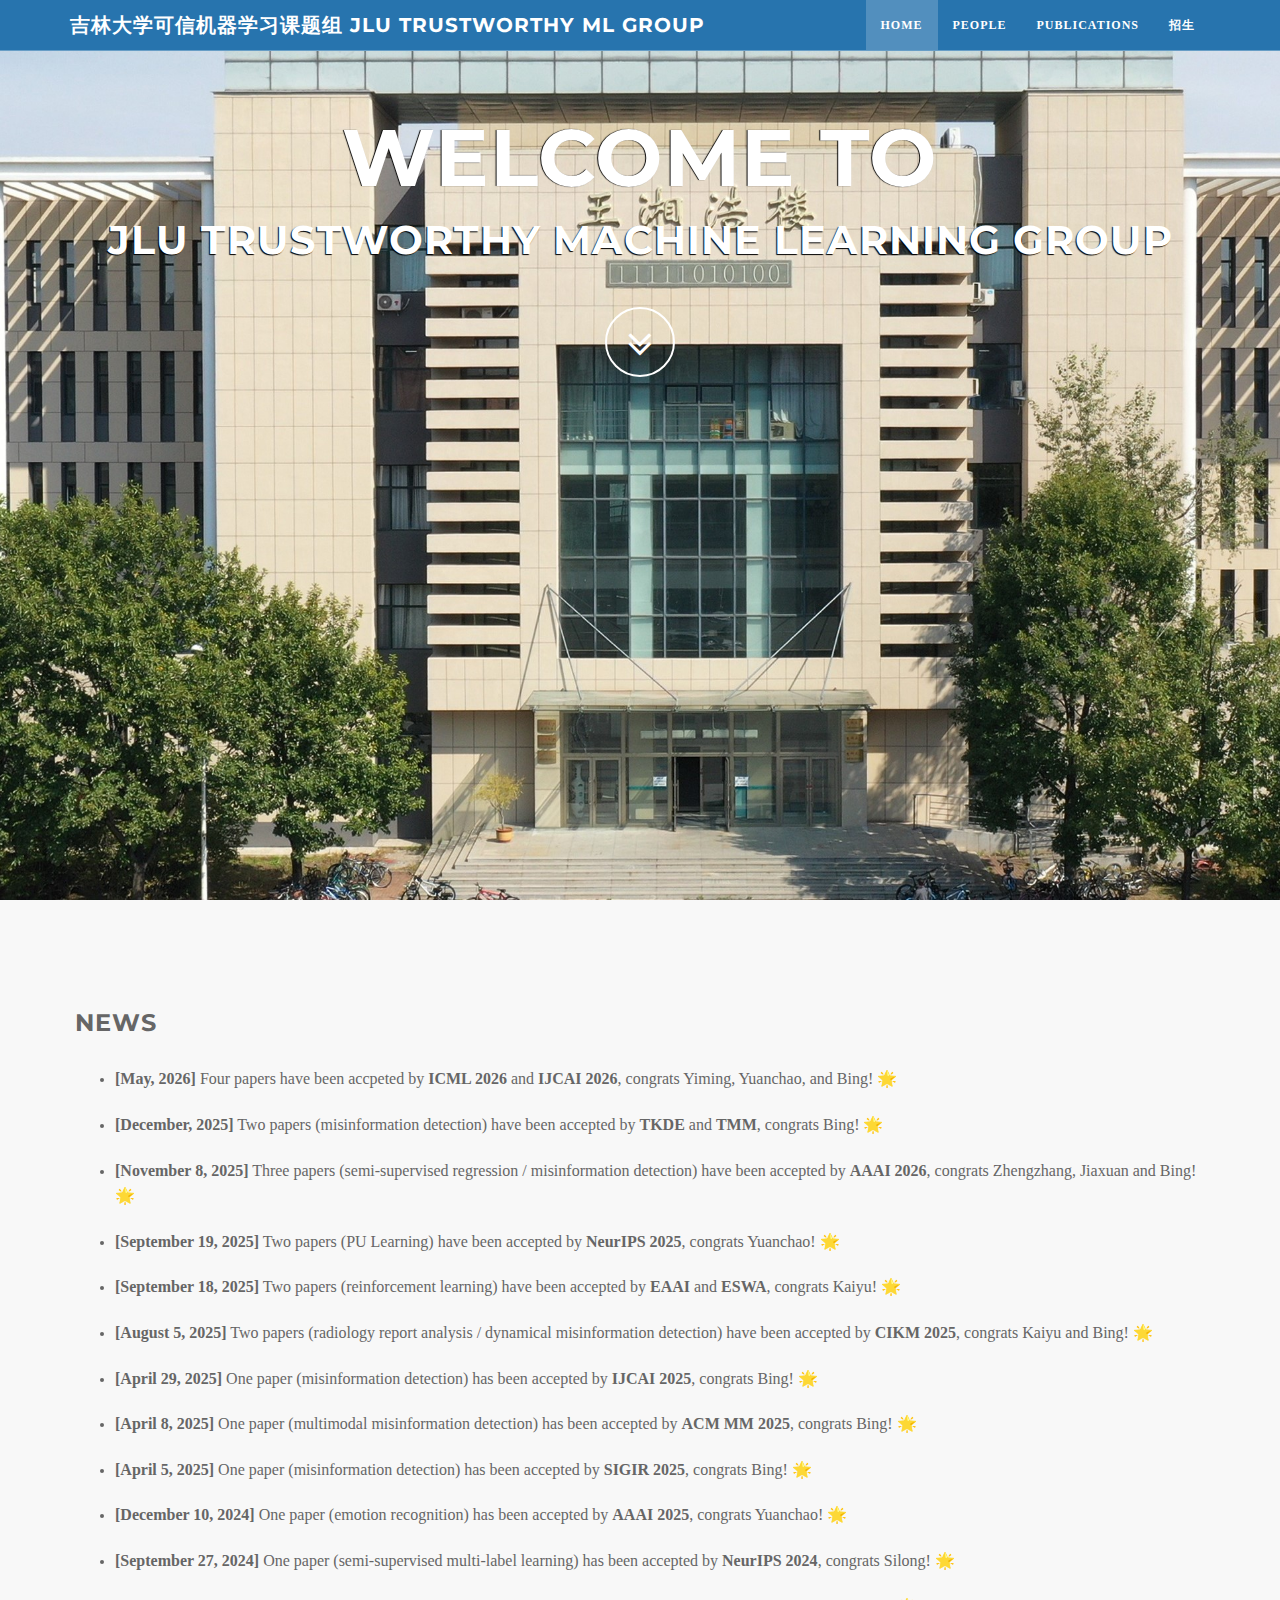
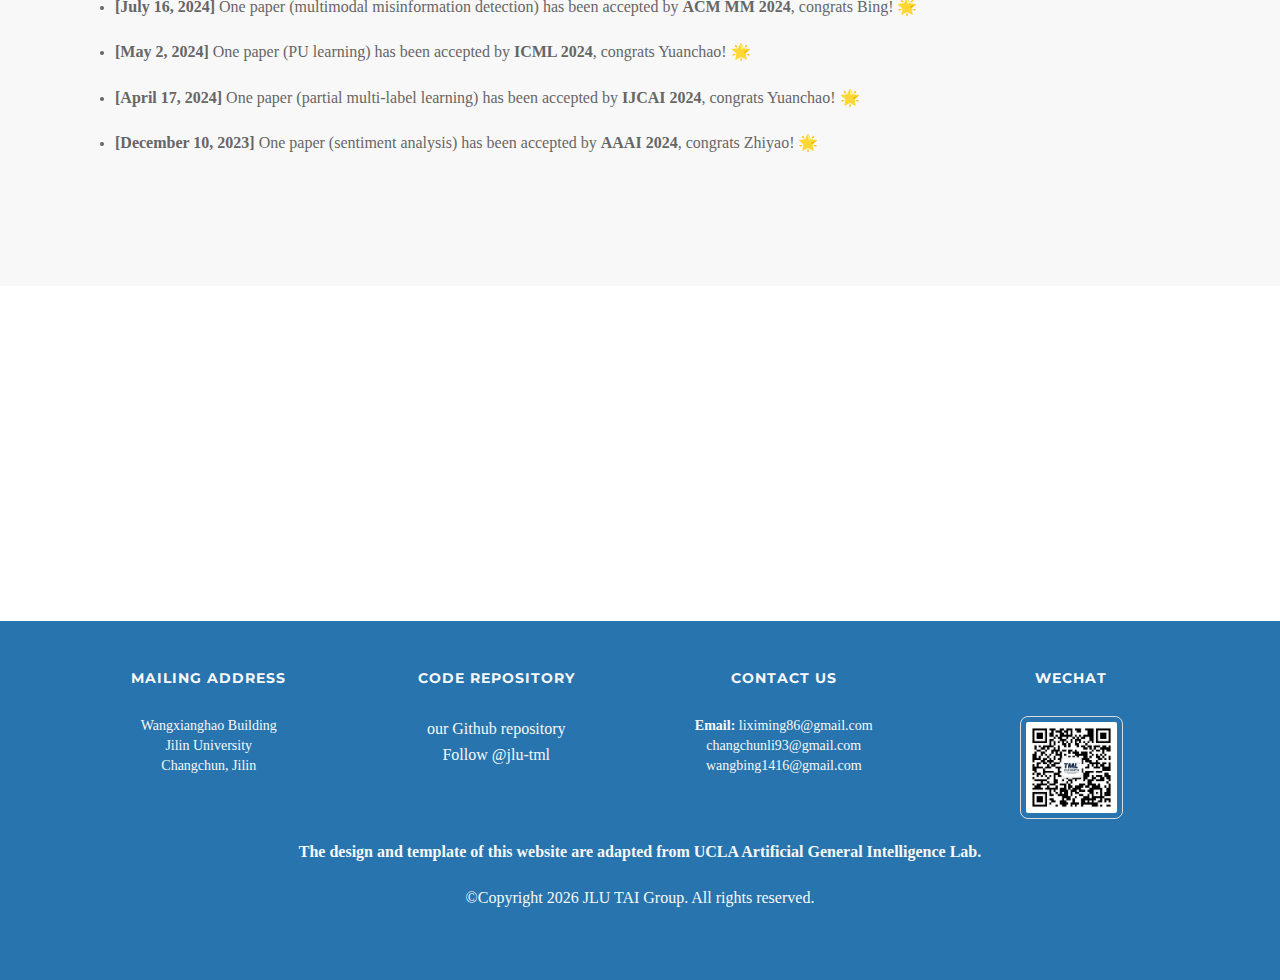
<file: index.html>
<!doctype html>
<html lang="en">

<head>
    
    <!-- Required meta tags -->
    <meta charset="utf-8">
    <meta name="viewport" content="width=device-width, initial-scale=1, shrink-to-fit=no">
    <!-- Bootstrap CSS -->
    <!-- <link rel="stylesheet" href="https://stackpath.bootstrapcdn.com/bootstrap/4.4.1/css/bootstrap.min.css" integrity="sha384-Vkoo8x4CGsO3+Hhxv8T/Q5PaXtkKtu6ug5TOeNV6gBiFeWPGFN9MuhOf23Q9Ifjh" crossorigin="anonymous"> -->
    <!-- Optional JavaScript -->
    <!-- jQuery first, then Popper.js, then Bootstrap JS -->
    <!-- <script src="https://code.jquery.com/jquery-3.4.1.slim.min.js" integrity="sha384-J6qa4849blE2+poT4WnyKhv5vZF5SrPo0iEjwBvKU7imGFAV0wwj1yYfoRSJoZ+n" crossorigin="anonymous"></script>
    <script src="https://code.jquery.com/jquery-3.5.0.min.js" integrity="sha256-xNzN2a4ltkB44Mc/Jz3pT4iU1cmeR0FkXs4pru/JxaQ=" crossorigin="anonymous"></script>
    <script src="https://cdn.jsdelivr.net/npm/popper.js@1.16.0/dist/umd/popper.min.js" integrity="sha384-Q6E9RHvbIyZFJoft+2mJbHaEWldlvI9IOYy5n3zV9zzTtmI3UksdQRVvoxMfooAo" crossorigin="anonymous"></script>
    <script src="https://stackpath.bootstrapcdn.com/bootstrap/4.4.1/js/bootstrap.min.js" integrity="sha384-wfSDF2E50Y2D1uUdj0O3uMBJnjuUD4Ih7YwaYd1iqfktj0Uod8GCExl3Og8ifwB6" crossorigin="anonymous"></script> -->
    <!-- <script src="script/main.js"></script> -->


    <!-- Bootstrap Core CSS -->
    <link href="style/bootstrap.min.css" rel="stylesheet" type="text/css">
    <!-- Fonts -->
    <!--link href="style/font-awesome/css/font-awesome.min.css" rel="stylesheet" type="text/css"-->
    <link rel="stylesheet" href="https://maxcdn.bootstrapcdn.com/font-awesome/4.4.0/css/font-awesome.min.css">
    <link href="style/animate.css" rel="stylesheet" />
    <!-- Squad theme CSS -->
    <link href="style/style.css" rel="stylesheet">
    <link href="color/default.css" rel="stylesheet">


    <!-- Place this tag in your head or just before your close body tag. -->
    <script async defer src="https://buttons.github.io/buttons.js"></script>


    <!-- Basic style sheet-->
    <!-- <link rel="stylesheet" href="style/main.css"> -->
    <link rel="stylesheet" href="style/navbar.css">
    <link rel="icon" type="image/x-icon" href="./img/logo.jpg"/>
    <title>JLU Trustworthy Machine Learning Group</title>
</head>


<body id="page-top" data-spy="scroll" data-target=".navbar-custom">
    <!-- Preloader -->
    <div id="preloader">
        <div id="load"></div>
    </div>

    <nav class="navbar navbar-custom navbar-fixed-top" role="navigation">
        <div class="container">
            <div class="navbar-header page-scroll">
                <button type="button" class="navbar-toggle" data-toggle="collapse" data-target=".navbar-main-collapse">
                        <i class="fa fa-bars"></i>
                    </button>
                <a class="navbar-brand" href="index.html">
                    <h1>吉林大学可信机器学习课题组 JLU Trustworthy ML Group</h1>
                </a>
            </div>
            <!-- Collect the nav links, forms, and other content for toggling -->
            <div class="collapse navbar-collapse navbar-right navbar-main-collapse">
                <ul class="nav navbar-nav">
                    <li class="nav-item active"><a class="nav-link" href="index.html">Home</a></li>
                    <li class="nav-item">
                        <a class="nav-link" href="people.html">People</a>
                    </li>
                    <!-- <li class="nav-item">
                        <a class="nav-link" href="research.html">Research</a>
                    </li> -->
                    <li class="nav-item">
                        <a class="nav-link" href="publication.html">Publications</a>
                    </li>
                    <li class="nav-item">
                        <a class="nav-link" href="recruitment.html">招生</a>
                    </li>
                    <!-- <li class="dropdown">
                        <a href="#" class="dropdown-toggle" data-toggle="dropdown">Reading Group<b class="caret"></b></a>
                        <ul class="dropdown-menu">
                            <li><a class="nav-item" href="reading/paper.html">Paper Reading</a></li>
                            <li><a class="nav-item" href="reading/course.html">Course Material</a></li>
                            <li><a href="#">Example menu</a></li>
                            <li><a href="#">Example menu</a></li>
                        </ul>
                    </li> -->
                </ul>
            </div>
        </div>
    </nav>


    <!-- Section: intro -->
    <section id="intro" class="intro">

        <div class="slogan">
            <h2>WELCOME TO <span class="text_color"> </span> </h2>
            <h4>JLU Trustworthy Machine Learning Group</h4>
        </div>
        <div class="page-scroll">
            <a href="#news" class="btn btn-circle">
                <i class="fa fa-angle-double-down animated"></i>
            </a>
        </div>
    </section>
    <!-- /Section: intro -->




    <section id="news" class="home-section  bg-gray">
        <div class="heading-about">
            <div class="container">
                <div class="row">
                    <div class="">
                        <div class="section-heading">
                            <div class="col-xs-12 col-sm-6 col-md-6 col-lg-12">
                            <h3>News</h3>

                            <ul>
                                <li>
                                    <p> <b>[May, 2026]</b> Four papers have been accpeted by <b>ICML 2026</b> and <b>IJCAI 2026</b>, congrats Yiming, Yuanchao, and Bing! 🌟 </p>                               
                                </li>
                                <li>
                                    <p> <b>[December, 2025]</b> Two papers (misinformation detection) have been accepted by <b>TKDE</b> and <b>TMM</b>, congrats Bing! 🌟 </p>                               
                                </li>
                                
                                <li>
                                    <p> <b>[November 8, 2025]</b> Three papers (semi-supervised regression / misinformation detection) have been accepted by <b>AAAI 2026</b>, congrats Zhengzhang, Jiaxuan and Bing! 🌟 </p>                               
                                </li>
                                
                                <li>
                                    <p> <b>[September 19, 2025]</b> Two papers (PU Learning) have been accepted by <b>NeurIPS 2025</b>, congrats Yuanchao! 🌟 </p>                               
                                </li>
                                
                                <li>
                                    <p> <b>[September 18, 2025]</b> Two papers (reinforcement learning) have been accepted by <b>EAAI</b> and <b>ESWA</b>, congrats Kaiyu! 🌟 </p>                               
                                </li>
                                
                                <li>
                                    <p> <b>[August 5, 2025]</b> Two papers (radiology report analysis / dynamical misinformation detection) have been accepted by <b>CIKM 2025</b>, congrats Kaiyu and Bing! 🌟 </p>                               
                                </li>
                                
                                <li>
                                    <p> <b>[April 29, 2025]</b> One paper (misinformation detection) has been accepted by <b>IJCAI 2025</b>, congrats Bing! 🌟 </p>                               
                                </li>
                                
                                <li>
                                    <p> <b>[April 8, 2025]</b> One paper (multimodal misinformation detection) has been accepted by <b>ACM MM 2025</b>, congrats Bing! 🌟 </p>                               
                                </li>
                                
                                <li>
                                    <p> <b>[April 5, 2025]</b> One paper (misinformation detection) has been accepted by <b>SIGIR 2025</b>, congrats Bing! 🌟 </p>                               
                                </li>
                                
                                <li>
                                    <p> <b>[December 10, 2024]</b> One paper (emotion recognition) has been accepted by <b>AAAI 2025</b>, congrats Yuanchao! 🌟 </p>                               
                                </li>
                                
                                <li>
                                    <p> <b>[September 27, 2024]</b> One paper (semi-supervised multi-label learning) has been accepted by <b>NeurIPS 2024</b>, congrats Silong! 🌟 </p>                               
                                </li>
                                
                                <li>
                                    <p> <b>[July 16, 2024]</b> One paper (multimodal misinformation detection) has been accepted by <b>ACM MM 2024</b>, congrats Bing! 🌟 </p>                               
                                </li>
                                
                                <li>
                                    <p> <b>[May 2, 2024]</b> One paper (PU learning) has been accepted by <b>ICML 2024</b>, congrats Yuanchao! 🌟 </p>                               
                                </li>
                                
                                <li>
                                    <p> <b>[April 17, 2024]</b> One paper (partial multi-label learning) has been accepted by <b>IJCAI 2024</b>, congrats Yuanchao! 🌟 </p>                               
                                </li>
                                
                                <li>
                                    <p> <b>[December 10, 2023]</b> One paper (sentiment analysis) has been accepted by <b>AAAI 2024</b>, congrats Zhiyao! 🌟 </p>                               
                                </li>

                            </ul>

                            </div>

                        </div>
                    </div>
                </div>
            </div>
        </div>
    </section>


    <!-- Section: scorllback -->
    <section id="contact" class="home-section text-center">
        <div class="heading-contact">
            <div class="container">
                <div class="row">
                    <div class="col-md-12 col-lg-12">
                        <div class="wow shake" data-wow-delay="0.4s">
                            <div class="page-scroll marginbot-30">
                                <a href="#intro" id="totop" class="btn btn-circle btn-dark">
                                    <i class="fa fa-angle-double-up animated"></i>
                                </a>
                            </div>
                        </div>
                    </div>
                </div>
            </div>
        </div>
    </section>


    <!-- /Section: footer -->
    <footer>
        <div class="container">
            <div class="row">
                <div class="col-lg-12">
                    <div class="row">
                        <section class="col-lg-3">
                            <h5>Mailing Address</h5>
                            <address>
                                    Wangxianghao Building  <br>
                                    Jilin University <br>
                                    Changchun, Jilin <br>
                                </address>

                        </section>

                        <section class="col-lg-3">
                            <h5>Code Repository</h5>
                            <p>
                                our Github repository <br>
                                <a class="github-button" href="https://github.com/jlu-tml" 
                                aria-label="Follow @jlu-tai on GitHub"
                                style="margin: 0; display: inline-flex; align-items: center;">
                                    Follow @jlu-tml
                                </a>
                            </p>
                        </section>

                        <section class="col-lg-3">
                            <h5>Contact Us</h5>

                            <address>
                                <strong>Email: </strong> 
                                <a href="mailto:#">liximing86@gmail.com</a> <br>
                                <a href="mailto:#">changchunli93@gmail.com</a> <br>
                                <a href="mailto:#">wangbing1416@gmail.com</a> <br>
                            </address>
                        </section>

                        <section class="col-lg-3">
                            <h5>Wechat</h5>
                            <div class="text-center">
                                <a href="img/qrcode.jpg" target="_blank" title="Click to enlarge">
                                    <img src="img/qrcode.jpg" 
                                        alt="WeChat QR Code" 
                                        style="width: 40%; max-width: 150px; border: 1px solid #ddd; border-radius: 8px; padding: 5px;">
                                </a>
                            </div>
                        </section>

                    </div>
                    <br>
                    
                    <p> <b>The design and template of this website are adapted from <a href="https://www.uclaml.org">UCLA Artificial General Intelligence Lab</a>.</b> </p>
                    <p>&copy;Copyright 2026 JLU TAI Group. All rights reserved.</p>

                </div>
            </div>
        </div>
    </footer>

    <!-- Core JavaScript Files -->
    <script src="script/jquery.min.js"></script>
    <script src="script/bootstrap.min.js"></script>
    <script src="script/jquery.easing.min.js"></script>
    <script src="script/jquery.scrollTo.js"></script>
    <script src="script/wow.min.js"></script>
    <!-- Custom Theme JavaScript -->
    <script src="script/custom.js"></script>

</body>

</html>
</file>
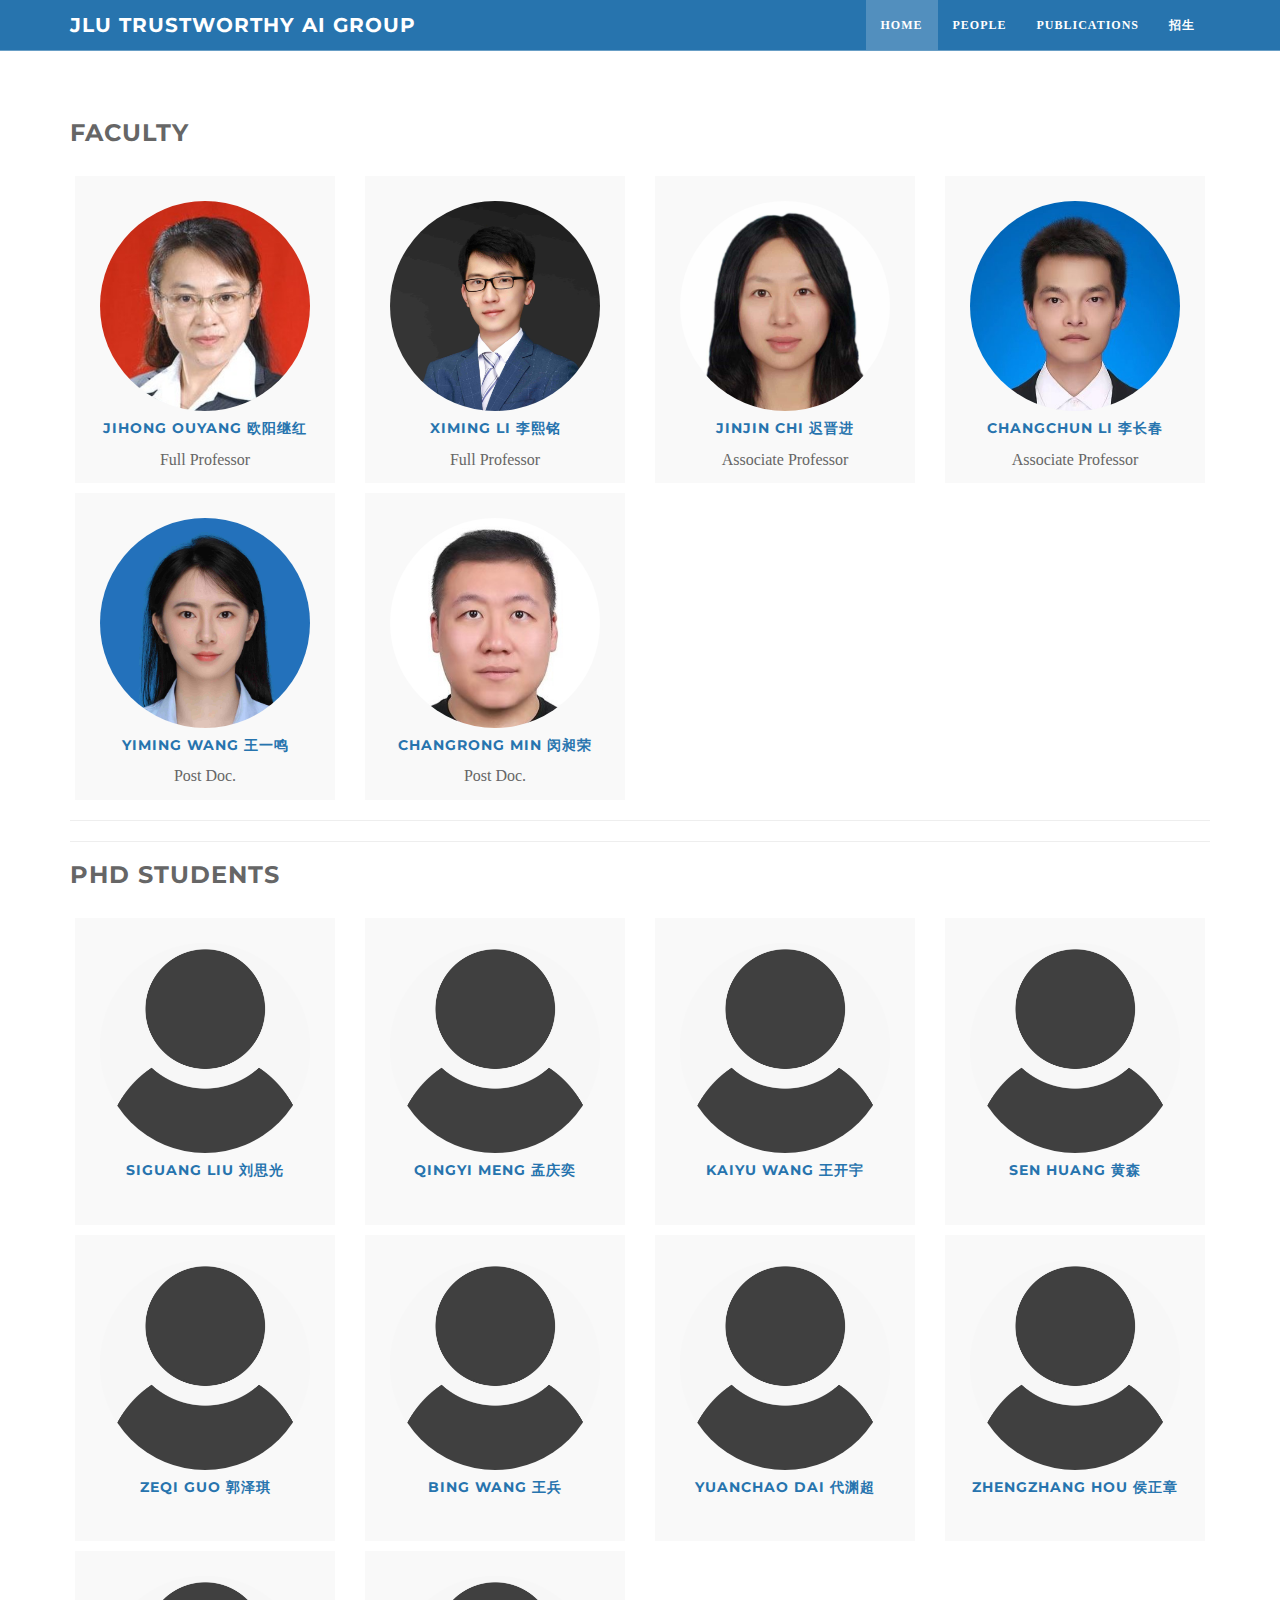
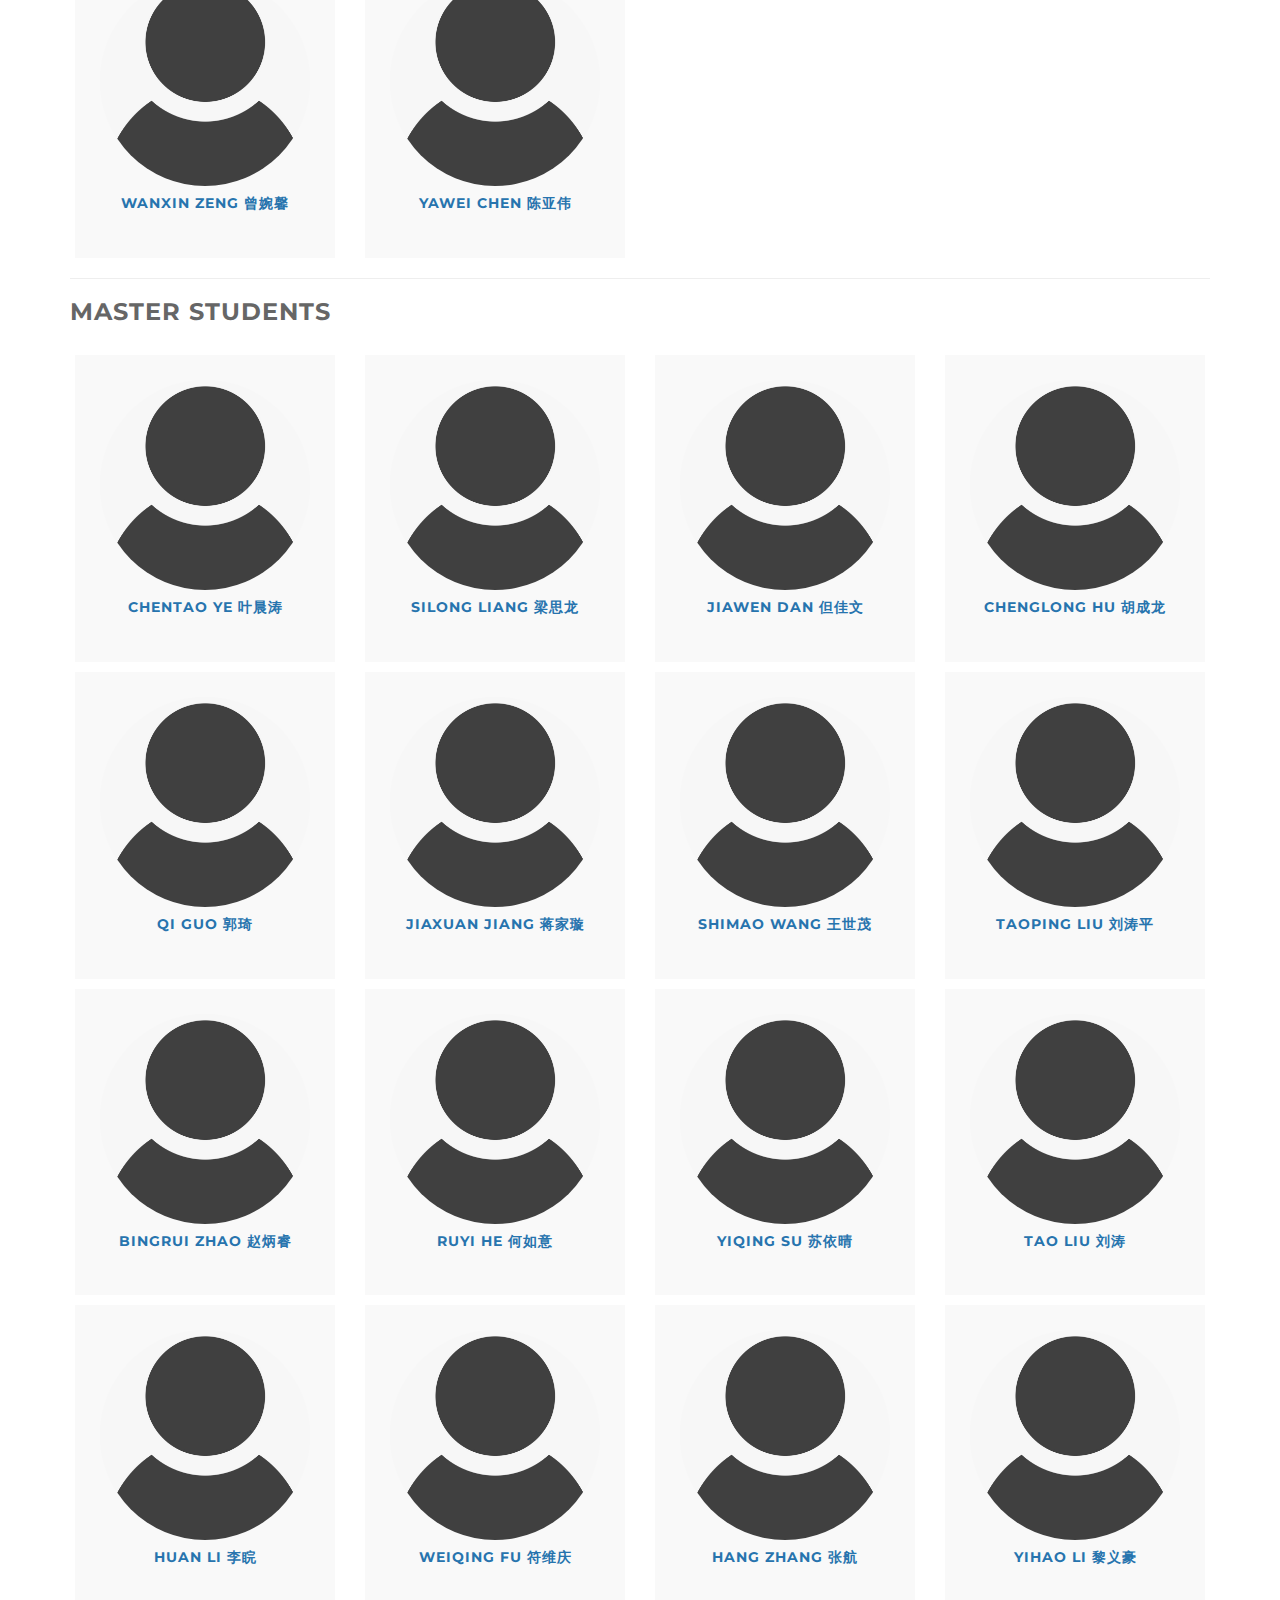
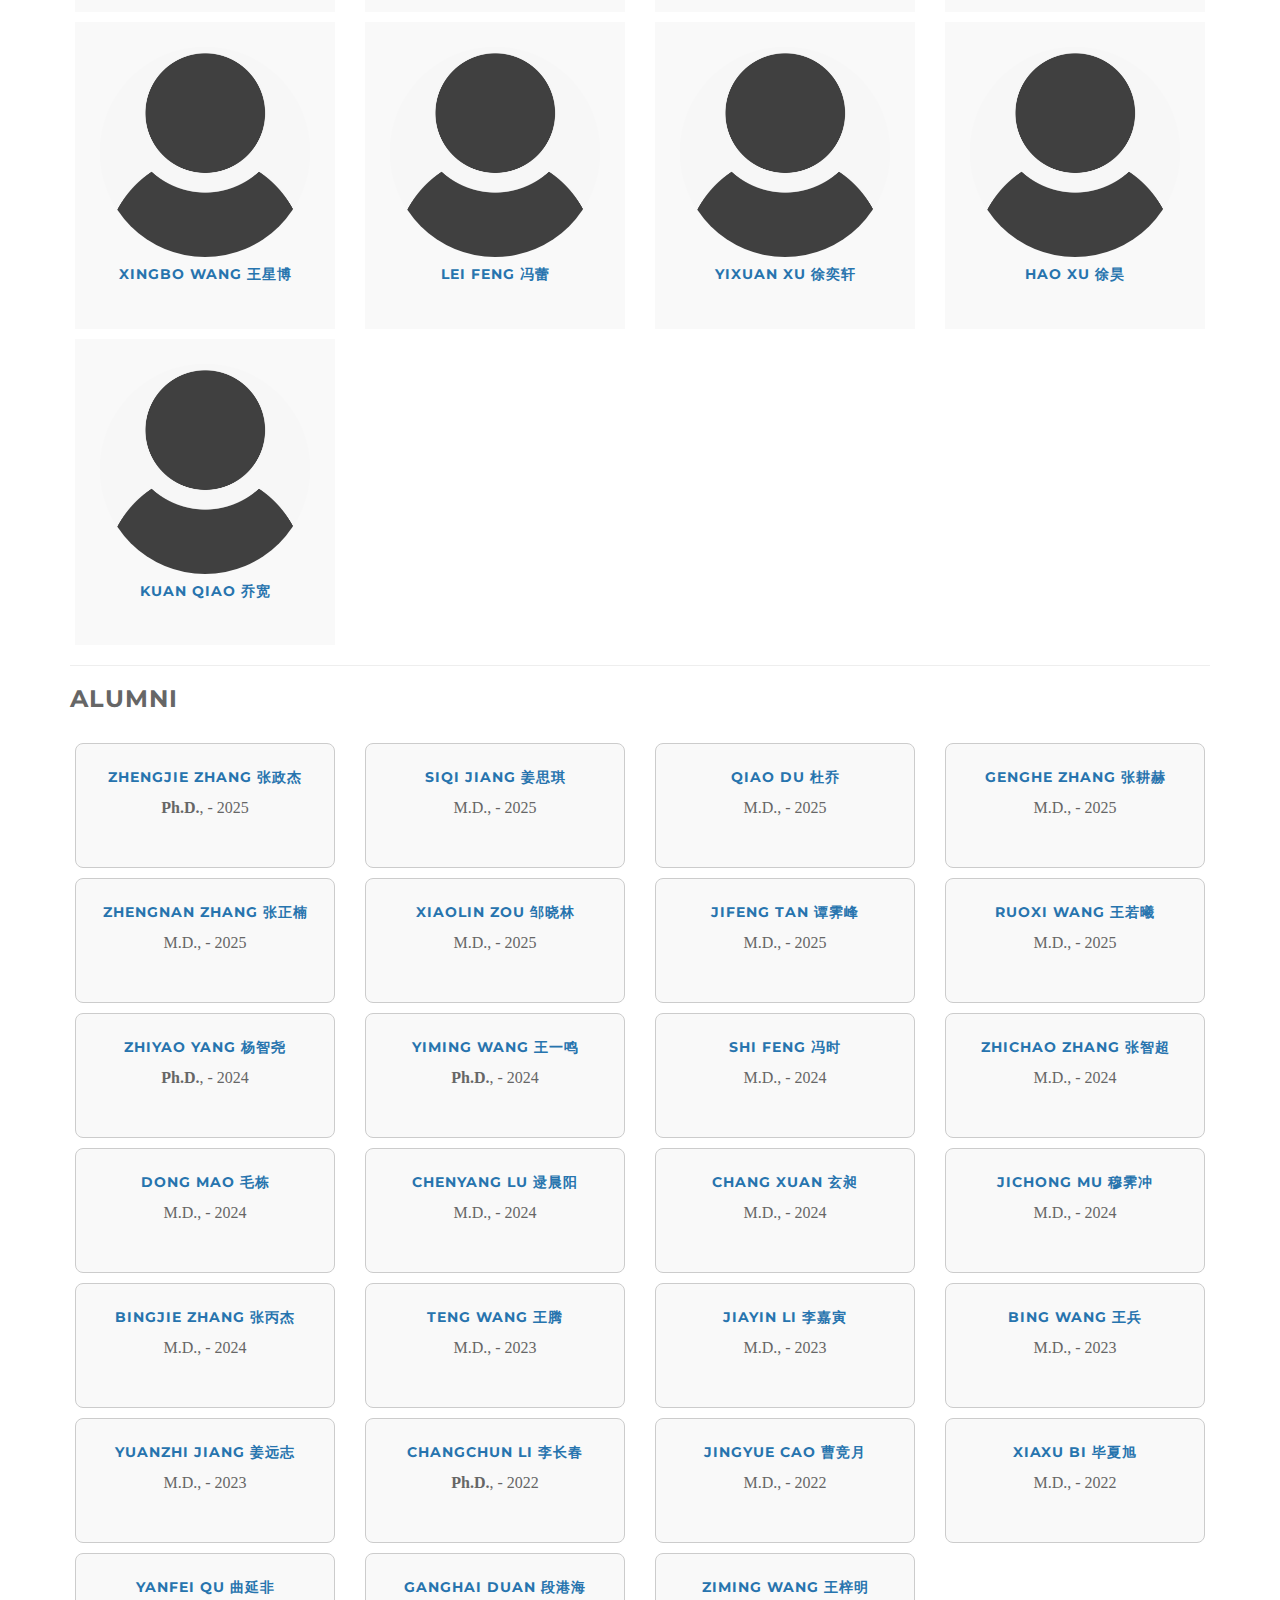
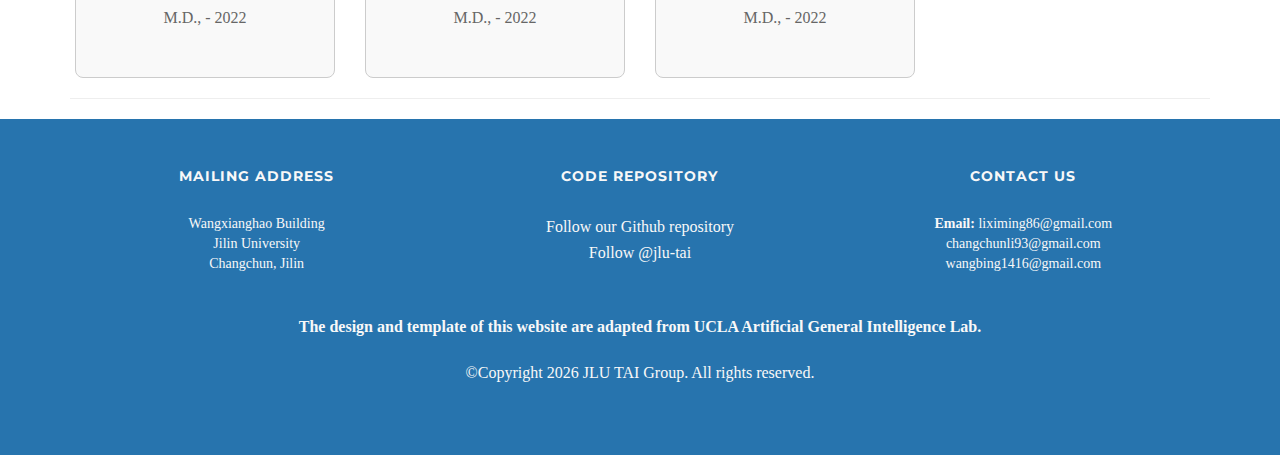
<file: people.html>
<!doctype html>
<html lang="en">

<head>
    
    <meta charset="utf-8">
    <meta name="viewport" content="width=device-width, initial-scale=1, shrink-to-fit=no">

    <!-- Bootstrap CSS -->
    <!-- <link rel="stylesheet" href="https://stackpath.bootstrapcdn.com/bootstrap/4.4.1/css/bootstrap.min.css" integrity="sha384-Vkoo8x4CGsO3+Hhxv8T/Q5PaXtkKtu6ug5TOeNV6gBiFeWPGFN9MuhOf23Q9Ifjh" crossorigin="anonymous"> -->
    <!-- Optional JavaScript -->
    <!-- jQuery first, then Popper.js, then Bootstrap JS -->
    <!-- <script src="https://code.jquery.com/jquery-3.4.1.slim.min.js" integrity="sha384-J6qa4849blE2+poT4WnyKhv5vZF5SrPo0iEjwBvKU7imGFAV0wwj1yYfoRSJoZ+n" crossorigin="anonymous"></script>
    <script src="https://code.jquery.com/jquery-3.5.0.min.js" integrity="sha256-xNzN2a4ltkB44Mc/Jz3pT4iU1cmeR0FkXs4pru/JxaQ=" crossorigin="anonymous"></script>
    <script src="https://cdn.jsdelivr.net/npm/popper.js@1.16.0/dist/umd/popper.min.js" integrity="sha384-Q6E9RHvbIyZFJoft+2mJbHaEWldlvI9IOYy5n3zV9zzTtmI3UksdQRVvoxMfooAo" crossorigin="anonymous"></script>
    <script src="https://stackpath.bootstrapcdn.com/bootstrap/4.4.1/js/bootstrap.min.js" integrity="sha384-wfSDF2E50Y2D1uUdj0O3uMBJnjuUD4Ih7YwaYd1iqfktj0Uod8GCExl3Og8ifwB6" crossorigin="anonymous"></script> -->
    <!-- <script src="script/main.js"></script> -->


    <!-- Bootstrap Core CSS -->
    <link href="style/bootstrap.min.css" rel="stylesheet" type="text/css">
    <!-- Fonts -->
    <!--link href="style/font-awesome/css/font-awesome.min.css" rel="stylesheet" type="text/css"-->
    <link rel="stylesheet" href="https://maxcdn.bootstrapcdn.com/font-awesome/4.4.0/css/font-awesome.min.css">
    <link href="style/animate.css" rel="stylesheet" />
    <!-- Squad theme CSS -->
    <link href="style/style.css" rel="stylesheet">
    <link href="color/default.css" rel="stylesheet">


    <!-- Place this tag in your head or just before your close body tag. -->
    <script async defer src="https://buttons.github.io/buttons.js"></script>


    <!-- Basic style sheet-->
    <!-- <link rel="stylesheet" href="style/main.css"> -->
    <link rel="stylesheet" href="style/navbar.css">
    <link rel="icon" type="image/x-icon" href="./img/jluico.png"/>
    <title>Welcome to JLU Trustworthy AI Group</title>
</head>


<body id="page-top" data-spy="scroll" data-target=".navbar-custom">
    <!-- Preloader -->
    <div id="preloader">
        <div id="load"></div>
    </div>

    <nav class="navbar navbar-custom navbar-fixed-top" role="navigation">
        <div class="container">
            <div class="navbar-header page-scroll">
                <button type="button" class="navbar-toggle" data-toggle="collapse" data-target=".navbar-main-collapse">
                        <i class="fa fa-bars"></i>
                    </button>
                <a class="navbar-brand" href="index.html">
                    <h1>JLU Trustworthy AI Group</h1>
                </a>
            </div>
            <!-- Collect the nav links, forms, and other content for toggling -->
            <div class="collapse navbar-collapse navbar-right navbar-main-collapse">
                <ul class="nav navbar-nav">
                    <li class="nav-item active"><a class="nav-link" href="index.html">Home</a></li>
                    <li class="nav-item">
                        <a class="nav-link" href="people.html">People</a>
                    </li>
                    <!-- <li class="nav-item">
                        <a class="nav-link" href="research.html">Research</a>
                    </li> -->
                    <li class="nav-item">
                        <a class="nav-link" href="publication.html">Publications</a>
                    </li>
                    <li class="nav-item">
                        <a class="nav-link" href="recruitment.html">招生</a>
                    </li>
                    <!-- <li class="dropdown">
                        <a href="#" class="dropdown-toggle" data-toggle="dropdown">Reading Group<b class="caret"></b></a>
                        <ul class="dropdown-menu">
                            <li><a class="nav-item" href="reading/paper.html">Paper Reading</a></li>
                            <li><a class="nav-item" href="reading/course.html">Course Material</a></li>
                            <li><a href="#">Example menu</a></li>
                            <li><a href="#">Example menu</a></li>
                        </ul>
                    </li> -->
                </ul>
            </div>
        </div>
    </nav>


    <br><br><br> <br><br><br>

    <!-- PAGE CONTENT -->
    <div class="container">
        <h3>Faculty</h3>
        <div class="row">
            <div class="col-xs-6 col-sm-3 col-md-3">
                <div class="team teampeople boxed-grey">
                    <div class="inner text-center">
                        <div class="avatar"><img src="img/people/ouyangjihong.jpg" alt="" class="img-responsive img-circle" /></div>
                        <h5>
                            <a href="https://ccst.jlu.edu.cn/info/1367/19054.htm" target="_blank">Jihong Ouyang 欧阳继红</a>
                        </h5>
                        <p class="subtitle">Full Professor</p>
                    </div>
                </div>
            </div>

            <div class="col-xs-6 col-sm-3 col-md-3">
                <div class="team teampeople boxed-grey">
                    <div class="inner text-center">
                        <div class="avatar"><img src="img/people/liximing.jpg" alt="" class="img-responsive img-circle" /></div>
                        <h5>
                            <a href="https://ccst.jlu.edu.cn/info/1367/19282.htm" target="_blank">Ximing Li 李熙铭</a>
                        </h5>
                        <p class="subtitle">Full Professor</p>
                    </div>
                </div>
            </div>

            <div class="col-xs-6 col-sm-3 col-md-3">
                <div class="team teampeople boxed-grey">
                    <div class="inner text-center">
                        <div class="avatar"><img src="img/people/chijinjin.jpg" alt="" class="img-responsive img-circle" /></div>
                        <h5>
                            <a href="https://ccst.jlu.edu.cn/info/1193/19977.htm" target="_blank">Jinjin Chi 迟晋进</a>
                        </h5>
                        <p class="subtitle">Associate Professor</p>
                    </div>
                </div>
            </div>

            <div class="col-xs-6 col-sm-3 col-md-3">
                <div class="team teampeople boxed-grey">
                    <div class="inner text-center">
                        <div class="avatar"><img src="img/people/lichangchun.jpg" alt="" class="img-responsive img-circle" /></div>
                        <h5>
                            <a href="https://ccst.jlu.edu.cn/info/1359/19756.htm" target="_blank">Changchun Li 李长春</a>
                        </h5>
                        <p class="subtitle">Associate Professor</p>
                    </div>
                </div>
            </div>

            <div class="col-xs-6 col-sm-3 col-md-3">
                <div class="team teampeople boxed-grey">
                    <div class="inner text-center">
                        <div class="avatar"><img src="img/people/wangyiming.jpg" alt="" class="img-responsive img-circle" /></div>
                        <h5>
                            <a target="_blank">Yiming Wang 王一鸣</a>
                        </h5>
                        <p class="subtitle">Post Doc.</p>
                    </div>
                </div>
            </div>

            <div class="col-xs-6 col-sm-3 col-md-3">
                <div class="team teampeople boxed-grey">
                    <div class="inner text-center">
                        <div class="avatar"><img src="img/people/minchangrong.jpg" alt="" class="img-responsive img-circle" /></div>
                        <h5>
                            <a target="_blank">Changrong Min 闵昶荣</a>
                        </h5>
                        <p class="subtitle">Post Doc.</p>
                    </div>
                </div>
            </div>

        </div>
        <hr />

        <hr />
        <h3>PhD Students </h3>
        <div class="row">
            <div class="col-xs-6 col-sm-3 col-md-3">
                <div class="team teampeople boxed-grey">
                    <div class="inner text-center">
                        <div class="avatar"><img src="img/people/blank.jpg" alt="" class="img-responsive img-circle" />
                        </div>
                        <h5>
                            <a target="_blank">Siguang Liu 刘思光</a>
                        </h5>
                    </div>
                </div>
            </div>

            <div class="col-xs-6 col-sm-3 col-md-3">
                <div class="team teampeople boxed-grey">
                    <div class="inner text-center">
                        <div class="avatar"><img src="img/people/blank.jpg" alt="" class="img-responsive img-circle" />
                        </div>
                        <h5>
                            <a target="_blank">Qingyi Meng 孟庆奕</a>
                        </h5>
                    </div>
                </div>
            </div>

            <div class="col-xs-6 col-sm-3 col-md-3">
                <div class="team teampeople boxed-grey">
                    <div class="inner text-center">
                        <div class="avatar"><img src="img/people/blank.jpg" alt="" class="img-responsive img-circle" />
                        </div>
                        <h5>
                            <a target="_blank">Kaiyu Wang 王开宇</a>
                        </h5>
                    </div>
                </div>
            </div>

            <div class="col-xs-6 col-sm-3 col-md-3">
                <div class="team teampeople boxed-grey">
                    <div class="inner text-center">
                        <div class="avatar"><img src="img/people/blank.jpg" alt="" class="img-responsive img-circle" />
                        </div>
                        <h5>
                            <a target="_blank">Sen Huang 黄森</a>
                        </h5>
                    </div>
                </div>
            </div>

            <div class="col-xs-6 col-sm-3 col-md-3">
                <div class="team teampeople boxed-grey">
                    <div class="inner text-center">
                        <div class="avatar"><img src="img/people/blank.jpg" alt="" class="img-responsive img-circle" />
                        </div>
                        <h5>
                            <a target="_blank">Zeqi Guo 郭泽琪</a>
                        </h5>
                    </div>
                </div>
            </div>

            <div class="col-xs-6 col-sm-3 col-md-3">
                <div class="team teampeople boxed-grey">
                    <div class="inner text-center">
                        <div class="avatar"><img src="img/people/blank.jpg" alt="" class="img-responsive img-circle" />
                        </div>
                        <h5>
                            <a href="wangbing1416.github.io" target="_blank">Bing Wang 王兵</a>
                        </h5>
                    </div>
                </div>
            </div>
            
            <div class="col-xs-6 col-sm-3 col-md-3">
                <div class="team teampeople boxed-grey">
                    <div class="inner text-center">
                        <div class="avatar"><img src="img/people/blank.jpg" alt="" class="img-responsive img-circle" />
                        </div>
                        <h5>
                            <a target="_blank">Yuanchao Dai 代渊超</a>
                        </h5>
                    </div>
                </div>
            </div>

            <div class="col-xs-6 col-sm-3 col-md-3">
                <div class="team teampeople boxed-grey">
                    <div class="inner text-center">
                        <div class="avatar"><img src="img/people/blank.jpg" alt="" class="img-responsive img-circle" />
                        </div>
                        <h5>
                            <a target="_blank">Zhengzhang Hou 侯正章</a>
                        </h5>
                    </div>
                </div>
            </div>

            <div class="col-xs-6 col-sm-3 col-md-3">
                <div class="team teampeople boxed-grey">
                    <div class="inner text-center">
                        <div class="avatar"><img src="img/people/blank.jpg" alt="" class="img-responsive img-circle" />
                        </div>
                        <h5>
                            <a target="_blank">Wanxin Zeng 曾婉馨</a>
                        </h5>
                    </div>
                </div>
            </div>

            <div class="col-xs-6 col-sm-3 col-md-3">
                <div class="team teampeople boxed-grey">
                    <div class="inner text-center">
                        <div class="avatar"><img src="img/people/blank.jpg" alt="" class="img-responsive img-circle" />
                        </div>
                        <h5>
                            <a target="_blank">Yawei Chen 陈亚伟</a>
                        </h5>
                    </div>
                </div>
            </div>

        </div>
        <hr />

        <h3>Master Students</h3>
        <div class="row">
            <div class="col-xs-6 col-sm-3 col-md-3">
                <div class="team teampeople boxed-grey">
                    <div class="inner text-center">
                        <div class="avatar"><img src="img/people/blank.jpg" alt="" class="img-responsive img-circle" />
                        </div>
                        <h5>
                            <a target="_blank">Chentao Ye 叶晨涛</a>
                        </h5>
                    </div>
                </div>
            </div>

            <div class="col-xs-6 col-sm-3 col-md-3">
                <div class="team teampeople boxed-grey">
                    <div class="inner text-center">
                        <div class="avatar"><img src="img/people/blank.jpg" alt="" class="img-responsive img-circle" />
                        </div>
                        <h5>
                            <a target="_blank">Silong Liang 梁思龙</a>
                        </h5>
                    </div>
                </div>
            </div>

            <div class="col-xs-6 col-sm-3 col-md-3">
                <div class="team teampeople boxed-grey">
                    <div class="inner text-center">
                        <div class="avatar"><img src="img/people/blank.jpg" alt="" class="img-responsive img-circle" />
                        </div>
                        <h5>
                            <a target="_blank">Jiawen Dan 但佳文</a>
                        </h5>
                    </div>
                </div>
            </div>

            <div class="col-xs-6 col-sm-3 col-md-3">
                <div class="team teampeople boxed-grey">
                    <div class="inner text-center">
                        <div class="avatar"><img src="img/people/blank.jpg" alt="" class="img-responsive img-circle" />
                        </div>
                        <h5>
                            <a target="_blank">Chenglong Hu 胡成龙</a>
                        </h5>
                    </div>
                </div>
            </div>

            <div class="col-xs-6 col-sm-3 col-md-3">
                <div class="team teampeople boxed-grey">
                    <div class="inner text-center">
                        <div class="avatar"><img src="img/people/blank.jpg" alt="" class="img-responsive img-circle" />
                        </div>
                        <h5>
                            <a target="_blank">Qi Guo 郭琦</a>
                        </h5>
                    </div>
                </div>
            </div>

            <div class="col-xs-6 col-sm-3 col-md-3">
                <div class="team teampeople boxed-grey">
                    <div class="inner text-center">
                        <div class="avatar"><img src="img/people/blank.jpg" alt="" class="img-responsive img-circle" />
                        </div>
                        <h5>
                            <a target="_blank">Jiaxuan Jiang 蒋家璇</a>
                        </h5>
                    </div>
                </div>
            </div>

            <div class="col-xs-6 col-sm-3 col-md-3">
                <div class="team teampeople boxed-grey">
                    <div class="inner text-center">
                        <div class="avatar"><img src="img/people/blank.jpg" alt="" class="img-responsive img-circle" />
                        </div>
                        <h5>
                            <a target="_blank">Shimao Wang 王世茂</a>
                        </h5>
                    </div>
                </div>
            </div>

            <div class="col-xs-6 col-sm-3 col-md-3">
                <div class="team teampeople boxed-grey">
                    <div class="inner text-center">
                        <div class="avatar"><img src="img/people/blank.jpg" alt="" class="img-responsive img-circle" />
                        </div>
                        <h5>
                            <a target="_blank">Taoping Liu 刘涛平</a>
                        </h5>
                    </div>
                </div>
            </div>

            <div class="col-xs-6 col-sm-3 col-md-3">
                <div class="team teampeople boxed-grey">
                    <div class="inner text-center">
                        <div class="avatar"><img src="img/people/blank.jpg" alt="" class="img-responsive img-circle" />
                        </div>
                        <h5>
                            <a target="_blank">Bingrui Zhao 赵炳睿</a>
                        </h5>
                    </div>
                </div>
            </div>

            <div class="col-xs-6 col-sm-3 col-md-3">
                <div class="team teampeople boxed-grey">
                    <div class="inner text-center">
                        <div class="avatar"><img src="img/people/blank.jpg" alt="" class="img-responsive img-circle" />
                        </div>
                        <h5>
                            <a target="_blank">Ruyi He 何如意</a>
                        </h5>
                    </div>
                </div>
            </div>

            <div class="col-xs-6 col-sm-3 col-md-3">
                <div class="team teampeople boxed-grey">
                    <div class="inner text-center">
                        <div class="avatar"><img src="img/people/blank.jpg" alt="" class="img-responsive img-circle" />
                        </div>
                        <h5>
                            <a target="_blank">Yiqing Su 苏依晴</a>
                        </h5>
                    </div>
                </div>
            </div>

            <div class="col-xs-6 col-sm-3 col-md-3">
                <div class="team teampeople boxed-grey">
                    <div class="inner text-center">
                        <div class="avatar"><img src="img/people/blank.jpg" alt="" class="img-responsive img-circle" />
                        </div>
                        <h5>
                            <a target="_blank">Tao Liu 刘涛</a>
                        </h5>
                    </div>
                </div>
            </div>

            <div class="col-xs-6 col-sm-3 col-md-3">
                <div class="team teampeople boxed-grey">
                    <div class="inner text-center">
                        <div class="avatar"><img src="img/people/blank.jpg" alt="" class="img-responsive img-circle" />
                        </div>
                        <h5>
                            <a target="_blank">Huan Li 李睆</a>
                        </h5>
                    </div>
                </div>
            </div>

            <div class="col-xs-6 col-sm-3 col-md-3">
                <div class="team teampeople boxed-grey">
                    <div class="inner text-center">
                        <div class="avatar"><img src="img/people/blank.jpg" alt="" class="img-responsive img-circle" />
                        </div>
                        <h5>
                            <a target="_blank">Weiqing Fu 符维庆</a>
                        </h5>
                    </div>
                </div>
            </div>

            <div class="col-xs-6 col-sm-3 col-md-3">
                <div class="team teampeople boxed-grey">
                    <div class="inner text-center">
                        <div class="avatar"><img src="img/people/blank.jpg" alt="" class="img-responsive img-circle" />
                        </div>
                        <h5>
                            <a target="_blank">Hang Zhang 张航</a>
                        </h5>
                    </div>
                </div>
            </div>

            <div class="col-xs-6 col-sm-3 col-md-3">
                <div class="team teampeople boxed-grey">
                    <div class="inner text-center">
                        <div class="avatar"><img src="img/people/blank.jpg" alt="" class="img-responsive img-circle" />
                        </div>
                        <h5>
                            <a target="_blank">Yihao Li 黎义豪</a>
                        </h5>
                    </div>
                </div>
            </div>

            <div class="col-xs-6 col-sm-3 col-md-3">
                <div class="team teampeople boxed-grey">
                    <div class="inner text-center">
                        <div class="avatar"><img src="img/people/blank.jpg" alt="" class="img-responsive img-circle" />
                        </div>
                        <h5>
                            <a target="_blank">Xingbo Wang 王星博</a>
                        </h5>
                    </div>
                </div>
            </div>

            <div class="col-xs-6 col-sm-3 col-md-3">
                <div class="team teampeople boxed-grey">
                    <div class="inner text-center">
                        <div class="avatar"><img src="img/people/blank.jpg" alt="" class="img-responsive img-circle" />
                        </div>
                        <h5>
                            <a target="_blank">Lei Feng 冯蕾</a>
                        </h5>
                    </div>
                </div>
            </div>

            <div class="col-xs-6 col-sm-3 col-md-3">
                <div class="team teampeople boxed-grey">
                    <div class="inner text-center">
                        <div class="avatar"><img src="img/people/blank.jpg" alt="" class="img-responsive img-circle" />
                        </div>
                        <h5>
                            <a target="_blank">Yixuan Xu 徐奕轩</a>
                        </h5>
                    </div>
                </div>
            </div>

            <div class="col-xs-6 col-sm-3 col-md-3">
                <div class="team teampeople boxed-grey">
                    <div class="inner text-center">
                        <div class="avatar"><img src="img/people/blank.jpg" alt="" class="img-responsive img-circle" />
                        </div>
                        <h5>
                            <a target="_blank">Hao Xu 徐昊</a>
                        </h5>
                    </div>
                </div>
            </div>

            <div class="col-xs-6 col-sm-3 col-md-3">
                <div class="team teampeople boxed-grey">
                    <div class="inner text-center">
                        <div class="avatar"><img src="img/people/blank.jpg" alt="" class="img-responsive img-circle" />
                        </div>
                        <h5>
                            <a target="_blank">Kuan Qiao 乔宽</a>
                        </h5>
                    </div>
                </div>
            </div>

            
        </div>
        <hr />

        <h3>Alumni</h3>
        <div class="row alumni-row">
            <div class="col-xs-6 col-sm-3 col-md-3">
                <div class="team teampeople boxed-grey text-center" style="padding: 15px; border: 1px solid #ccc; border-radius: 8px;">
                    <h5><a target="_blank">Zhengjie Zhang 张政杰</a></h5>
                    <p><b>Ph.D.</b>, - 2025</p>
                </div>
            </div>

            <div class="col-xs-6 col-sm-3 col-md-3">
                <div class="team teampeople boxed-grey text-center" style="padding: 15px; border: 1px solid #ccc; border-radius: 8px;">
                    <h5><a target="_blank">Siqi Jiang 姜思琪</a></h5>
                    <p>M.D., - 2025</p>
                </div>
            </div>

            <div class="col-xs-6 col-sm-3 col-md-3">
                <div class="team teampeople boxed-grey text-center" style="padding: 15px; border: 1px solid #ccc; border-radius: 8px;">
                    <h5><a target="_blank">Qiao Du 杜乔</a></h5>
                    <p>M.D., - 2025</p>
                </div>
            </div>

            <div class="col-xs-6 col-sm-3 col-md-3">
                <div class="team teampeople boxed-grey text-center" style="padding: 15px; border: 1px solid #ccc; border-radius: 8px;">
                    <h5><a target="_blank">Genghe Zhang 张耕赫</a></h5>
                    <p>M.D., - 2025</p>
                </div>
            </div>

            <div class="col-xs-6 col-sm-3 col-md-3">
                <div class="team teampeople boxed-grey text-center" style="padding: 15px; border: 1px solid #ccc; border-radius: 8px;">
                    <h5><a target="_blank">Zhengnan Zhang 张正楠</a></h5>
                    <p>M.D., - 2025</p>
                </div>
            </div>

            <div class="col-xs-6 col-sm-3 col-md-3">
                <div class="team teampeople boxed-grey text-center" style="padding: 15px; border: 1px solid #ccc; border-radius: 8px;">
                    <h5><a target="_blank">Xiaolin Zou 邹晓林</a></h5>
                    <p>M.D., - 2025</p>
                </div>
            </div>

            <div class="col-xs-6 col-sm-3 col-md-3">
                <div class="team teampeople boxed-grey text-center" style="padding: 15px; border: 1px solid #ccc; border-radius: 8px;">
                    <h5><a target="_blank">Jifeng Tan 谭霁峰</a></h5>
                    <p>M.D., - 2025</p>
                </div>
            </div>

            <div class="col-xs-6 col-sm-3 col-md-3">
                <div class="team teampeople boxed-grey text-center" style="padding: 15px; border: 1px solid #ccc; border-radius: 8px;">
                    <h5><a target="_blank">Ruoxi Wang 王若曦</a></h5>
                    <p>M.D., - 2025</p>
                </div>
            </div>

            <div class="col-xs-6 col-sm-3 col-md-3">
                <div class="team teampeople boxed-grey text-center" style="padding: 15px; border: 1px solid #ccc; border-radius: 8px;">
                    <h5><a target="_blank">Zhiyao Yang 杨智尧</a></h5>
                    <p><b>Ph.D.</b>, - 2024</p>
                </div>
            </div>

            <div class="col-xs-6 col-sm-3 col-md-3">
                <div class="team teampeople boxed-grey text-center" style="padding: 15px; border: 1px solid #ccc; border-radius: 8px;">
                    <h5><a target="_blank">Yiming Wang 王一鸣</a></h5>
                    <p><b>Ph.D.</b>, - 2024</p>
                </div>
            </div>

            <div class="col-xs-6 col-sm-3 col-md-3">
                <div class="team teampeople boxed-grey text-center" style="padding: 15px; border: 1px solid #ccc; border-radius: 8px;">
                    <h5><a target="_blank">Shi Feng 冯时</a></h5>
                    <p>M.D., - 2024</p>
                </div>
            </div>

            <div class="col-xs-6 col-sm-3 col-md-3">
                <div class="team teampeople boxed-grey text-center" style="padding: 15px; border: 1px solid #ccc; border-radius: 8px;">
                    <h5><a target="_blank">Zhichao Zhang 张智超</a></h5>
                    <p>M.D., - 2024</p>
                </div>
            </div>

            <div class="col-xs-6 col-sm-3 col-md-3">
                <div class="team teampeople boxed-grey text-center" style="padding: 15px; border: 1px solid #ccc; border-radius: 8px;">
                    <h5><a target="_blank">Dong Mao 毛栋</a></h5>
                    <p>M.D., - 2024</p>
                </div>
            </div>

            <div class="col-xs-6 col-sm-3 col-md-3">
                <div class="team teampeople boxed-grey text-center" style="padding: 15px; border: 1px solid #ccc; border-radius: 8px;">
                    <h5><a target="_blank">Chenyang Lu 逯晨阳</a></h5>
                    <p>M.D., - 2024</p>
                </div>
            </div>

            <div class="col-xs-6 col-sm-3 col-md-3">
                <div class="team teampeople boxed-grey text-center" style="padding: 15px; border: 1px solid #ccc; border-radius: 8px;">
                    <h5><a target="_blank">Chang Xuan 玄昶</a></h5>
                    <p>M.D., - 2024</p>
                </div>
            </div>

            <div class="col-xs-6 col-sm-3 col-md-3">
                <div class="team teampeople boxed-grey text-center" style="padding: 15px; border: 1px solid #ccc; border-radius: 8px;">
                    <h5><a target="_blank">Jichong Mu 穆霁冲</a></h5>
                    <p>M.D., - 2024</p>
                </div>
            </div>

            <div class="col-xs-6 col-sm-3 col-md-3">
                <div class="team teampeople boxed-grey text-center" style="padding: 15px; border: 1px solid #ccc; border-radius: 8px;">
                    <h5><a target="_blank">Bingjie Zhang 张丙杰</a></h5>
                    <p>M.D., - 2024</p>
                </div>
            </div>

            <div class="col-xs-6 col-sm-3 col-md-3">
                <div class="team teampeople boxed-grey text-center" style="padding: 15px; border: 1px solid #ccc; border-radius: 8px;">
                    <h5><a target="_blank">Teng Wang 王腾</a></h5>
                    <p>M.D., - 2023</p>
                </div>
            </div>

            <div class="col-xs-6 col-sm-3 col-md-3">
                <div class="team teampeople boxed-grey text-center" style="padding: 15px; border: 1px solid #ccc; border-radius: 8px;">
                    <h5><a target="_blank">Jiayin Li 李嘉寅</a></h5>
                    <p>M.D., - 2023</p>
                </div>
            </div>

            <div class="col-xs-6 col-sm-3 col-md-3">
                <div class="team teampeople boxed-grey text-center" style="padding: 15px; border: 1px solid #ccc; border-radius: 8px;">
                    <h5><a href="wangbing1416.github.io" target="_blank">Bing Wang 王兵</a></h5>
                    <p>M.D., - 2023</p>
                </div>
            </div>

            <div class="col-xs-6 col-sm-3 col-md-3">
                <div class="team teampeople boxed-grey text-center" style="padding: 15px; border: 1px solid #ccc; border-radius: 8px;">
                    <h5><a target="_blank">Yuanzhi Jiang 姜远志</a></h5>
                    <p>M.D., - 2023</p>
                </div>
            </div>

            <div class="col-xs-6 col-sm-3 col-md-3">
                <div class="team teampeople boxed-grey text-center" style="padding: 15px; border: 1px solid #ccc; border-radius: 8px;">
                    <h5><a href="https://ccst.jlu.edu.cn/info/1359/19756.htm" target="_blank">Changchun Li 李长春</a></h5>
                    <p><b>Ph.D.</b>, - 2022</p>
                </div>
            </div>

            <div class="col-xs-6 col-sm-3 col-md-3">
                <div class="team teampeople boxed-grey text-center" style="padding: 15px; border: 1px solid #ccc; border-radius: 8px;">
                    <h5><a target="_blank">Jingyue Cao 曹竞月</a></h5>
                    <p>M.D., - 2022</p>
                </div>
            </div>

            <div class="col-xs-6 col-sm-3 col-md-3">
                <div class="team teampeople boxed-grey text-center" style="padding: 15px; border: 1px solid #ccc; border-radius: 8px;">
                    <h5><a target="_blank">Xiaxu Bi 毕夏旭</a></h5>
                    <p>M.D., - 2022</p>
                </div>
            </div>

            <div class="col-xs-6 col-sm-3 col-md-3">
                <div class="team teampeople boxed-grey text-center" style="padding: 15px; border: 1px solid #ccc; border-radius: 8px;">
                    <h5><a target="_blank">Yanfei Qu 曲延非</a></h5>
                    <p>M.D., - 2022</p>
                </div>
            </div>

            <div class="col-xs-6 col-sm-3 col-md-3">
                <div class="team teampeople boxed-grey text-center" style="padding: 15px; border: 1px solid #ccc; border-radius: 8px;">
                    <h5><a target="_blank">Ganghai Duan 段港海</a></h5>
                    <p>M.D., - 2022</p>
                </div>
            </div>

            <div class="col-xs-6 col-sm-3 col-md-3">
                <div class="team teampeople boxed-grey text-center" style="padding: 15px; border: 1px solid #ccc; border-radius: 8px;">
                    <h5><a target="_blank">Ziming Wang 王梓明</a></h5>
                    <p>M.D., - 2022</p>
                </div>
            </div>
            
        </div>
        <hr />

    </div>

    <!-- /Section: footer -->
    <footer>
        <div class="container">
            <div class="row">
                <div class="col-lg-12">
                    <div class="row">
                        <section class="col-lg-4">
                            <h5>Mailing Address</h5>
                            <address>
                                    Wangxianghao Building  <br>
                                    Jilin University <br>
                                    Changchun, Jilin <br>
                                </address>

                        </section>

                        <section class="col-lg-4">
                            <h5>Code Repository</h5>
                            <p> Follow our Github repository <br> <a class="github-button" href="https://github.com/jlu-tai" aria-label="Follow @jlu-tai on GitHub">Follow @jlu-tai</a>
                            </p>
                        </section>

                        <section class="col-lg-4">
                            <h5>Contact Us</h5>

                            <address>
                                <strong>Email: </strong> 
                                <a href="mailto:#">liximing86@gmail.com</a> <br>
                                <a href="mailto:#">changchunli93@gmail.com</a> <br>
                                <a href="mailto:#">wangbing1416@gmail.com</a> <br>
                
                            </address>

                        </section>

                    </div>
                    <br>
                    
                    <p> <b>The design and template of this website are adapted from <a href="https://www.uclaml.org">UCLA Artificial General Intelligence Lab</a>.</b> </p>
                    <p>&copy;Copyright 2026 JLU TAI Group. All rights reserved.</p>

                </div>
            </div>
        </div>
    </footer>

    <!-- Core JavaScript Files -->
    <script src="script/jquery.min.js"></script>
    <script src="script/bootstrap.min.js"></script>
    <script src="script/jquery.easing.min.js"></script>
    <script src="script/jquery.scrollTo.js"></script>
    <script src="script/wow.min.js"></script>
    <!-- Custom Theme JavaScript -->
    <script src="script/custom.js"></script>

</body>

</html>
</file>
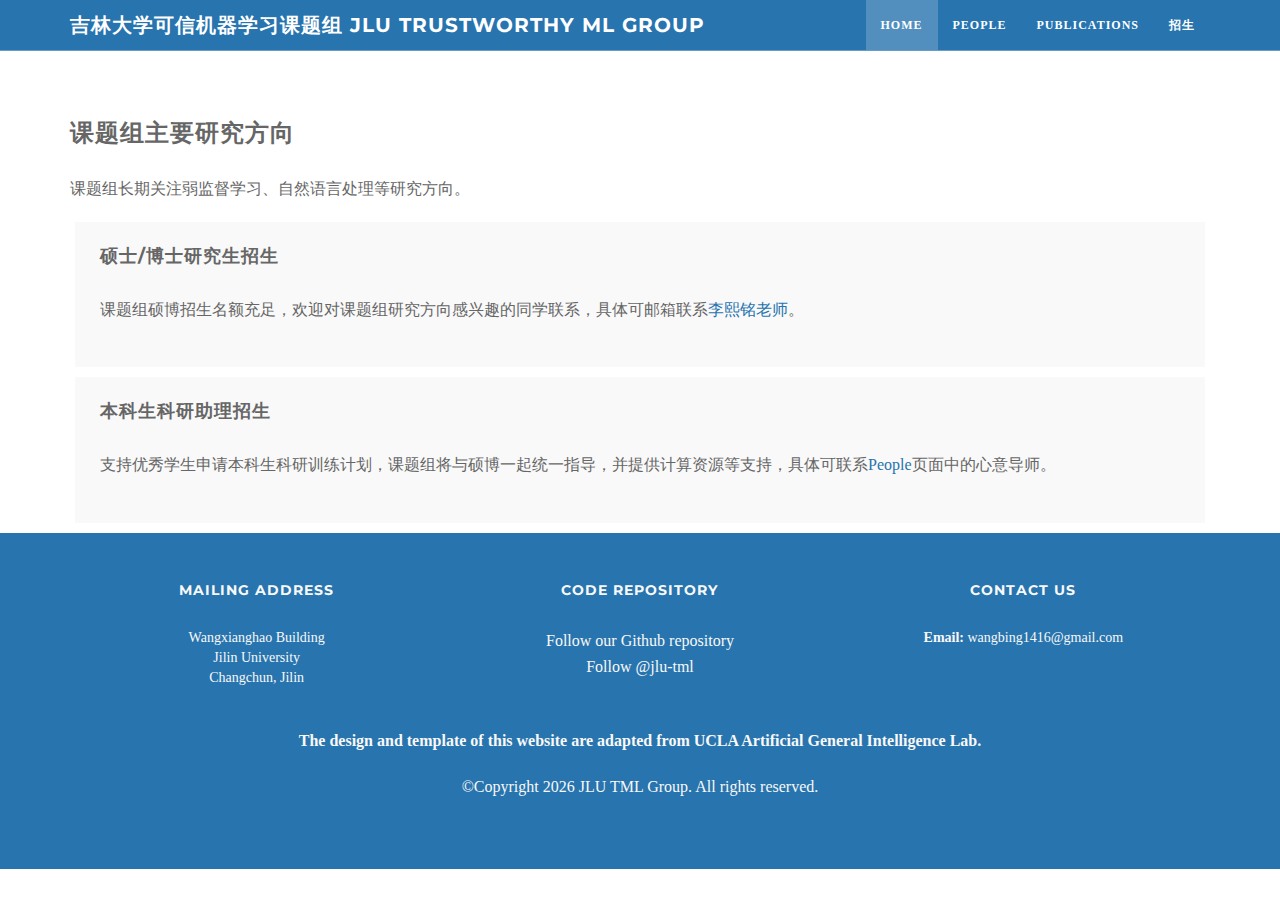
<file: recruitment.html>
<!doctype html>
<html lang="en">

<head>
    
    <!-- Required meta tags -->
    <meta charset="utf-8">
    <meta name="viewport" content="width=device-width, initial-scale=1, shrink-to-fit=no">
    <!-- Bootstrap CSS -->
    <!-- <link rel="stylesheet" href="https://stackpath.bootstrapcdn.com/bootstrap/4.4.1/css/bootstrap.min.css" integrity="sha384-Vkoo8x4CGsO3+Hhxv8T/Q5PaXtkKtu6ug5TOeNV6gBiFeWPGFN9MuhOf23Q9Ifjh" crossorigin="anonymous"> -->
    <!-- Optional JavaScript -->
    <!-- jQuery first, then Popper.js, then Bootstrap JS -->
    <!-- <script src="https://code.jquery.com/jquery-3.4.1.slim.min.js" integrity="sha384-J6qa4849blE2+poT4WnyKhv5vZF5SrPo0iEjwBvKU7imGFAV0wwj1yYfoRSJoZ+n" crossorigin="anonymous"></script>
    <script src="https://code.jquery.com/jquery-3.5.0.min.js" integrity="sha256-xNzN2a4ltkB44Mc/Jz3pT4iU1cmeR0FkXs4pru/JxaQ=" crossorigin="anonymous"></script>
    <script src="https://cdn.jsdelivr.net/npm/popper.js@1.16.0/dist/umd/popper.min.js" integrity="sha384-Q6E9RHvbIyZFJoft+2mJbHaEWldlvI9IOYy5n3zV9zzTtmI3UksdQRVvoxMfooAo" crossorigin="anonymous"></script>
    <script src="https://stackpath.bootstrapcdn.com/bootstrap/4.4.1/js/bootstrap.min.js" integrity="sha384-wfSDF2E50Y2D1uUdj0O3uMBJnjuUD4Ih7YwaYd1iqfktj0Uod8GCExl3Og8ifwB6" crossorigin="anonymous"></script> -->
    <!-- <script src="script/main.js"></script> -->


    <!-- Bootstrap Core CSS -->
    <link href="style/bootstrap.min.css" rel="stylesheet" type="text/css">
    <!-- Fonts -->
    <!--link href="style/font-awesome/css/font-awesome.min.css" rel="stylesheet" type="text/css"-->
    <link rel="stylesheet" href="https://maxcdn.bootstrapcdn.com/font-awesome/4.4.0/css/font-awesome.min.css">
    <link href="style/animate.css" rel="stylesheet" />
    <!-- Squad theme CSS -->
    <link href="style/style.css" rel="stylesheet">
    <link href="color/default.css" rel="stylesheet">


    <!-- Place this tag in your head or just before your close body tag. -->
    <script async defer src="https://buttons.github.io/buttons.js"></script>


    <!-- Basic style sheet-->
    <!-- <link rel="stylesheet" href="style/main.css"> -->
    <link rel="stylesheet" href="style/navbar.css">
    <link rel="icon" type="image/x-icon" href="./img/logo.jpg"/>
    <title>JLU Trustworthy Machine Learning Group</title>
</head>


<body id="page-top" data-spy="scroll" data-target=".navbar-custom">
    <!-- Preloader -->
    <div id="preloader">
        <div id="load"></div>
    </div>

    <nav class="navbar navbar-custom navbar-fixed-top" role="navigation">
        <div class="container">
            <div class="navbar-header page-scroll">
                <button type="button" class="navbar-toggle" data-toggle="collapse" data-target=".navbar-main-collapse">
                        <i class="fa fa-bars"></i>
                    </button>
                <a class="navbar-brand" href="index.html">
                    <h1>吉林大学可信机器学习课题组 JLU Trustworthy ML Group</h1>
                </a>
            </div>
            <!-- Collect the nav links, forms, and other content for toggling -->
            <div class="collapse navbar-collapse navbar-right navbar-main-collapse">
                <ul class="nav navbar-nav">
                    <li class="nav-item active"><a class="nav-link" href="index.html">Home</a></li>
                    <li class="nav-item">
                        <a class="nav-link" href="people.html">People</a>
                    </li>
                    <!-- <li class="nav-item">
                        <a class="nav-link" href="research.html">Research</a>
                    </li> -->
                    <li class="nav-item">
                        <a class="nav-link" href="publication.html">Publications</a>
                    </li>
                    <li class="nav-item">
                        <a class="nav-link" href="recruitment.html">招生</a>
                    </li>
                    <!-- <li class="dropdown">
                        <a href="#" class="dropdown-toggle" data-toggle="dropdown">Reading Group<b class="caret"></b></a>
                        <ul class="dropdown-menu">
                            <li><a class="nav-item" href="reading/paper.html">Paper Reading</a></li>
                            <li><a class="nav-item" href="reading/course.html">Course Material</a></li>
                            <li><a href="#">Example menu</a></li>
                            <li><a href="#">Example menu</a></li>
                        </ul>
                    </li> -->
                </ul>
            </div>
        </div>
    </nav>


    <br><br><br> <br><br><br>


    <div class="container">
        <h3>课题组主要研究方向</h3>

        <p> 课题组长期关注弱监督学习、自然语言处理等研究方向。 </p>
        <div class="row">

            <div class="container col-17 col-md-12">
                <div class="team boxed-grey">
                    <h4>硕士/博士研究生招生</h4>
                    <!-- <p class="lead">Brief introduce the basic thought of this branch</p>
                    <hr class="my-4"> -->
                    <p>
                        课题组硕博招生名额充足，欢迎对课题组研究方向感兴趣的同学联系，具体可邮箱联系<a href="https://ccst.jlu.edu.cn/info/1367/19282.htm">李熙铭老师</a>。<br>

                    </p>

                </div>
            </div>

            <div class="container col-17 col-md-12">
                <div class="team boxed-grey">
                    <h4>本科生科研助理招生</h4>
                    <!-- <p class="lead">Brief introduce the basic thought of this branch</p>
                    <hr class="my-4"> -->
                    <p>
                        支持优秀学生申请本科生科研训练计划，课题组将与硕博一起统一指导，并提供计算资源等支持，具体可联系<a href="people.html">People</a>页面中的心意导师。

                    </p>

                </div>
            </div>


        </div>
       
    </div>


    <!-- /Section: footer -->
    <footer>
        <div class="container">
            <div class="row">
                <div class="col-lg-12">
                    <div class="row">
                        <section class="col-lg-4">
                            <h5>Mailing Address</h5>
                            <address>
                                    Wangxianghao Building  <br>
                                    Jilin University <br>
                                    Changchun, Jilin <br>
                                </address>

                        </section>

                        <section class="col-lg-4">
                            <h5>Code Repository</h5>
                            <p> Follow our Github repository <br> <a class="github-button" href="https://github.com/jlu-tml" aria-label="Follow @jlu-tml on GitHub">Follow @jlu-tml</a>
                            </p>
                        </section>

                        <section class="col-lg-4">
                            <h5>Contact Us</h5>

                            <address>
                                <strong>Email: </strong> 
                                <a href="mailto:#">wangbing1416@gmail.com</a>
                                <br>
                
                                </address>

                        </section>

                    </div>
                    <br>
                    
                    <p> <b>The design and template of this website are adapted from <a href="https://www.uclaml.org">UCLA Artificial General Intelligence Lab</a>.</b> </p>
                    <p>&copy;Copyright 2026 JLU TML Group. All rights reserved.</p>

                </div>
            </div>
        </div>
    </footer>

    <!-- Core JavaScript Files -->
    <script src="script/jquery.min.js"></script>
    <script src="script/bootstrap.min.js"></script>
    <script src="script/jquery.easing.min.js"></script>
    <script src="script/jquery.scrollTo.js"></script>
    <script src="script/wow.min.js"></script>
    <!-- Custom Theme JavaScript -->
    <script src="script/custom.js"></script>

</body>

</html>
</file>
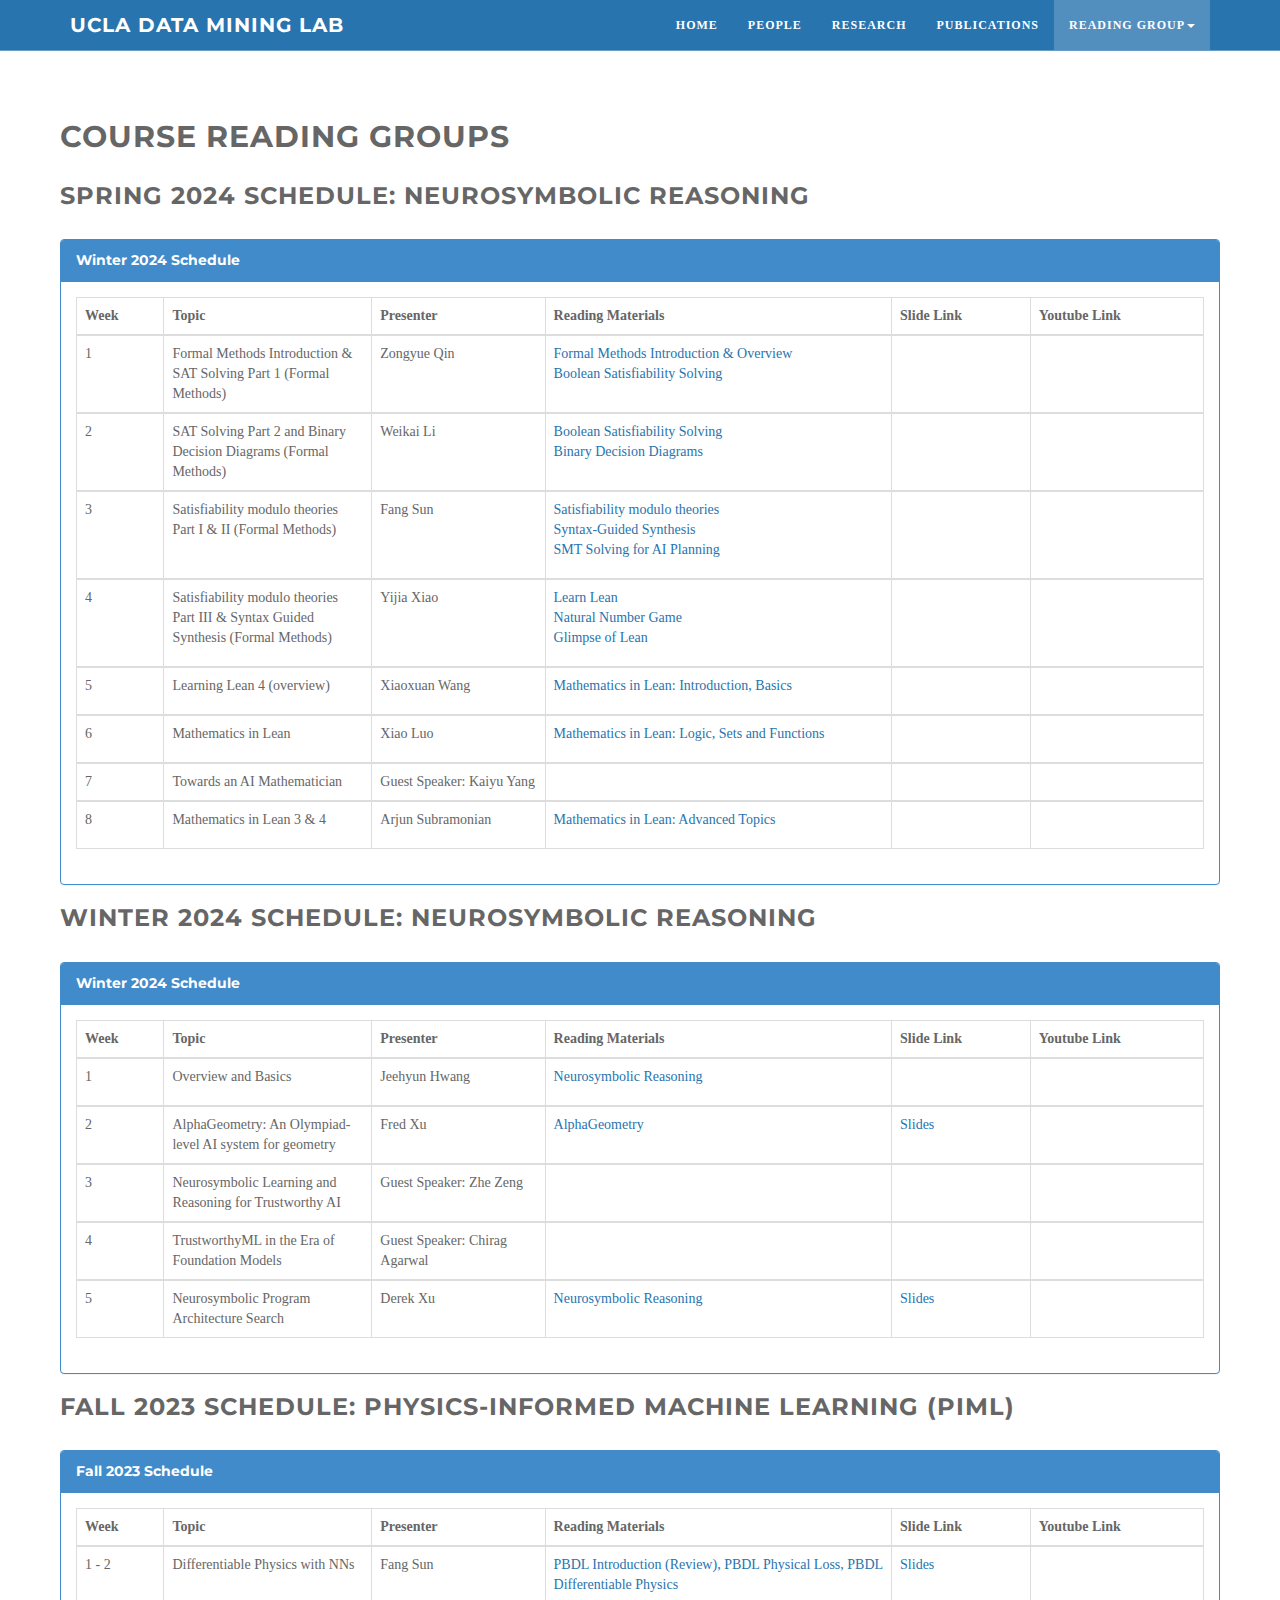
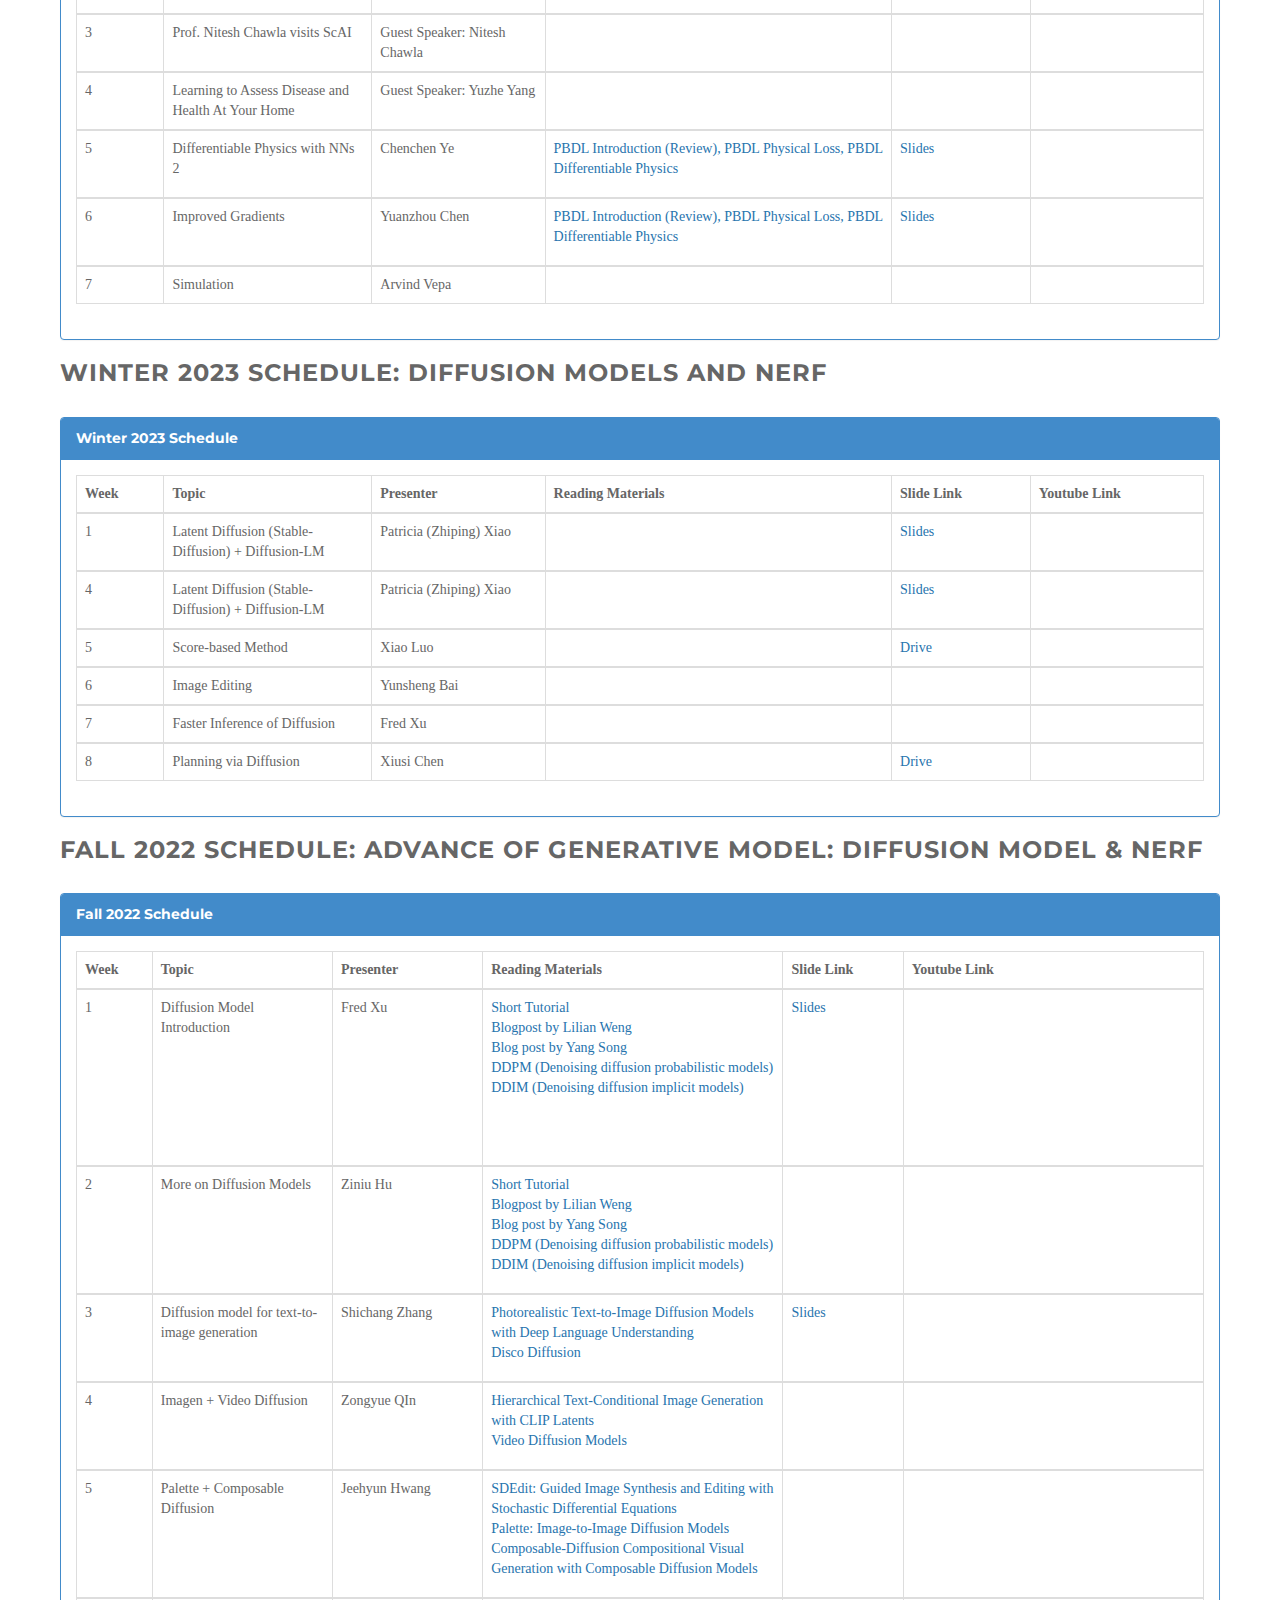
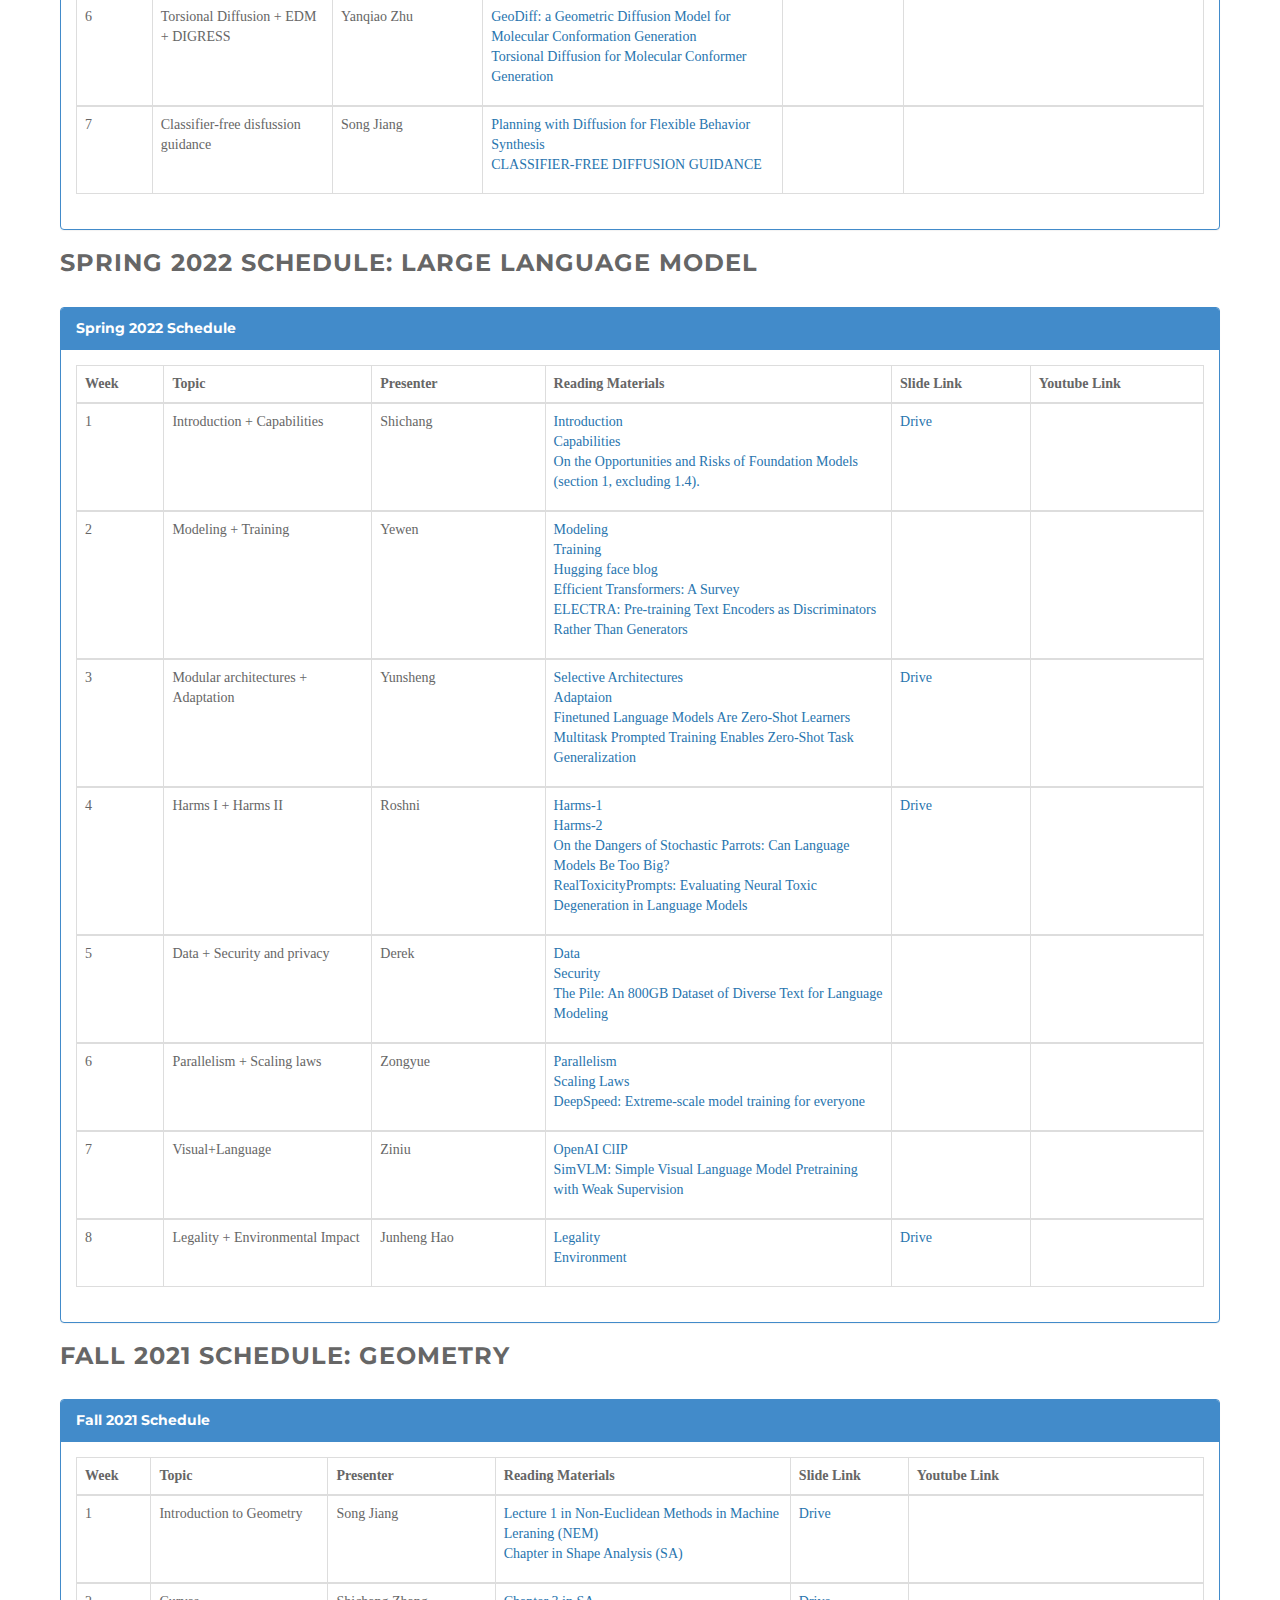
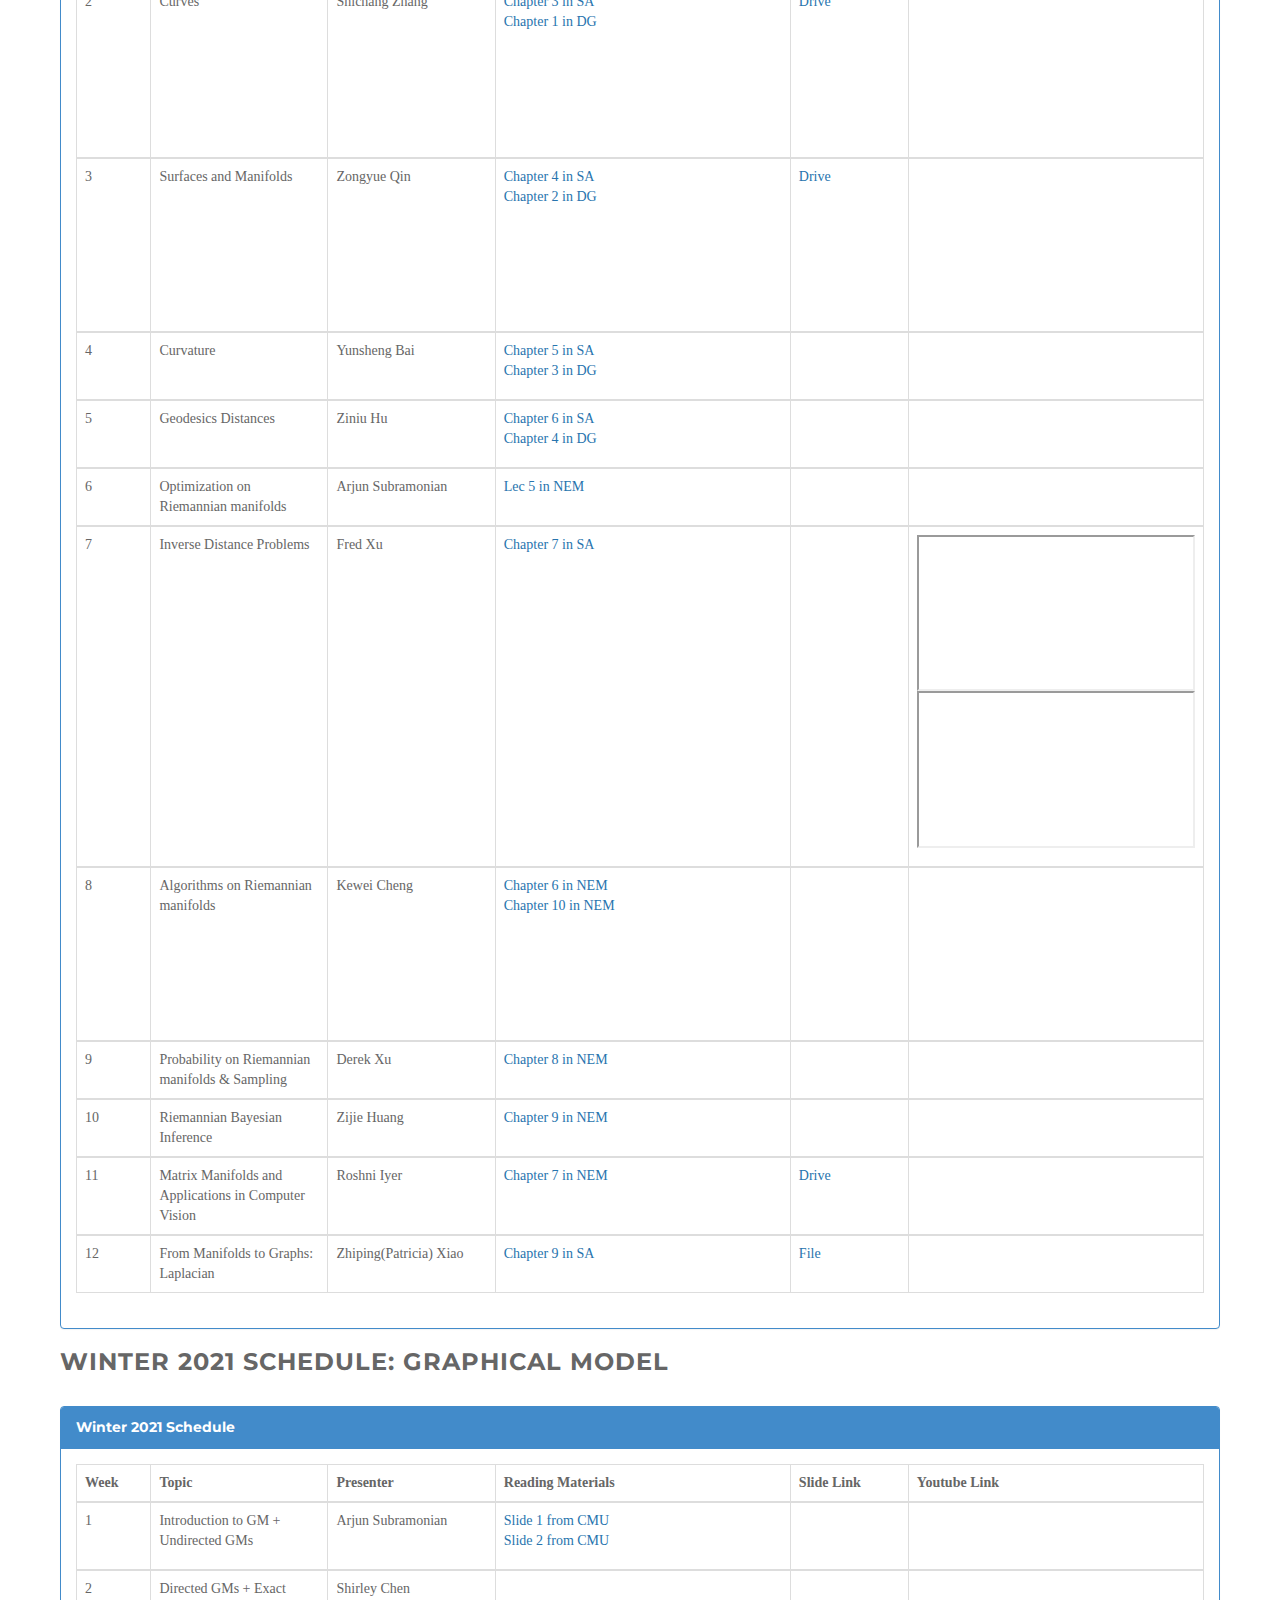
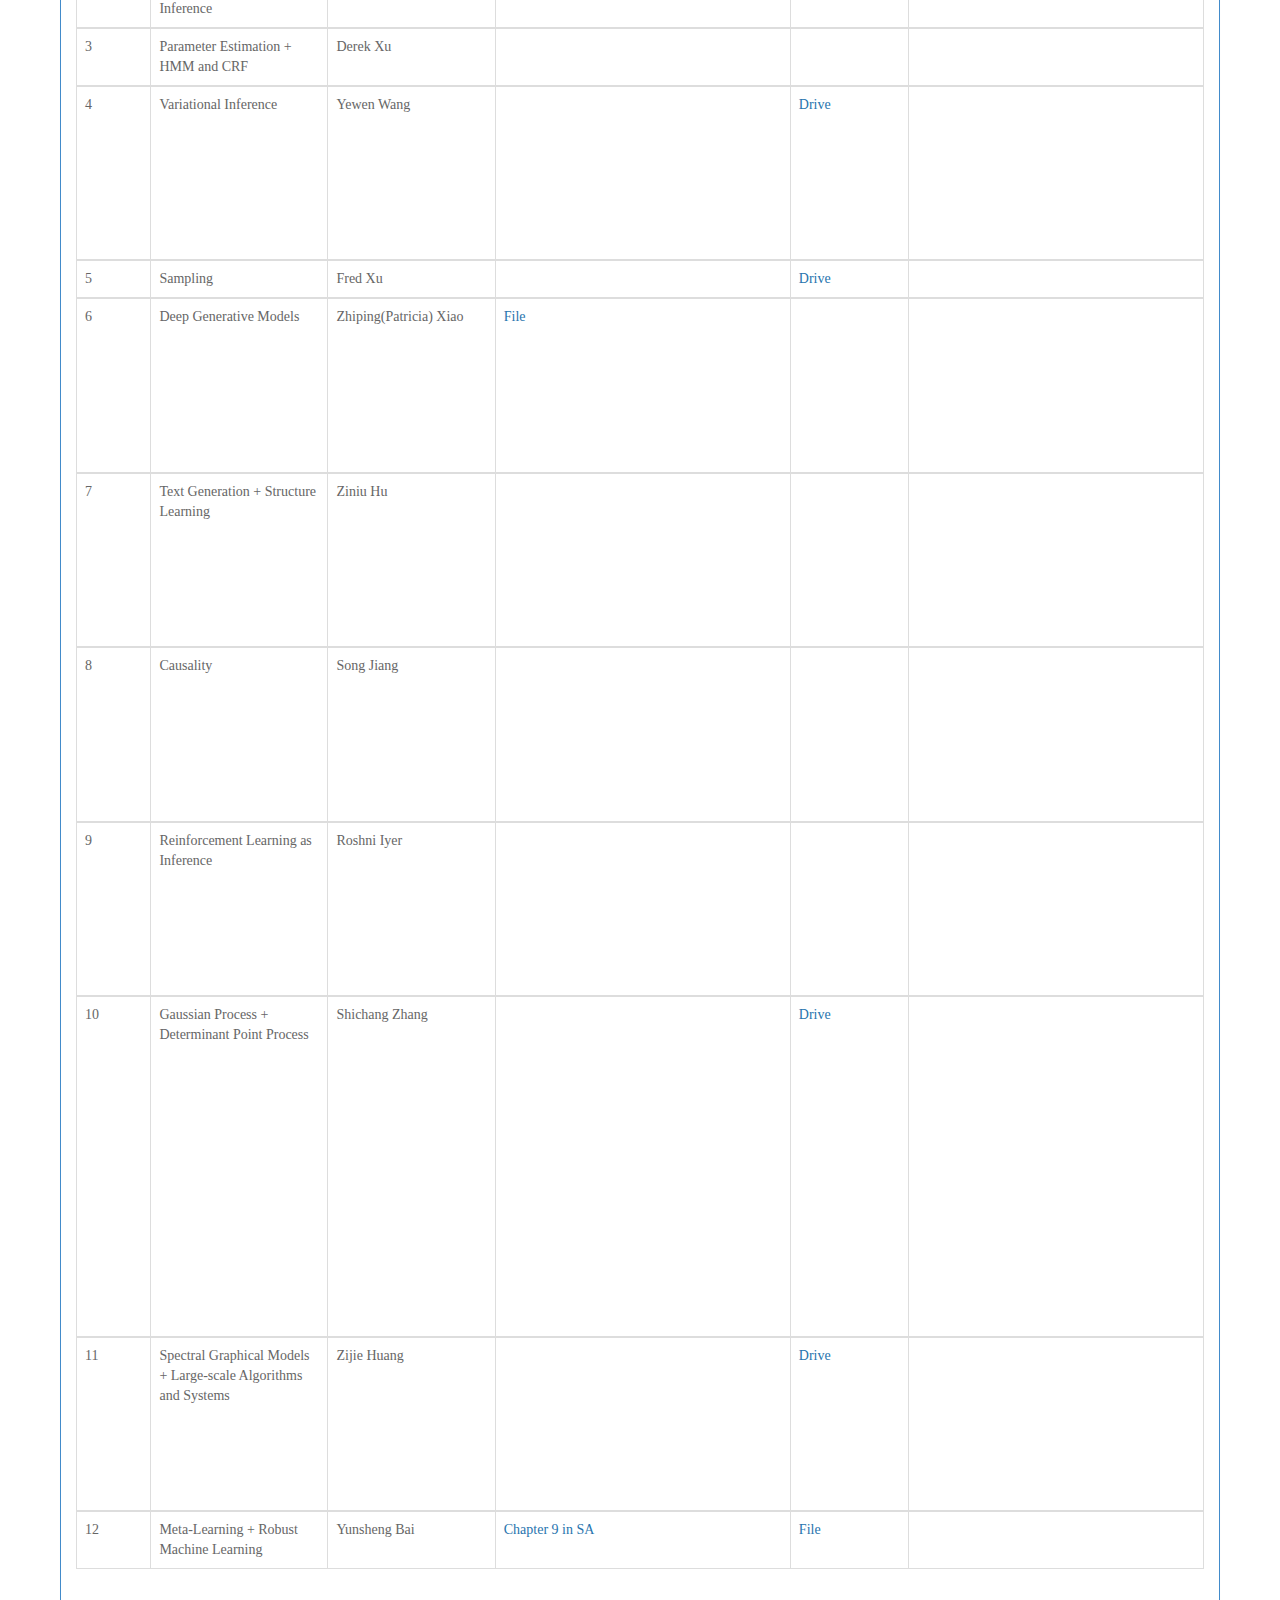
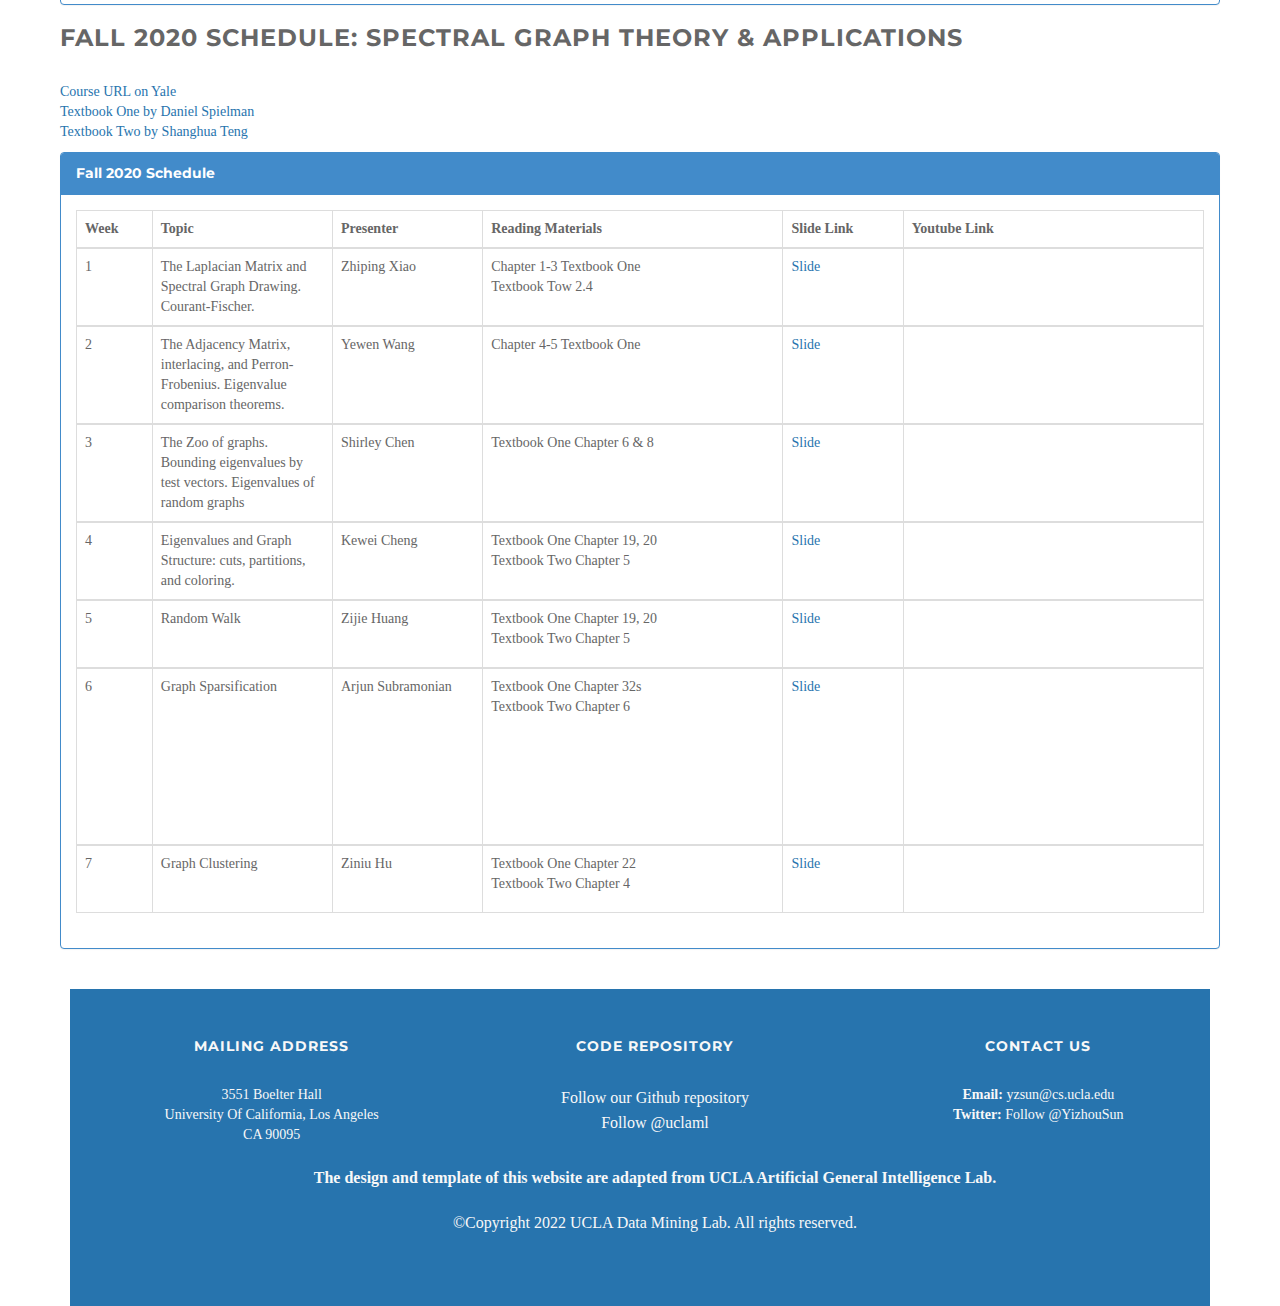
<file: reading/course.html>
<!doctype html>
<html lang="en">

<head>
    <!-- Global site tag (gtag.js) - Google Analytics -->
    <script async src="https://www.googletagmanager.com/gtag/js?id=UA-166924205-1"></script>
    <script>
        window.dataLayer = window.dataLayer || [];

        function gtag() {
            dataLayer.push(arguments);
        }
        gtag('js', new Date());

        gtag('config', 'UA-166924205-1');
    </script>
    <!-- Required meta tags -->
    <meta charset="utf-8">
    <meta name="viewport" content="width=device-width, initial-scale=1, shrink-to-fit=no">
    <!-- Bootstrap CSS -->
    <!-- <link rel="stylesheet" href="https://stackpath.bootstrapcdn.com/bootstrap/4.4.1/css/bootstrap.min.css" integrity="sha384-Vkoo8x4CGsO3+Hhxv8T/Q5PaXtkKtu6ug5TOeNV6gBiFeWPGFN9MuhOf23Q9Ifjh" crossorigin="anonymous"> -->
    <!-- Optional JavaScript -->
    <!-- jQuery first, then Popper.js, then Bootstrap JS -->
    <!-- <script src="https://code.jquery.com/jquery-3.4.1.slim.min.js" integrity="sha384-J6qa4849blE2+poT4WnyKhv5vZF5SrPo0iEjwBvKU7imGFAV0wwj1yYfoRSJoZ+n" crossorigin="anonymous"></script>
    <script src="https://code.jquery.com/jquery-3.5.0.min.js" integrity="sha256-xNzN2a4ltkB44Mc/Jz3pT4iU1cmeR0FkXs4pru/JxaQ=" crossorigin="anonymous"></script>
    <script src="https://cdn.jsdelivr.net/npm/popper.js@1.16.0/dist/umd/popper.min.js" integrity="sha384-Q6E9RHvbIyZFJoft+2mJbHaEWldlvI9IOYy5n3zV9zzTtmI3UksdQRVvoxMfooAo" crossorigin="anonymous"></script>
    <script src="https://stackpath.bootstrapcdn.com/bootstrap/4.4.1/js/bootstrap.min.js" integrity="sha384-wfSDF2E50Y2D1uUdj0O3uMBJnjuUD4Ih7YwaYd1iqfktj0Uod8GCExl3Og8ifwB6" crossorigin="anonymous"></script> -->
    <!-- <script src="script/main.js"></script> -->
    <!--list style only applied to this page-->
    <style>
        ul {
            list-style:none;
            padding-left:0;
        }
    </style>

    <!-- Bootstrap Core CSS -->
    <link href="../style/bootstrap.min.css" rel="stylesheet" type="text/css">
    <!-- Fonts -->
    <!--link href="style/font-awesome/css/font-awesome.min.css" rel="stylesheet" type="text/css"-->
    <link rel="stylesheet" href="https://maxcdn.bootstrapcdn.com/font-awesome/4.4.0/css/font-awesome.min.css">
    <link href="../style/animate.css" rel="stylesheet" />
    <!-- Squad theme CSS -->
    <link href="../style/style.css" rel="stylesheet">
    <link href="../color/default.css" rel="stylesheet">

    <!-- Place this tag in your head or just before your close body tag. -->
    <script async defer src="https://buttons.github.io/buttons.js"></script>


    <!-- Basic style sheet-->
    <!-- <link rel="stylesheet" href="style/main.css"> -->
    <link rel="stylesheet" href="../style/navbar.css">
    <title>Welcome to UCLA Data Mining Lab</title>
</head>

<!-- <body id="index"> -->
<!-- Nav Bar-->
<!-- <nav class="navbar navbar-expand-lg fixed-top navbar-default">
        <a class="navbar-brand text-uppercase font-weight-bold text-wrap w-75" href="index.html">UCLA Data Mining Lab</a>
        <button class="navbar-toggler" type="button" data-toggle="collapse" data-target="#navbarSupportedContent" aria-controls="navbarSupportedContent" aria-expanded="false" aria-label="Toggle navigation">
            <span class="navbar-toggler-icon"></span>
        </button>
        <div class="collapse navbar-collapse" id="navbarSupportedContent">
            <ul class="navbar-nav mr-auto">
                <li class="nav-item active">
                    <a class="nav-link" href="index.html"><strong>Home</strong></a>
                </li>
                <li class="nav-item">
                    <a class="nav-link" href="people.html"><strong>People</strong></a>
                </li>
                <li class="nav-item">
                    <a class="nav-link" href="research.html"><strong>Research</strong></a>
                </li>
                <li class="nav-item">
                    <a class="nav-link" href="publication.htm"><strong>Publication</strong></a>
                </li>
                <li class="nav-item">
                    <a class="nav-link" href="about.html"><strong>About</strong></a>
                </li>
            </ul>
        </div>
    </nav> -->

<body id="page-top" data-spy="scroll" data-target=".navbar-custom">
    <!-- Preloader -->
    <div id="preloader">
        <div id="load"></div>
    </div>

    <nav class="navbar navbar-custom navbar-fixed-top" role="navigation">
        <div class="container">
            <div class="navbar-header page-scroll">
                <button type="button" class="navbar-toggle" data-toggle="collapse" data-target=".navbar-main-collapse">
                        <i class="fa fa-bars"></i>
                    </button>
                <a class="navbar-brand" href="../index.html">
                    <h1>UCLA Data Mining Lab</h1>
                </a>
            </div>

            <!-- Collect the nav links, forms, and other content for toggling -->
            <div class="collapse navbar-collapse navbar-right navbar-main-collapse">
                <ul class="nav navbar-nav">
                    <li class="nav-item"><a class="nav-link" href="../index.html">Home</a></li>
                    <li class="nav-item">
                        <a class="nav-link" href="../people.html">People</a>
                    </li>
                    <li class="nav-item">
                        <a class="nav-link" href="../research.html">Research</a>
                    </li>
                    <li class="nav-item">
                        <a class="nav-link" href="../publication.html">Publications</a>
                    </li>
                    <li class="dropdown active">
                        <a href="#" class="dropdown-toggle" data-toggle="dropdown">Reading Group<b class="caret"></b></a>
                        <ul class="dropdown-menu">
                            <li><a class="nav-item" href="paper.html">Paper  Reading</a></li>
                            <li><a class="nav-item" href="#">Course Material</a></li>
                            <!--li><a href="#">Example menu</a></li>
                            <li><a href="#">Example menu</a></li-->
                        </ul>
                    </li>
                    <!-- <li class="">
                            <a class="nav-link" href="about.html">About</a>
                        </li> -->
                    <!-- <li class="dropdown">
                        <a href="#" class="dropdown-toggle" data-toggle="dropdown">Dropdown <b class="caret"></b></a>
                        <ul class="dropdown-menu">
                            <li><a href="#">Example menu</a></li>
                            <li><a href="#">Example menu</a></li>
                            <li><a href="#">Example menu</a></li>
                        </ul>
                        </li> -->
                </ul>
            </div>
        </div>
    </nav>

    <div id='course_reading_group'>
        <br><br><br> <br><br><br>
    </div>

    <div class="container">
        <div class="row">
            <div class="col-12">
                        <h2>Course Reading Groups</h2>
                        <h3>Spring 2024 Schedule: Neurosymbolic Reasoning</h3>
                        <div class="panel panel-primary accordion"> <!-- Panel (collapasable) -->
                            <div class="panel-heading"> <!-- Panel head -->
                                <a class="accordion-toggle" style="color:white; font-family: Montserrat, sans-serif; font-weight: 700;" data-toggle="collapse" data-parent=".accordion" href="#collapseSpring2022">
                                    Winter 2024 Schedule
                                </a>           
                            </div> <!-- END Panel head -->
                            <div id="collapseSpring2022" class="panel-collapse collapse in"> <!-- Collapsable section -->
                                <div class="panel-body"> <!-- Panel body -->
                                    <table class="table table-bordered">
                                        <thead class="thead-light">
                                            <tr>
                                                <th style="width: 50px;">Week</th>
                                                <th style="width: 120px;">Topic</th>
                                                <th style="width: 100px;">Presenter</th>
                                                <th style="width: 200px">Reading Materials</th>
                                                <th style="width: 80px;">Slide Link</th>
                                                <th style="width: 100px">Youtube Link</th>
                                            </tr>
                                        </thead>
                                        <tbody>
                                            <tr>
                                                <td>1 </td>
                                                <td>Formal Methods Introduction & SAT Solving Part 1 (Formal Methods)</td>
                                                <td>Zongyue Qin</td>
                                                <td>
                                                    <ul>
                                                        <li><a href="https://people.eecs.berkeley.edu/~sseshia/219c/lectures/Intro.pdf" target="_blank">Formal Methods Introduction & Overview</a></li>
                                                        <li><a href="https://people.eecs.berkeley.edu/~sseshia/219c/lectures/SATSolving.pdf" target="_blank">Boolean Satisfiability Solving</a></li>
                                                    </ul>
                                                <td></td>
                                                <td></td>
                                            </tr>
                                        </tbody>
                                        <tbody>
                                            <tr>
                                                <td>2</td>
                                                <td>SAT Solving Part 2 and Binary Decision Diagrams (Formal Methods)</td>
                                                <td>Weikai Li</td>
                                                <td>
                                                    <ul>
                                                        <li><a href="https://people.eecs.berkeley.edu/~sseshia/219c/EECS219C-ScribedNotes-Spr2015.pdf" target="_blank">Boolean Satisfiability Solving </a></li>
                                                        <li><a href="https://people.eecs.berkeley.edu/~sseshia/219c/lectures/BinaryDecisionDiagrams.pdf" target="_blank">Binary Decision Diagrams</a></li>
                                                    </ul>
                                                </td>
                                                <td></td>
                                                <td></td>
                                            </tr>
                                        </tbody>
                                        <tbody>
                                            <tr>
                                                <td>3</td>
                                                <td>Satisfiability modulo theories Part I & II (Formal Methods)</td>
                                                <td>Fang Sun</td>
                                                <td>
                                                    <ul>
                                                        <li><a href="https://people.eecs.berkeley.edu/~sseshia/219c/EECS219C-ScribedNotes-Spr2015.pdf" target="_blank">Satisfiability modulo theories</a></li>
                                                        <li><a href="https://people.eecs.berkeley.edu/~sseshia/219c/lectures/SyGuS.pdf" target="_blank">Syntax-Guided Synthesis</a></li>
                                                        <li><a href="https://ths.rwth-aachen.de/wp-content/uploads/sites/4/slides-1.pdf" target="_blank">SMT Solving for AI Planning</a></li>
                                                    </ul>
                                                </td>
                                                <td></td>
                                                <td></td>
                                            </tr>
                                        </tbody>
                                        <tbody>
                                            <tr>
                                                <td>4</td>
                                                <td>Satisfiability modulo theories Part III & Syntax Guided Synthesis  (Formal Methods)</td>
                                                <td>Yijia Xiao</td>
                                                <td>
                                                    <ul>
                                                        <li><a href="https://leanprover-community.github.io/learn.html" target="_blank">Learn Lean</a></li>
                                                        <li><a href="https://adam.math.hhu.de/#/g/leanprover-community/NNG4" target="_blank">Natural Number Game</a></li>
                                                        <li><a href="https://github.com/PatrickMassot/GlimpseOfLean" target="_blank">Glimpse of Lean</a></li>
                                                    </ul>
                                                </td>
                                                <td></td>
                                                <td></td>
                                            </tr>
                                        </tbody>
                                        <tbody>
                                            <tr>
                                                <td>5</td>
                                                <td>Learning Lean 4 (overview)</td>
                                                <td>Xiaoxuan Wang</td>
                                                <td>
                                                    <ul>
                                                        <li><a href="https://leanprover-community.github.io/mathematics_in_lean/" target="_blank">Mathematics in Lean: Introduction, Basics</a></li>
                                                    </ul>
                                                </td>
                                                <td></td>
                                                <td></td>
                                            </tr>
                                        </tbody>
                                        <tbody>
                                            <tr>
                                                <td>6</td>
                                                <td>Mathematics in Lean</td>
                                                <td>Xiao Luo</td>
                                                <td>
                                                    <ul>
                                                        <li><a href="https://leanprover-community.github.io/mathematics_in_lean/" target="_blank">Mathematics in Lean: Logic, Sets and Functions</a></li>
                                                    </ul>
                                                </td>
                                                <td></td>
                                                <td></td>
                                            </tr>
                                        </tbody>
                                        <tbody>
                                            <tr>
                                                <td>7</td>
                                                <td>Towards an AI Mathematician</td>
                                                <td>Guest Speaker: Kaiyu Yang</td>
                                                <td>
                                                </td>
                                                <td></td>
                                                <td></td>
                                            </tr>
                                        </tbody>
                                        <tbody>
                                            <tr>
                                                <td>8</td>
                                                <td>Mathematics in Lean 3 & 4</td>
                                                <td>Arjun Subramonian</td>
                                                <td>
                                                    <ul>
                                                        <li><a href="https://leanprover-community.github.io/mathematics_in_lean/" target="_blank">Mathematics in Lean: Advanced Topics</a></li>
                                                    </ul>
                                                </td>
                                                <td></td>
                                                <td></td>
                                            </tr>
                                        </tbody>
                                        <tbody>
                                        </tbody>
                                    </table>
                                </div> <!-- END Panel body -->
                            </div> <!-- END Collapse section -->
                        </div> 


                        <h3>Winter 2024 Schedule: Neurosymbolic Reasoning</h3>
                        <div class="panel panel-primary accordion"> <!-- Panel (collapasable) -->
                            <div class="panel-heading"> <!-- Panel head -->
                                <a class="accordion-toggle" style="color:white; font-family: Montserrat, sans-serif; font-weight: 700;" data-toggle="collapse" data-parent=".accordion" href="#collapseSpring2022">
                                    Winter 2024 Schedule
                                </a>           
                            </div> <!-- END Panel head -->
                            <div id="collapseSpring2022" class="panel-collapse collapse in"> <!-- Collapsable section -->
                                <div class="panel-body"> <!-- Panel body -->
                                    <table class="table table-bordered">
                                        <thead class="thead-light">
                                            <tr>
                                                <th style="width: 50px;">Week</th>
                                                <th style="width: 120px;">Topic</th>
                                                <th style="width: 100px;">Presenter</th>
                                                <th style="width: 200px">Reading Materials</th>
                                                <th style="width: 80px;">Slide Link</th>
                                                <th style="width: 100px">Youtube Link</th>
                                            </tr>
                                        </thead>
                                        <tbody>
                                            <tr>
                                                <td>1 </td>
                                                <td>Overview and Basics </td>
                                                <td>Jeehyun Hwang</td>
                                                <td>
                                                    <ul>
                                                        <li><a href="https://www.neurosymbolic.org/summerschool.html  " target="blank">Neurosymbolic Reasoning </a></li>
                                                    </ul>
                                                <td></td>
                                                <td></td>
                                            </tr>
                                        </tbody>
                                        <tbody>
                                            <tr>
                                                <td>2</td>
                                                <td>AlphaGeometry: An Olympiad-level AI system for geometry</td>
                                                <td>Fred Xu</td>
                                                <td>
                                                <ul>
                                                        <li><a href="https://deepmind.google/discover/blog/alphageometry-an-olympiad-level-ai-system-for-geometry/ " target="blank">AlphaGeometry </a></li>
                                                </ul></td>
                                                <td>
                                                    <ul>
                                                        <li><a href="https://docs.google.com/presentation/d/1vSIK-YDujWLKu5-EZpb9xK1opHpAzh7X/edit?usp=sharing&ouid=113846868862847743230&rtpof=true&sd=true" target="blank">Slides</a></li>
                                                    </ul>
                                                </td>
                                                <td></td>
                                            </tr>
                                        </tbody>
                                        <tbody>
                                            <tr>
                                                <td>3</td>
                                                <td>Neurosymbolic Learning and Reasoning for Trustworthy AI</td>
                                                <td>Guest Speaker: Zhe Zeng</td>
                                                <td>
                                                    <ul>
                                                        <li></li>
                                                    </ul>
                                                    <td></td>
                                            </tr>
                                        </tbody>
                                        <tbody>
                                            <tr>
                                                <td>4</td>
                                                <td>TrustworthyML in the Era of Foundation Models </td>
                                                <td>Guest Speaker: Chirag Agarwal</td>
                                                <td>
                                                    <ul>
                                                        <li></li>
                                                    </ul>
                                                    <td> </td>
                                                <td></td>
                                            </tr>
                                        </tbody>
                                        <tbody>
                                            <tr>
                                                <td>5</td>
                                                <td>Neurosymbolic Program Architecture Search </td>
                                                <td>Derek Xu</td>
                                                <td>
                                                    <ul>
                                                        <li><a href="https://www.neurosymbolic.org/summerschool.html" target="blank">Neurosymbolic Reasoning</a></li>
                                                    </ul>
                                                </td>
                                                <td>
                                                <ul>
                                                    <li><a href="https://docs.google.com/presentation/d/1ww18jrYOzLOAfuisL3nYWH-LLDqgIJLWaKgU19Qv87M/edit?usp=sharing" target="blank">Slides</a></li>
                                                </ul>
                                                <td></td>
                                            </tr>
                                        </tbody>
                                        <tbody>
                                        </tbody>
                                    </table>
                                </div> <!-- END Panel body -->
                            </div> <!-- END Collapse section -->
                        </div> 



                        <h3>Fall 2023 Schedule: Physics-Informed Machine Learning (PIML)</h3>
                        <div class="panel panel-primary accordion"> <!-- Panel (collapasable) -->
                            <div class="panel-heading"> <!-- Panel head -->
                                <a class="accordion-toggle" style="color:white; font-family: Montserrat, sans-serif; font-weight: 700;" data-toggle="collapse" data-parent=".accordion" href="#collapseSpring2022">
                                    Fall 2023 Schedule
                                </a>           
                            </div> <!-- END Panel head -->
                            <div id="collapseSpring2022" class="panel-collapse collapse in"> <!-- Collapsable section -->
                                <div class="panel-body"> <!-- Panel body -->
                                    <table class="table table-bordered">
                                        <thead class="thead-light">
                                            <tr>
                                                <th style="width: 50px;">Week</th>
                                                <th style="width: 120px;">Topic</th>
                                                <th style="width: 100px;">Presenter</th>
                                                <th style="width: 200px">Reading Materials</th>
                                                <th style="width: 80px;">Slide Link</th>
                                                <th style="width: 100px">Youtube Link</th>
                                            </tr>
                                        </thead>
                                        <tbody>
                                            <tr>
                                                <td>1 - 2</td>
                                                <td>Differentiable Physics with NNs </td>
                                                <td>Fang Sun</td>
                                                <td>
                                                    <ul>
                                                        <li><a href="https://physicsbaseddeeplearning.org/overview.html " target="blank">PBDL Introduction (Review), PBDL Physical Loss, PBDL Differentiable Physics</a></li>
                                                    </ul>
                                                <td><a href="https://docs.google.com/presentation/d/1h8EoevzLwY3OokvWty3St-wF7cyEKp1CdxNDvTd2JRs/edit?usp=sharing" target="blank">Slides</a></td>
                                                <td></td>
                                            </tr>
                                        </tbody>
                                        <tbody>
                                            <tr>
                                                <td>3</td>
                                                <td>Prof. Nitesh Chawla visits ScAI</td>
                                                <td>Guest Speaker: Nitesh Chawla</td>
                                                <td>
                                                    
                                                <td></td>
                                                <td></td>
                                            </tr>
                                        </tbody>
                                        <tbody>
                                            <tr>
                                                <td>4</td>
                                                <td>Learning to Assess Disease and Health At Your Home</td>
                                                <td>Guest Speaker: Yuzhe Yang</td>
                                                <td>
                                                    <ul>
                                                        <li></li>
                                                    </ul>
                                                    <td></td>
                                            </tr>
                                        </tbody>
                                        <tbody>
                                            <tr>
                                                <td>5</td>
                                                <td>Differentiable Physics with NNs 2 </td>
                                                <td>Chenchen Ye</td>
                                                <td>
                                                    <ul>
                                                        <li><a href="https://physicsbaseddeeplearning.org/overview.html " target="blank">PBDL Introduction (Review), PBDL Physical Loss, PBDL Differentiable Physics</a></li>
                                                    </ul>
                                                    <td><a href="https://docs.google.com/presentation/d/1oMzVKkfqdfzKiC3b9RZgIn9rrG-_TsXniRk5Ly_c0yQ/edit?usp=sharing" target="blank">Slides</a> </td>
                                                <td></td>
                                            </tr>
                                        </tbody>
                                        <tbody>
                                            <tr>
                                                <td>6</td>
                                                <td>Improved Gradients</td>
                                                <td>Yuanzhou Chen</td>
                                                <td>
                                                    <ul>
                                                        <li><a href="https://physicsbaseddeeplearning.org/overview.html " target="blank">PBDL Introduction (Review), PBDL Physical Loss, PBDL Differentiable Physics</a></li>
                                                    </ul>

                                                <td><a href="https://docs.google.com/presentation/d/1pDRX-AmjNRP2hLKQZ4V8AzUM00_v-HEtKj1Avvcf-9o/edit?usp=sharing" target="blank">Slides</a> </td>
                                                <td></td>
                                            </tr>
                                        </tbody>
                                        <tbody>
                                            <tr>
                                                <td>7</td>
                                                <td>Simulation </td>
                                                <td>Arvind Vepa</td>
                                                <td>
                                                    <ul>
                                                     </ul>
                                                <td></td>
                                                <td></td>
                                            </tr>
                                        </tbody>
                                    </table>
                                </div> <!-- END Panel body -->
                            </div> <!-- END Collapse section -->
                        </div> 


                        <h3>Winter 2023 Schedule: Diffusion Models and NeRF</h3>
                        <div class="panel panel-primary accordion"> <!-- Panel (collapasable) -->
                            <div class="panel-heading"> <!-- Panel head -->
                                <a class="accordion-toggle" style="color:white; font-family: Montserrat, sans-serif; font-weight: 700;" data-toggle="collapse" data-parent=".accordion" href="#collapseSpring2022">
                                    Winter 2023 Schedule
                                </a>           
                            </div> <!-- END Panel head -->
                            <div id="collapseSpring2022" class="panel-collapse collapse in"> <!-- Collapsable section -->
                                <div class="panel-body"> <!-- Panel body -->
                                    <table class="table table-bordered">
                                        <thead class="thead-light">
                                            <tr>
                                                <th style="width: 50px;">Week</th>
                                                <th style="width: 120px;">Topic</th>
                                                <th style="width: 100px;">Presenter</th>
                                                <th style="width: 200px">Reading Materials</th>
                                                <th style="width: 80px;">Slide Link</th>
                                                <th style="width: 100px">Youtube Link</th>
                                            </tr>
                                        </thead>
                                        <tbody>
                                            <tr>
                                                <td>1</td>
                                                <td>Latent Diffusion (Stable-Diffusion) + Diffusion-LM</td>
                                                <td>Patricia (Zhiping) Xiao</td>
                                                <td>
                                                    <ul>
                                                    </ul>
                                                <td><a href="https://web.cs.ucla.edu/~patricia.xiao/files/Win2023_Math_Reading_Group_Stable_Diffusion.pdf" target="blank">Slides</a></td>
                                                <td></td>
                                            </tr>
                                        </tbody>
                                        <tbody>
                                            <tr>
                                                <td>4</td>
                                                <td>Latent Diffusion (Stable-Diffusion) + Diffusion-LM</td>
                                                <td>Patricia (Zhiping) Xiao</td>
                                                <td>
                                                    <ul>
                                                    </ul>
                                                <td><a href="https://web.cs.ucla.edu/~patricia.xiao/files/Win2023_Math_Reading_Group_Diffusion_Language_Model.pdf" target="blank">Slides</a></td>
                                                <td></td>
                                            </tr>
                                        </tbody>
                                        <tbody>
                                            <tr>
                                                <td>5</td>
                                                <td>Score-based Method</td>
                                                <td> Xiao Luo</td>
                                                <td>
                                                    
                                                    <td><a href="https://docs.google.com/presentation/d/1rzNnpBqJOvCaWW43UpBH5Yu9NhsO7jHJ9GYSsfdK9Xs/edit?usp=sharing" target="blank">Drive</a> </td>
                                                    <td></td>
                                            </tr>
                                        </tbody>
                                        <tbody>
                                            <tr>
                                                <td>6</td>
                                                <td>Image Editing</td>
                                                <td>Yunsheng Bai</td>
                                                <td>
                                                    <ul>
                                                      
                                                    </ul>
                                                   
                                                <td></td>
                                            </tr>
                                        </tbody>
                                        <tbody>
                                            <tr>
                                                <td>7</td>
                                                <td>Faster Inference of Diffusion</td>
                                                <td>Fred Xu</td>
                                                <td>
                                                    <ul>
                                                       
                                                    </ul>
                                                <td> </td>
                                                <td></td>
                                            </tr>
                                        </tbody>
                                        <tbody>
                                            <tr>
                                                <td>8</td>
                                                <td>Planning via Diffusion </td>
                                                <td>Xiusi Chen</td>
                                                <td>
                                                    <ul>
                                                    </ul>
                                                  <td><a href="https://docs.google.com/presentation/d/1rzNnpBqJOvCaWW43UpBH5Yu9NhsO7jHJ9GYSsfdK9Xs/edit?usp=sharing" target="blank">Drive</a> </td>
                                                <td></td>
                                            </tr>
                                        </tbody>

                                    </table>
                                </div> <!-- END Panel body -->
                            </div> <!-- END Collapse section -->
                        </div> 


                        <h3>Fall 2022 Schedule: Advance of Generative Model: Diffusion Model & NeRF</h3>
                        <div class="panel panel-primary accordion"> <!-- Panel (collapasable) -->
                            <div class="panel-heading"> <!-- Panel head -->
                                <a style="color:white; font-family: Montserrat, sans-serif; font-weight: 700;" data-toggle="collapse" data-parent=".accordion" href="#collapseFall2022">
                                    Fall 2022 Schedule
                                </a>           
                            </div> <!-- END Panel head -->
                            <div id="collapseFall2022" class="panel-collapse collapse in"> <!-- Collapsable section -->
                                <div class="panel-body"> <!-- Panel body -->
                                    <table class="table table-bordered">
                                        <thead class="thead-light">
                                            <tr>
                                                <th style="width: 50px;">Week</th>
                                                <th style="width: 120px;">Topic</th>
                                                <th style="width: 100px;">Presenter</th>
                                                <th style="width: 200px">Reading Materials</th>
                                                <th style="width: 80px;">Slide Link</th>
                                                <th style="width: 200px">Youtube Link</th>
                                            </tr>
                                        </thead>
                                        <tbody>
                                            <tr>
                                                <td>1</td>
                                                <td>Diffusion Model Introduction</td>
                                                <td>Fred Xu</td>
                                                <td>
                                                    <ul>
                                                        <li><a href="https://arxiv.org/abs/2208.11970" target="blank">Short Tutorial</a></li>
                                                        <li><a href="https://lilianweng.github.io/posts/2021-07-11-diffusion-models/#forward-diffusion-process" target="blank">Blogpost by Lilian Weng</a></li>
                                                        <li><a href="https://yang-song.net/blog/2021/score/" target="blank">Blog post by Yang Song</a></li>
                                                        <li><a href="https://arxiv.org/abs/2006.11239" target="blank">DDPM (Denoising diffusion probabilistic models)</a></li>
                                                        <li><a href="https://arxiv.org/abs/2010.02502" target="blank">DDIM (Denoising diffusion implicit models)</a></li>
                                                    </ul>
                                                <td> 
                                                    <a href="https://docs.google.com/presentation/d/1g-7Zs7T06PTvuq_ei33DmAVwyd8-o6GY/edit#slide=id.p1" target="blank">Slides</a>
                                                </td>
                                                <td>
                                                    <div style="height: 0px; overflow: hidden; padding-top: 56.25%; position: relative; width: 100%;">
                                                        <iframe
                                                            style="position: absolute; top: 0px; left: 0px; width: 100%; height: 100%;"
                                                            src="https://tube.rvere.com/embed?v=mOMIpT0EUmk"
                                                            title="YouTube video player"
                                                            frameBorder="0"
                                                            allow="accelerometer; autoplay; clipboard-write; encrypted-media; gyroscope; picture-in-picture"
                                                            allowFullScreen>
                                                        </iframe>
                                                    </div>
                                                </td>
                                            </tr>
                                        </tbody>
                                        <tbody>
                                            <tr>
                                                <td>2</td>
                                                <td>More on Diffusion Models</td>
                                                <td>Ziniu Hu</td>
                                                <td>
                                                    <ul>
                                                        <li><a href="https://arxiv.org/abs/2208.11970" target="blank">Short Tutorial</a></li>
                                                        <li><a href="https://lilianweng.github.io/posts/2021-07-11-diffusion-models/#forward-diffusion-process" target="blank">Blogpost by Lilian Weng</a></li>
                                                        <li><a href="https://yang-song.net/blog/2021/score/" target="blank">Blog post by Yang Song</a></li>
                                                        <li><a href="https://arxiv.org/abs/2006.11239" target="blank">DDPM (Denoising diffusion probabilistic models)</a></li>
                                                        <li><a href="https://arxiv.org/abs/2010.02502" target="blank">DDIM (Denoising diffusion implicit models)</a></li>
                                                    </ul>
                                                <td> </td>
                                                <td></td>
                                            </tr>
                                        </tbody>
                                        <tbody>
                                            <tr>
                                                <td>3</td>
                                                <td>Diffusion model for text-to-image generation</td>
                                                <td> Shichang Zhang</td>
                                                <td>
                                                    <ul>
                                                        <li><a href="https://arxiv.org/abs/2205.11487" target="blank">Photorealistic Text-to-Image Diffusion Models with Deep Language Understanding</a></li>
                                                        <li><a href="https://colab.sandbox.google.com/github/alembics/disco-diffusion/blob/main/Disco_Diffusion.ipynb" target="blank">Disco Diffusion</a></li>
                                                    </ul>
                                                <td> <a href="https://drive.google.com/file/d/1OnCxxFn9NIEtPAYkB2ggHZ0ZMaBzrO4y/view?usp=sharing">Slides</td>
                                                <td></td>
                                            </tr>
                                        </tbody>
                                        <tbody>
                                            <tr>
                                                <td>4</td>
                                                <td>Imagen + Video Diffusion</td>
                                                <td>Zongyue QIn </td>
                                                <td>
                                                    <ul>
                                                        <li><a href="https://arxiv.org/abs/2204.06125" target="blank">Hierarchical Text-Conditional Image Generation with CLIP Latents
            
                                                        </a></li>
                                                        <li><a href="https://arxiv.org/abs/2204.03458" target="blank">Video Diffusion Models</a></li>
                                                    </ul>
                                                <td> </td>
                                                <td></td>
                                            </tr>
                                        </tbody>
                                        <tbody>
                                            <tr>
                                                <td>5</td>
                                                <td>Palette + Composable Diffusion</td>
                                                <td>Jeehyun Hwang </td>
                                                <td>
                                                    <ul>
                                                        <li><a href="https://arxiv.org/abs/2108.01073" target="blank">SDEdit: Guided Image Synthesis and Editing with Stochastic Differential Equations
                                                        </a></li>
                                                        <li><a href="https://arxiv.org/abs/2111.05826" target="blank">Palette: Image-to-Image Diffusion Models</a></li>
                                                        <li><a href="https://arxiv.org/pdf/2206.01714.pdf" target="blank">Composable-Diffusion Compositional Visual Generation with Composable Diffusion Models</a></li>
                                                    </ul>
                                                <td> </td>
                                                <td></td>
                                            </tr>
                                        </tbody>
                                        <tbody>
                                            <tr>
                                                <td>6</td>
                                                <td>Torsional Diffusion + EDM + DIGRESS</td>
                                                <td> Yanqiao Zhu </td>
                                                <td>
                                                    <ul>
                                                        <li><a href="https://arxiv.org/abs/2203.02923" target="blank">GeoDiff: a Geometric Diffusion Model for Molecular Conformation Generation
                                                        </a></li>
                                                        <li><a href="https://arxiv.org/abs/2206.01729" target="blank">Torsional Diffusion for Molecular Conformer Generation</a></li>
                                                    </ul>
                                                <td> </td>
                                                <td></td>
                                            </tr>
                                        </tbody>
            
                                        <tbody>
                                            <tr>
                                                <td>7</td>
                                                <td>Classifier-free disfussion guidance</td>
                                                <td> Song Jiang</td>
                                                <td>
                                                    <ul>
                                                        <li><a href="https://arxiv.org/abs/2205.09991" target="blank">Planning with Diffusion for Flexible Behavior Synthesis
                                                        </a></li>
                                                        <li><a href="https://arxiv.org/abs/2207.12598" target="blank">CLASSIFIER-FREE DIFFUSION GUIDANCE</a></li>
                                                    </ul>
                                                <td> </td>
                                                <td></td>
                                            </tr>
                                        </tbody>
            
                                      <!--   <tbody>
                                            <tr>
                                                <td>8</td>
                                                <td>Latent Diffusion + Diffusion-LM</td>
                                                <td> </td>
                                                <td>
                                                    <ul>
                                                        <li><a href="https://arxiv.org/abs/2112.10752" target="blank">High-Resolution Image Synthesis with Latent Diffusion Models
                                                        </a></li>
                                                        <li><a href="https://arxiv.org/abs/2205.14217" target="blank">Diffusion-LM Improves Controllable Text Generation</a></li>
                                                    </ul>
                                                <td> </td>
                                                <td></td>
                                            </tr>
                                        </tbody> -->
                                       <!--  <tbody>
                                            <tr>
                                                <td>9</td>
                                                <td>NeRF</td>
                                                <td> </td>
                                                <td>
                                                    <ul>
                                                        <li><a href="https://arxiv.org/abs/2003.08934" target="blank">NeRF: Representing Scenes as Neural Radiance Fields for View Synthesis
                                                        </a></li>
                                                    </ul>
                                                <td> </td>
                                                <td></td>
                                            </tr>
                                        </tbody> -->
                                     <!--    <tbody>
                                            <tr>
                                                <td>10</td>
                                                <td>Instant NeRF</td>
                                                <td> </td>
                                                <td>
                                                    <ul>
                                                        <li><a href="https://nvlabs.github.io/instant-ngp/" target="blank">Instant Neural Graphics Primitives with a Multiresolution Hash Encoding
                                                        </a></li>
                                                    </ul>
                                                <td> </td>
                                                <td></td>
                                            </tr>
                                        </tbody>                         -->
                                       <!--  <tbody>
                                            <tr>
                                                <td>11</td>
                                                <td>Object NeRF</td>
                                                <td> </td>
                                                <td>
                                                    <ul>
                                                        <li><a href="https://arxiv.org/abs/2107.07905" target="blank">Unsupervised Discovery of Object Radiance Fields
                                                        </a></li>
                                                    </ul>
                                                <td> </td>
                                                <td></td>
                                            </tr>
                                        </tbody> -->
                                    </table>
                                </div> <!-- END Panel body -->
                            </div> <!-- END Collapse section -->
                        </div> 


                        <h3>Spring 2022 Schedule: Large Language Model</h3>
                        <div class="panel panel-primary accordion"> <!-- Panel (collapasable) -->
                            <div class="panel-heading"> <!-- Panel head -->
                                <a class="accordion-toggle" style="color:white; font-family: Montserrat, sans-serif; font-weight: 700;" data-toggle="collapse" data-parent=".accordion" href="#collapseSpring2022">
                                    Spring 2022 Schedule
                                </a>           
                            </div> <!-- END Panel head -->
                            <div id="collapseSpring2022" class="panel-collapse collapse in"> <!-- Collapsable section -->
                                <div class="panel-body"> <!-- Panel body -->
                                    <table class="table table-bordered">
                                        <thead class="thead-light">
                                            <tr>
                                                <th style="width: 50px;">Week</th>
                                                <th style="width: 120px;">Topic</th>
                                                <th style="width: 100px;">Presenter</th>
                                                <th style="width: 200px">Reading Materials</th>
                                                <th style="width: 80px;">Slide Link</th>
                                                <th style="width: 100px">Youtube Link</th>
                                            </tr>
                                        </thead>
                                        <tbody>
                                            <tr>
                                                <td>1</td>
                                                <td>Introduction + Capabilities</td>
                                                <td>Shichang</td>
                                                <td>
                                                    <ul>
                                                        <li><a href="https://stanford-cs324.github.io/winter2022/lectures/introduction/" target="blank">Introduction</a></li>
                                                        <li><a href="https://stanford-cs324.github.io/winter2022/lectures/capabilities/" target="blank">Capabilities</a></li>
                                                        <li><a href="https://arxiv.org/abs/2108.07258" target="blank">On the Opportunities and Risks of Foundation Models (section 1, excluding 1.4).</a></li>
                                                    </ul>
                                                <td><a href="https://drive.google.com/file/d/19LvYkJdYqydHFPI_qcsU75DR665PAc80/view?usp=sharing" target="blank">Drive</a></td>
                                                <td></td>
                                            </tr>
                                        </tbody>
                                        <tbody>
                                            <tr>
                                                <td>2</td>
                                                <td>Modeling + Training</td>
                                                <td>Yewen</td>
                                                <td>
                                                    <ul>
                                                        <li><a href="https://stanford-cs324.github.io/winter2022/lectures/modeling/" target="blank">Modeling</a></li>
                                                        <li><a href="https://stanford-cs324.github.io/winter2022/lectures/training/" target="blank">Training</a></li>
                                                        <li><a href="https://huggingface.co/blog/encoder-decoder" target="blank">Hugging face blog</a></li>
                                                        <li><a href="https://arxiv.org/abs/2009.06732" target="blank">Efficient Transformers: A Survey</a></li>
                                                        <li><a href="https://arxiv.org/abs/2003.10555" target="blank">ELECTRA: Pre-training Text Encoders as Discriminators Rather Than Generators</a></li>
                                                    </ul>
                                                <td></td>
                                                <td></td>
                                            </tr>
                                        </tbody>
                                        <tbody>
                                            <tr>
                                                <td>3</td>
                                                <td>Modular architectures + Adaptation</td>
                                                <td>Yunsheng</td>
                                                <td>
                                                    <ul>
                                                        <li><a href="https://stanford-cs324.github.io/winter2022/lectures/selective-architectures/" target="blank">Selective Architectures</a></li>
                                                        <li><a href="https://stanford-cs324.github.io/winter2022/lectures/adaptation/" target="blank">Adaptaion</a></li>
                                                        <li><a href="https://arxiv.org/abs/2109.01652" target="blank">Finetuned Language Models Are Zero-Shot Learners</a></li>
                                                        <li><a href="https://arxiv.org/abs/2110.08207" target="blank">Multitask Prompted Training Enables Zero-Shot Task Generalization</a></li>
                                                    </ul>
                                                    <td><a href="https://docs.google.com/presentation/d/1EHW_bR97yyiKRjdKsInQBEwDNaDMF2hasWPZykLUE7Y/edit?usp=sharing" target="blank">Drive</a> </td>
                                                    <td></td>
                                            </tr>
                                        </tbody>
                                        <tbody>
                                            <tr>
                                                <td>4</td>
                                                <td>Harms I + Harms II</td>
                                                <td>Roshni</td>
                                                <td>
                                                    <ul>
                                                        <li><a href="https://stanford-cs324.github.io/winter2022/lectures/harms-1/" target="blank">Harms-1
                                                        </a></li>
                                                        <li><a href="https://stanford-cs324.github.io/winter2022/lectures/harms-2/" target="blank">Harms-2</a></li>
                                                        <li><a href="https://dl.acm.org/doi/10.1145/3442188.3445922" target="blank">On the Dangers of Stochastic Parrots: Can Language Models Be Too Big?</a></li>
                                                        <li><a href="https://arxiv.org/abs/2009.11462" target="blank">RealToxicityPrompts: Evaluating Neural Toxic Degeneration in Language Models</a></li>
                                                    </ul>
                                                    <td><a href="https://docs.google.com/presentation/d/1oMzVKkfqdfzKiC3b9RZgIn9rrG-_TsXniRk5Ly_c0yQ/edit?usp=sharing" target="blank">Drive</a> </td>
                                                <td></td>
                                            </tr>
                                        </tbody>
                                        <tbody>
                                            <tr>
                                                <td>5</td>
                                                <td>Data + Security and privacy</td>
                                                <td>Derek</td>
                                                <td>
                                                    <ul>
                                                        <li><a href="https://stanford-cs324.github.io/winter2022/lectures/data/" target="blank">Data</a></li>
                                                        <li><a href="https://stanford-cs324.github.io/winter2022/lectures/security/" target="blank">Security</a></li>
                                                        <li><a href="https://arxiv.org/abs/2101.00027" target="blank">The Pile: An 800GB Dataset of Diverse Text for Language Modeling</a></li>
                                                    </ul>
                                                <td> </td>
                                                <td></td>
                                            </tr>
                                        </tbody>
                                        <tbody>
                                            <tr>
                                                <td>6</td>
                                                <td>Parallelism + Scaling laws </td>
                                                <td>Zongyue</td>
                                                <td>
                                                    <ul>
                                                        <li><a href="https://stanford-cs324.github.io/winter2022/lectures/parallelism/" target="blank">Parallelism
                                                        </a></li>
                                                        <li><a href="https://stanford-cs324.github.io/winter2022/lectures/scaling-laws/" target="blank">Scaling Laws</a></li>
                                                        <li><a href="https://www.microsoft.com/en-us/research/blog/deepspeed-extreme-scale-model-training-for-everyone/">DeepSpeed: Extreme-scale model training for everyone</a></li>
                                                    </ul>
                                                <td></td>
                                                <td></td>
                                            </tr>
                                        </tbody>

                                        <tbody>
                                            <tr>
                                                <td>7</td>
                                                <td>Visual+Language</td>
                                                <td>Ziniu</td>
                                                <td>
                                                    <ul>
                                                        <li><a href="https://openai.com/blog/clip/" target="blank">OpenAI ClIP
                                                        </a></li>
                                                        <li><a href="https://arxiv.org/abs/2108.10904" target="blank">SimVLM: Simple Visual Language Model Pretraining with Weak Supervision</a></li>
                                                    </ul>
                                                <td> </td>
                                                <td></td>
                                            </tr>
                                        </tbody>

                                        <tbody>
                                            <tr>
                                                <td>8</td>
                                                <td>Legality + Environmental Impact</td>
                                                <td>Junheng Hao</td>
                                                <td>
                                                    <ul>
                                                        <li><a href="https://stanford-cs324.github.io/winter2022/lectures/legality/" target="blank">Legality
                                                        </a></li>
                                                        <li><a href="https://stanford-cs324.github.io/winter2022/lectures/environment/" target="blank">Environment</a></li>
                                                    </ul>
                                                <td><a href="https://docs.google.com/presentation/d/1VcRmlrw3ntFCEn_bMeghzOZrG-TgcLlW5pVcyf3m5Ec/edit?usp=sharing" target="blank">Drive</a> </td>
                                                <td></td>
                                            </tr>
                                        </tbody>
                                    </table>
                                </div> <!-- END Panel body -->
                            </div> <!-- END Collapse section -->
                        </div> 

                        <h3>Fall 2021 Schedule: Geometry</h3>
                        <div class="panel panel-primary accordion"> <!-- Panel (collapasable) -->
                            <div class="panel-heading"> <!-- Panel head -->
                                <a class="accordion-toggle" style="color:white; font-family: Montserrat, sans-serif; font-weight: 700;" data-toggle="collapse" data-parent=".accordion" href="#collapseFall2021">
                                    Fall 2021 Schedule
                                </a>           
                            </div> <!-- END Panel head -->
                            <div id="collapseFall2021" class="panel-collapse collapse in"> <!-- Collapsable section -->
                                <div class="panel-body"> <!-- Panel body -->
                                    <table class="table table-bordered">
                            <thead class="thead-light">
                                <tr>
                                    <th style="width: 50px;">Week</th>
                                    <th style="width: 120px;">Topic</th>
                                    <th style="width: 100px;">Presenter</th>
                                    <th style="width: 200px">Reading Materials</th>
                                    <th style="width: 80px;">Slide Link</th>
                                    <th style="width: 200px;">Youtube Link</th>
                                </tr>
                            </thead>
                            <tbody>
                                <tr>
                                    <td>1</td>
                                    <td>Introduction to Geometry</td>
                                    <td>Song Jiang</td>
                                    <td>
                                        <ul>
                                            <li><a href="https://www.dropbox.com/s/itwbya5l3epvnje/20cs468-09-14_Intro_v1.pptx?dl=0" target="blank">Lecture 1 in Non-Euclidean Methods in Machine Leraning (NEM)</a></li>
                                            <li><a href="http://groups.csail.mit.edu/gdpgroup/assets/6838_spring_2021/chapter1.pdf" target="blank">Chapter in Shape Analysis (SA)</a></li>
                                        </ul>
                                    <td><a href="https://docs.google.com/presentation/d/1g1_4E-tzVbv5YTbj8H6Nz7IK9ek8S-S3x7TdDImWGX0/edit?usp=sharing" target="blank">Drive</a></td>
                                    <td></td>
                                </tr>
                            </tbody>
                            <tbody>
                                <tr>
                                    <td>2</td>
                                    <td>Curves</td>
                                    <td>Shichang Zhang</td>
                                    <td>
                                        <ul>
                                            <li><a href="http://groups.csail.mit.edu/gdpgroup/assets/6838_spring_2021/chapter3.pdf" target="blank">Chapter 3 in SA</a></li>
                                            <li><a href="https://liavas.net/courses/math430/files/Curves.pdf" target="blank">Chapter 1 in DG</a></li>
                                        </ul>
                                    <td><a href="https://drive.google.com/file/d/1odMB37ETC0-KsR0EwXhIIxYeBcDgkrIk/view?usp=sharing" target="blank">Drive</a></td>
                                    <td><div style="height: 0px; overflow: hidden; padding-top: 56.25%; position: relative; width: 100%;">
                                        <iframe
                                            style="position: absolute; top: 0px; left: 0px; width: 100%; height: 100%;"
                                            src="https://tube.rvere.com/embed?v=qWhfZoBAsjY"
                                            frameBorder="0"
                                            allow="accelerometer; autoplay; clipboard-write; encrypted-media; gyroscope; picture-in-picture"
                                            allowFullScreen>
                                        </iframe>
                                    </div></td>
                                </tr>
                            </tbody>
                            <tbody>
                                <tr>
                                    <td>3</td>
                                    <td>Surfaces and Manifolds</td>
                                    <td>Zongyue Qin</td>
                                    <td>
                                        <ul>
                                            <li><a href="http://groups.csail.mit.edu/gdpgroup/assets/6838_spring_2021/chapter4.pdf" target="blank">Chapter 4 in SA</a></li>
                                            <li><a href="https://liavas.net/courses/math430/files/Surfaces.pdf" target="blank">Chapter 2 in DG</a></li>
                                        </ul>
                                    <td><a href="https://docs.google.com/presentation/d/1Ryr_QN8kr05_tjGzjAeKg_MYqqx2Uujjar6gZj9rtPg/edit?usp=sharing" target="blank">Drive</a></td>
                                    <td>
                                        <div style="height: 0px; overflow: hidden; padding-top: 56.25%; position: relative; width: 100%;">
                                            <iframe
                                                style="position: absolute; top: 0px; left: 0px; width: 100%; height: 100%;"
                                                src="https://tube.rvere.com/embed?v=317nbckFYt0"
                                                title="YouTube video player"
                                                frameBorder="0"
                                                allow="accelerometer; autoplay; clipboard-write; encrypted-media; gyroscope; picture-in-picture"
                                                allowFullScreen>
                                            </iframe>
                                        </div>
                                    </td>
                                </tr>
                            </tbody>
                            <tbody>
                                <tr>
                                    <td>4</td>
                                    <td>Curvature</td>
                                    <td>Yunsheng Bai</td>
                                    <td>
                                        <ul>
                                            <li><a href="http://groups.csail.mit.edu/gdpgroup/assets/6838_spring_2021/chapter5.pdf" target="blank">Chapter 5 in SA</a></li>
                                            <li><a href="https://liavas.net/courses/math430/files/Surfaces_part2.pdf" target="blank">Chapter 3 in DG</a></li>
                                        </ul>
                                    <td></td>
                                    <td></td>
                                </tr>
                            </tbody>
                            <tbody>
                                <tr>
                                    <td>5</td>
                                    <td>Geodesics Distances</td>
                                    <td>Ziniu Hu</td>
                                    <td>
                                        <ul>
                                            <li><a href="http://groups.csail.mit.edu/gdpgroup/assets/6838_spring_2021/chapter6.pdf" target="blank">Chapter 6 in SA</a></li>
                                            <li><a href="https://liavas.net/courses/math430/files/Surfaces_part3.pdf" target="blank">Chapter 4 in DG</a></li>
                                        </ul>
                                    <td></td>
                                    <td></td>
                                </tr>
                            </tbody>
                            <tbody>
                                <tr>
                                    <td>6</td>
                                    <td>Optimization on Riemannian manifolds</td>
                                    <td>Arjun Subramonian</td>
                                    <td>
                                        <ul>
                                            <li><a href="https://www.dropbox.com/s/yon9u231cc2sgia/20cs468-09-21_opt.pdf?dl=0" target="blank">Lec 5 in NEM</a></li>
                                        </ul>
                                    <td></td>
                                    <td></td>
                                </tr>
                            </tbody>
                            <tbody>
                                <tr>
                                    <td>7</td>
                                    <td>Inverse Distance Problems</td>
                                    <td>Fred Xu</td>
                                    <td>
                                        <ul>
                                            <li><a href="http://groups.csail.mit.edu/gdpgroup/assets/6838_spring_2021/chapter7.pdf" target="blank">Chapter 7 in SA</a></li>
                                        </ul>
                                    <td></td>
                                    <td>
                                        <ul>
                                            <ul>
                                                <div style="height: 100px; overflow: hidden; padding-top: 56.25%; position: relative; width: 100%;">
                                                    <iframe
                                                        style="position: absolute; top: 0px; left: 0px; width: 100%; height: 100%;"
                                                        src="https://tube.rvere.com/embed?v=dcmn-iTlJG0"
                                                        title="YouTube video player"
                                                        frameBorder="10"
                                                        allow="accelerometer; autoplay; clipboard-write; encrypted-media; gyroscope; picture-in-picture"
                                                        allowFullScreen>
                                                    </iframe>
                                                </div>
                                            </ul>
                                            <ul>
                                                <div style="height: 100px; overflow: hidden; padding-top: 56.25%; position: relative; width: 100%;">
                                                    <iframe
                                                        style="position: absolute; top: 0px; left: 0px; width: 100%; height: 100%;"
                                                        src="https://tube.rvere.com/embed?v=wtxLcPi2ygo"
                                                        title="YouTube video player"
                                                        frameBorder="10"
                                                        allow="accelerometer; autoplay; clipboard-write; encrypted-media; gyroscope; picture-in-picture"
                                                        allowFullScreen>
                                                    </iframe>
                                                </div>
                                            </ul>
                                        </ul>
                                    </td>
                                </tr>
                            </tbody>
                            <tbody>
                                <tr>
                                    <td>8</td>
                                    <td>Algorithms on Riemannian manifolds</td>
                                    <td>Kewei Cheng</td>
                                    <td>
                                        <ul>
                                            <li><a href="https://www.dropbox.com/s/1gqksjnfydv7h2w/20cs468-09-30-alg.pdf?dl=0" target="blank">Chapter 6 in NEM</a></li>
                                            <li><a href="https://www.dropbox.com/s/vvrdkxta3zkshbu/cs468_geodesics.pdf?dl=0" target="blank">Chapter 10 in NEM</a></li>
                                        </ul>
                                    <td></td>
                                    <td>
                                        <div style="height: 0px; overflow: hidden; padding-top: 56.25%; position: relative; width: 100%;">
                                            <iframe
                                                style="position: absolute; top: 0px; left: 0px; width: 100%; height: 100%;"
                                                src="https://tube.rvere.com/embed?v=ZGDAPnhO72w"
                                                title="YouTube video player"
                                                frameBorder="0"
                                                allow="accelerometer; autoplay; clipboard-write; encrypted-media; gyroscope; picture-in-picture"
                                                allowFullScreen>
                                            </iframe>
                                        </div>
                                    </td>
                                </tr>
                            </tbody>
                            <tbody>
                                <tr>
                                    <td>9</td>
                                    <td>Probability on Riemannian manifolds & Sampling</td>
                                    <td>Derek Xu</td>
                                    <td>
                                        <ul>
                                            <li><a href="https://www.dropbox.com/s/r8u0bt543mlfz3w/CS468_guest_lecture_nina_miolane.pdf?dl=0" target="blank">Chapter 8 in NEM</a></li>
                                        </ul>
                                    <td></td>
                                    <td></td>
                                </tr>
                            </tbody>
                            <tbody>
                                <tr>
                                    <td>10</td>
                                    <td>Riemannian Bayesian Inference</td>
                                    <td>Zijie Huang</td>
                                    <td>
                                        <ul>
                                            <li><a href="https://www.dropbox.com/s/1gqksjnfydv7h2w/20cs468-09-30-alg.pdf?dl=0" target="blank">Chapter 9 in NEM</a></li>
                                        </ul>
                                    <td></td>
                                    <td></td>
                                </tr>
                            </tbody>
                            <tbody>
                                <tr>
                                    <td>11</td>
                                    <td>Matrix Manifolds and Applications in Computer Vision</td>
                                    <td>Roshni Iyer</td>
                                    <td>
                                        <ul>
                                            <li><a href="https://www.dropbox.com/s/3cqy6j7795ehfws/20cs468-09-21_matrices.pdf?dl=0" target="blank">Chapter 7 in NEM</a></li>
                                        </ul>
                                    <td><a href="https://drive.google.com/file/d/1c4L2lwJeOm1l8AY1DExnGuMJAHws9HCn/view?usp=sharing">Drive</a></td>
                                    <td></td>
                                </tr>
                            </tbody>
                            <tbody>
                                <tr>
                                    <td>12</td>
                                    <td>From Manifolds to Graphs: Laplacian</td>
                                    <td>Zhiping(Patricia) Xiao</td>
                                    <td>
                                        <ul>
                                            <li><a href="http://groups.csail.mit.edu/gdpgroup/assets/6838_spring_2021/chapter9.pdf" target="blank">Chapter 9 in SA</a></li>
                                        </ul>
                                    <td><a href="http://web.cs.ucla.edu/~patricia.xiao/files/Winter22_Math_ReadingGroup.pdf">File</a></td>
                                    <td></td>
                                </tr>
                            </tbody>
                                    </table>
                                </div> <!-- END Panel body -->
                            </div> <!-- END Collapse section -->
                        </div> 

                        <h3>Winter 2021 Schedule: Graphical Model</h3>
                        <div class="panel panel-primary accordion"> <!-- Panel (collapasable) -->
                            <div class="panel-heading"> <!-- Panel head -->
                                <a class="accordion-toggle" style="color:white; font-family: Montserrat, sans-serif; font-weight: 700;" data-toggle="collapse" data-parent=".accordion" href="#collapseWinter2021">
                                    Winter 2021 Schedule
                                </a>           
                            </div> <!-- END Panel head -->
                            <div id="collapseWinter2021" class="panel-collapse collapse in"> <!-- Collapsable section -->
                                <div class="panel-body"> <!-- Panel body -->
                                <table class="table table-bordered">
                                    <thead class="thead-light">
                                        <tr>
                                            <th style="width: 50px;">Week</th>
                                            <th style="width: 120px;">Topic</th>
                                            <th style="width: 100px;">Presenter</th>
                                            <th style="width: 200px">Reading Materials</th>
                                            <th style="width: 80px;">Slide Link</th>
                                            <th style="width: 200px;">Youtube Link</th>
                                        </tr>
                                    </thead>
                                    <tbody>
                                        <tr>
                                            <td>1</td>
                                            <td>Introduction to GM + Undirected GMs</td>
                                            <td>Arjun Subramonian</td>
                                            <td>
                                                <ul>
                                                    <li><a href="https://www.cs.cmu.edu/~epxing/Class/10708-20/lectures/lecture01-Introduction.pdf" target="blank">Slide 1 from CMU</a></li>
                                                    <li><a href="https://www.cs.cmu.edu/~epxing/Class/10708-20/lectures/lecture02-MRFrepresentation.pdf" target="blank">Slide 2 from CMU</a></li>
                                                </ul>
                                            <td></td>
                                            <td></td>
                                        </tr>
                                    </tbody>
                                    <tbody>
                                        <tr>
                                            <td>2</td>
                                            <td>Directed GMs + Exact Inference</td>
                                            <td>Shirley Chen</td>
                                            <td></td>
                                            <td></td>
                                            <td></td>
                                        </tr>
                                    </tbody>
                                    <tbody>
                                        <tr>
                                            <td>3</td>
                                            <td>Parameter Estimation + HMM and CRF</td>
                                            <td>Derek Xu</td>
                                            <td></td>
                                            <td></td>
                                            <td></td>
                                        </tr>
                                    </tbody>
                                    <tbody>
                                        <tr>
                                            <td>4</td>
                                            <td>Variational Inference</td>
                                            <td>Yewen Wang</td>
                                            <td></td>
                                            <td><a href="https://drive.google.com/file/d/1o0i1fiPU4S0CzzV1XjJ3T-xkArblKjYK/view" target="blank">Drive</a></td>
                                            <td>
                                                <div style="height: 0px; overflow: hidden; padding-top: 56.25%; position: relative; width: 100%;">
                                                    <iframe
                                                        style="position: absolute; top: 0px; left: 0px; width: 100%; height: 100%;"
                                                        src="https://tube.rvere.com/embed?v=KJmWkIVq_7E"
                                                        title="YouTube video player"
                                                        frameBorder="0"
                                                        allow="accelerometer; autoplay; clipboard-write; encrypted-media; gyroscope; picture-in-picture"
                                                        allowFullScreen>
                                                    </iframe>
                                                </div>
                                            </td>
                                        </tr>
                                    </tbody>
                                    <tbody>
                                        <tr>
                                            <td>5</td>
                                            <td>Sampling</td>
                                            <td>Fred Xu</td>
                                            <td></td>
                                            <td><a href="https://drive.google.com/file/d/1EDO2ArELO5JLvSMhdt0wOsoEzUqo3Ege/view?usp=sharing" target="blank">Drive</a></td>
                                            <td></td>
                                        </tr>
                                    </tbody>
                                    <tbody>
                                        <tr>
                                            <td>6</td>
                                            <td>Deep Generative Models</td>
                                            <td>Zhiping(Patricia) Xiao</td>
                                            <td>
                                                <ul>
                                                    <li><a href="http://web.cs.ucla.edu/~patricia.xiao/files/ReadingGroup_DGM_2021Win.pdf" target="blank">File</a></li>
                                                </ul>
                                            <td></td>
                                            <td>
                                                <div style="height: 0px; overflow: hidden; padding-top: 56.25%; position: relative; width: 100%;">
                                                    <iframe
                                                        style="position: absolute; top: 0px; left: 0px; width: 100%; height: 100%;"
                                                        src="https://tube.rvere.com/embed?v=H_b_RPQUJ4U"
                                                        title="YouTube video player"
                                                        frameBorder="0"
                                                        allow="accelerometer; autoplay; clipboard-write; encrypted-media; gyroscope; picture-in-picture"
                                                        allowFullScreen>
                                                    </iframe>
                                                </div>
                                            </td>
                                        </tr>
                                    </tbody>
                                    <tbody>
                                        <tr>
                                            <td>7</td>
                                            <td>Text Generation + Structure Learning</td>
                                            <td>Ziniu Hu</td>
                                            <td></td>
                                            <td></td>
                                            <td>
                                                <div style="height: 0px; overflow: hidden; padding-top: 56.25%; position: relative; width: 100%;">
                                                    <iframe
                                                        style="position: absolute; top: 0px; left: 0px; width: 100%; height: 100%;"
                                                        src="https://tube.rvere.com/embed?v=jW7CRyjdctM"
                                                        title="YouTube video player"
                                                        frameBorder="0"
                                                        allow="accelerometer; autoplay; clipboard-write; encrypted-media; gyroscope; picture-in-picture"
                                                        allowFullScreen>
                                                    </iframe>
                                                </div>
                                            </td>
                                        </tr>
                                    </tbody>
                                    <tbody>
                                        <tr>
                                            <td>8</td>
                                            <td>Causality</td>
                                            <td>Song Jiang</td>
                                            <td></td>
                                            <td></td>
                                            <td>
                                                <div style="height: 0px; overflow: hidden; padding-top: 56.25%; position: relative; width: 100%;">
                                                    <iframe
                                                        style="position: absolute; top: 0px; left: 0px; width: 100%; height: 100%;"
                                                        src="https://tube.rvere.com/embed?v=Psxf8PSe7JY"
                                                        title="YouTube video player"
                                                        frameBorder="0"
                                                        allow="accelerometer; autoplay; clipboard-write; encrypted-media; gyroscope; picture-in-picture"
                                                        allowFullScreen>
                                                    </iframe>
                                                </div>
                                            </td>
                                        </tr>
                                    </tbody>
                                    <tbody>
                                        <tr>
                                            <td>9</td>
                                            <td>Reinforcement Learning as Inference</td>
                                            <td>Roshni Iyer</td>
                                            <td></td>
                                            <td></td>
                                            <td>
                                                <div style="height: 0px; overflow: hidden; padding-top: 56.25%; position: relative; width: 100%;">
                                                    <iframe
                                                        style="position: absolute; top: 0px; left: 0px; width: 100%; height: 100%;"
                                                        src="https://tube.rvere.com/embed?v=eA-jy-k-3Wk"
                                                        title="YouTube video player"
                                                        frameBorder="0"
                                                        allow="accelerometer; autoplay; clipboard-write; encrypted-media; gyroscope; picture-in-picture"
                                                        allowFullScreen>
                                                    </iframe>
                                                </div>
                                            </td>
                                        </tr>
                                    </tbody>
                                    <tbody>
                                        <tr>
                                            <td>10</td>
                                            <td>Gaussian Process + Determinant Point Process</td>
                                            <td>Shichang Zhang</td>
                                            <td></td>
                                            <td><a href="https://drive.google.com/file/d/117-U7K-LPMIWZral8zGf680kDgnsptwB/view?usp=sharing">Drive</a></td>
                                            <td>
                                                <ul>
                                                    <li>
                                                        <div style="height: 0px; overflow: hidden; padding-top: 56.25%; position: relative; width: 100%;">
                                                            <iframe
                                                                style="position: absolute; top: 0px; left: 0px; width: 100%; height: 100%;"
                                                                src="https://tube.rvere.com/embed?v=sBOs4-TkkHg"
                                                                title="YouTube video player"
                                                                frameBorder="0"
                                                                allow="accelerometer; autoplay; clipboard-write; encrypted-media; gyroscope; picture-in-picture"
                                                                allowFullScreen>
                                                            </iframe>
                                                        </div>
                                                    </li>
                                                    <li>
                                                        <div style="height: 0px; overflow: hidden; padding-top: 56.25%; position: relative; width: 100%;">
                                                            <iframe
                                                                style="position: absolute; top: 0px; left: 0px; width: 100%; height: 100%;"
                                                                src="https://tube.rvere.com/embed?v=R7nrismImGc"
                                                                title="YouTube video player"
                                                                frameBorder="0"
                                                                allow="accelerometer; autoplay; clipboard-write; encrypted-media; gyroscope; picture-in-picture"
                                                                allowFullScreen>
                                                            </iframe>
                                                        </div> 
                                                    </li>
                                                </ul>
                                            </td>
                                        </tr>
                                    </tbody>
                                    <tbody>
                                        <tr>
                                            <td>11</td>
                                            <td>Spectral Graphical Models + Large-scale Algorithms and Systems</td>
                                            <td>Zijie Huang</td>
                                            <td></td>
                                            <td><a href="https://drive.google.com/file/d/1dcVqJFYhEfTasltej4XOnoBHjGIhqjgU/view?usp=sharing">Drive</a></td>
                                            <td>
                                                <div style="height: 0px; overflow: hidden; padding-top: 56.25%; position: relative; width: 100%;">
                                                    <iframe
                                                        style="position: absolute; top: 0px; left: 0px; width: 100%; height: 100%;"
                                                        src="https://tube.rvere.com/embed?v=EtLwxE1Djrk"
                                                        title="YouTube video player"
                                                        frameBorder="0"
                                                        allow="accelerometer; autoplay; clipboard-write; encrypted-media; gyroscope; picture-in-picture"
                                                        allowFullScreen>
                                                    </iframe>
                                                </div>
                                            </td>
                                        </tr>
                                    </tbody>
                                    <tbody>
                                        <tr>
                                            <td>12</td>
                                            <td>Meta-Learning + Robust Machine Learning</td>
                                            <td>Yunsheng Bai</td>
                                            <td>
                                                <ul>
                                                    <li><a href="http://groups.csail.mit.edu/gdpgroup/assets/6838_spring_2021/chapter9.pdf" target="blank">Chapter 9 in SA</a></li>
                                                </ul>
                                            <td><a href="http://web.cs.ucla.edu/~patricia.xiao/files/Winter22_Math_ReadingGroup.pdf">File</a></td>
                                            <td></td>
                                        </tr>
                                    </tbody>
                                </table>
                            </div> <!-- END Panel body -->
                        </div> <!-- END Collapse section -->
                    </div> 

                        <h3>Fall 2020 Schedule: Spectral Graph Theory & Applications</h3>
                        <ul>
                            <li><a href=" http://www.cs.yale.edu/homes/spielman/462/syllabus.html" target="blank"> Course URL on Yale</a></li>
                            <li><a href="http://cs-www.cs.yale.edu/homes/spielman/sagt/" target="blank">Textbook One by Daniel Spielman</a></li>
                            <li><a href="https://viterbi-web.usc.edu/~shanghua/teaching/Fall2019-670/networkDataAnalysisPrintedBook.pdf" target="blank"> Textbook Two by Shanghua Teng</a></li>
                        </ul>
                        <div class="panel panel-primary accordion"> <!-- Panel (collapasable) -->
                            <div class="panel-heading"> <!-- Panel head -->
                                <a class="accordion-toggle" style="color:white; font-family: Montserrat, sans-serif; font-weight: 700;" data-toggle="collapse" data-parent=".accordion" href="#collapseFall2020">
                                    Fall 2020 Schedule
                                </a>           
                            </div> <!-- END Panel head -->
                            <div id="collapseFall2020" class="panel-collapse collapse in"> <!-- Collapsable section -->
                                <div class="panel-body"> <!-- Panel body -->
                                    <table class="table table-bordered">
                                        <thead class="thead-light">
                                            <tr>
                                                <th style="width: 50px;">Week</th>
                                                <th style="width: 120px;">Topic</th>
                                                <th style="width: 100px;">Presenter</th>
                                                <th style="width: 200px">Reading Materials</th>
                                                <th style="width: 80px;">Slide Link</th>
                                                <th style="width: 200px;">Youtube Link</th>
                                            </tr>
                                        </thead>
                                        <tbody>
                                            <tr>
                                                <td>1</td>
                                                <td>The Laplacian Matrix and Spectral Graph Drawing. Courant-Fischer.</td>
                                                <td>Zhiping Xiao</td>
                                                <td>
                                                    <ul>
                                                        <li>Chapter 1-3 Textbook One</li>
                                                        <li>Textbook Tow 2.4</li>
                                                    </ul>
                                                <td><a href="http://web.cs.ucla.edu/~patricia.xiao/files/Math_Reading_Group_20201008.pdf" target="blank">Slide</a></td>
                                                <td></td>
                                            </tr>
                                        </tbody>
                                        <tbody>
                                            <tr>
                                                <td>2</td>
                                                <td>The Adjacency Matrix, interlacing, and Perron-Frobenius. Eigenvalue comparison theorems.</td>
                                                <td>Yewen Wang</td>
                                                <td>
                                                    <ul>
                                                        <li>Chapter 4-5 Textbook One</li>
                                                    </ul>
                                                <td><a href="https://drive.google.com/file/d/1iQfRkxp1kz7PbGN5ZEwXODfalQLSBprU/view?usp=sharing" target="blank">Slide</a></td>
                                                <td></td>
                                            </tr>
                                        </tbody>
                                        <tbody>
                                            <tr>
                                                <td>3</td>
                                                <td>The Zoo of graphs. Bounding eigenvalues by test vectors. Eigenvalues of random graphs</td>
                                                <td>Shirley Chen</td>
                                                <td>Textbook One Chapter 6 & 8</td>
                                                <td><a href="https://drive.google.com/file/d/13Rm36K2T9Y-T1Ys3dpHxUAoReeR94gMO/view?usp=sharing" target="blank">Slide</a></td>
                                                <td></td>
                                            </tr>
                                        </tbody>
                                        <tbody>
                                            <tr>
                                                <td>4</td>
                                                <td>Eigenvalues and Graph Structure: cuts, partitions, and coloring.</td>
                                                <td>Kewei Cheng</td>
                                                <td>
                                                    <ul>
                                                        <li>Textbook One Chapter 19, 20</li>
                                                        <li>Textbook Two Chapter 5</li>
                                                    </ul>
                                                </td>
                                                <td><a href="https://drive.google.com/file/d/1VhI0pggje9HcP5PSmvvdluEeHtPyrEZO/view?usp=sharing" target="blank">Slide</a></td>
                                                <td></td>
                                            </tr>
                                        </tbody>
                                        <tbody>
                                            <tr>
                                                <td>5</td>
                                                <td>Random Walk</td>
                                                <td>Zijie Huang</td>
                                                <td>
                                                    <ul>
                                                        <li>Textbook One Chapter 19, 20</li>
                                                        <li>Textbook Two Chapter 5</li>
                                                    </ul>
                                                </td>
                                                <td><a href="https://drive.google.com/file/d/191GSEonHYwAf_yBdNql00lJdEzdCDzck/view?usp=sharing" target="blank">Slide</a></td>
                                                <td></td>
                                            </tr>
                                        </tbody>
                                        <tbody>
                                            <tr>
                                                <td>6</td>
                                                <td>Graph Sparsification</td>
                                                <td>Arjun Subramonian</td>
                                                <td>
                                                    <ul>
                                                        <li>Textbook One Chapter 32s</li>
                                                        <li>Textbook Two Chapter 6</li>
                                                    </ul>
                                                </td>
                                                <td><a href="https://www.overleaf.com/read/nnmhwtppckth" target="blank">Slide</a></td>
                                                <td>
                                                    <div style="height: 0px; overflow: hidden; padding-top: 56.25%; position: relative; width: 100%;">
                                                        <iframe
                                                            style="position: absolute; top: 0px; left: 0px; width: 100%; height: 100%;"
                                                            src="https://tube.rvere.com/embed?v=GGLes08Kx24"
                                                            title="YouTube video player"
                                                            frameBorder="0"
                                                            allow="accelerometer; autoplay; clipboard-write; encrypted-media; gyroscope; picture-in-picture"
                                                            allowFullScreen>
                                                        </iframe>
                                                    </div>
                                                </td>
                                            </tr>
                                        </tbody>
                                        <tbody>
                                            <tr>
                                                <td>7</td>
                                                <td>Graph Clustering</td>
                                                <td>Ziniu Hu</td>
                                                <td>
                                                    <ul>
                                                        <li>Textbook One Chapter 22</li>
                                                        <li>Textbook Two Chapter 4</li>
                                                    </ul>
                                                </td>
                                                <td><a href="https://drive.google.com/file/d/12ybK-lb2MLn2oxVRQpZpTyUaUvFElxiY/view?usp=sharing" target="blank">Slide</a></td>
                                                <td></td>
                                            </tr>
                                        </tbody>
                                    </table>
                                </div> <!-- END Panel body -->
                            </div> <!-- END Collapse section -->
                        </div> 
                    <br/>      
        </div>
    </div>

    <!-- scroll back-->
    <a id="back-to-top" href="#course_reading_group" class="btn btn-light btn-lg back-to-top" role="button"><svg
            class="bi bi-chevron-double-up" width="1em" height="1em" viewBox="0 0 16 16" fill="currentColor"
            xmlns="http://www.w3.org/2000/svg">
            <path fill-rule="evenodd"
                d="M7.646 2.646a.5.5 0 01.708 0l6 6a.5.5 0 01-.708.708L8 3.707 2.354 9.354a.5.5 0 11-.708-.708l6-6z"
                clip-rule="evenodd" />
            <path fill-rule="evenodd"
                d="M7.646 6.646a.5.5 0 01.708 0l6 6a.5.5 0 01-.708.708L8 7.707l-5.646 5.647a.5.5 0 01-.708-.708l6-6z"
                clip-rule="evenodd" />
        </svg></a>



    <!-- /Section: footer -->
    <footer>
        <div class="container">
            <div class="row">
                <div class="col-lg-12">
                    <div class="row">
                        <section class="col-lg-4">
                            <h5>Mailing Address</h5>
                            <address>
                                    3551 Boelter Hall  <br>
                                    University Of California, Los Angeles <br>
                                    CA 90095 <br>
                                </address>

                        </section>

                        <section class="col-lg-4">
                            <h5>Code Repository</h5>
                            <!-- <p> We share our code in this <a href="https://github.com/uclaml" style="text-decoration: underline;">GitHub repository</a>  -->
                            <!-- to the community.</p> -->
                            <p> Follow our Github repository <br> <a class="github-button" href="https://github.com/uclaml" aria-label="Follow @uclaml on GitHub">Follow @uclaml</a>
                            </p>
                        </section>

                        <section class="col-lg-4">
                            <h5>Contact Us</h5>

                            <address>
                                <strong>Email: </strong> 
                                <a href="mailto:#">yzsun@cs.ucla.edu</a>
                                <br>
                                <strong>Twitter: </strong> 
                                <a href="https://twitter.com/YizhouSun?ref_src=twsrc%5Etfw" class="twitter-follow-button" data-size="normal" data-show-screen-name="false" data-show-count="false">Follow @YizhouSun</a><script async src="https://platform.twitter.com/widgets.js" charset="utf-8"></script>
                                </address>

                        </section>

                    </div>

                    <p> <b>The design and template of this website are adapted from <a href="https://www.uclaml.org">UCLA Artificial General Intelligence Lab</a>.</b> </p>
                    <p>&copy;Copyright 2022 UCLA Data Mining Lab. All rights reserved.</p>

                </div>
            </div>
        </div>
    </footer>


    <!-- Core JavaScript Files -->
    <script src="../script/jquery.min.js"></script>
    <script src="../script/bootstrap.min.js"></script>
    <script src="../script/jquery.easing.min.js"></script>
    <script src="../script/jquery.scrollTo.js"></script>
    <script src="../script/wow.min.js"></script>
    <!-- Custom Theme JavaScript -->
    <script src="../script/custom.js"></script>

</body>

</html>
</file>
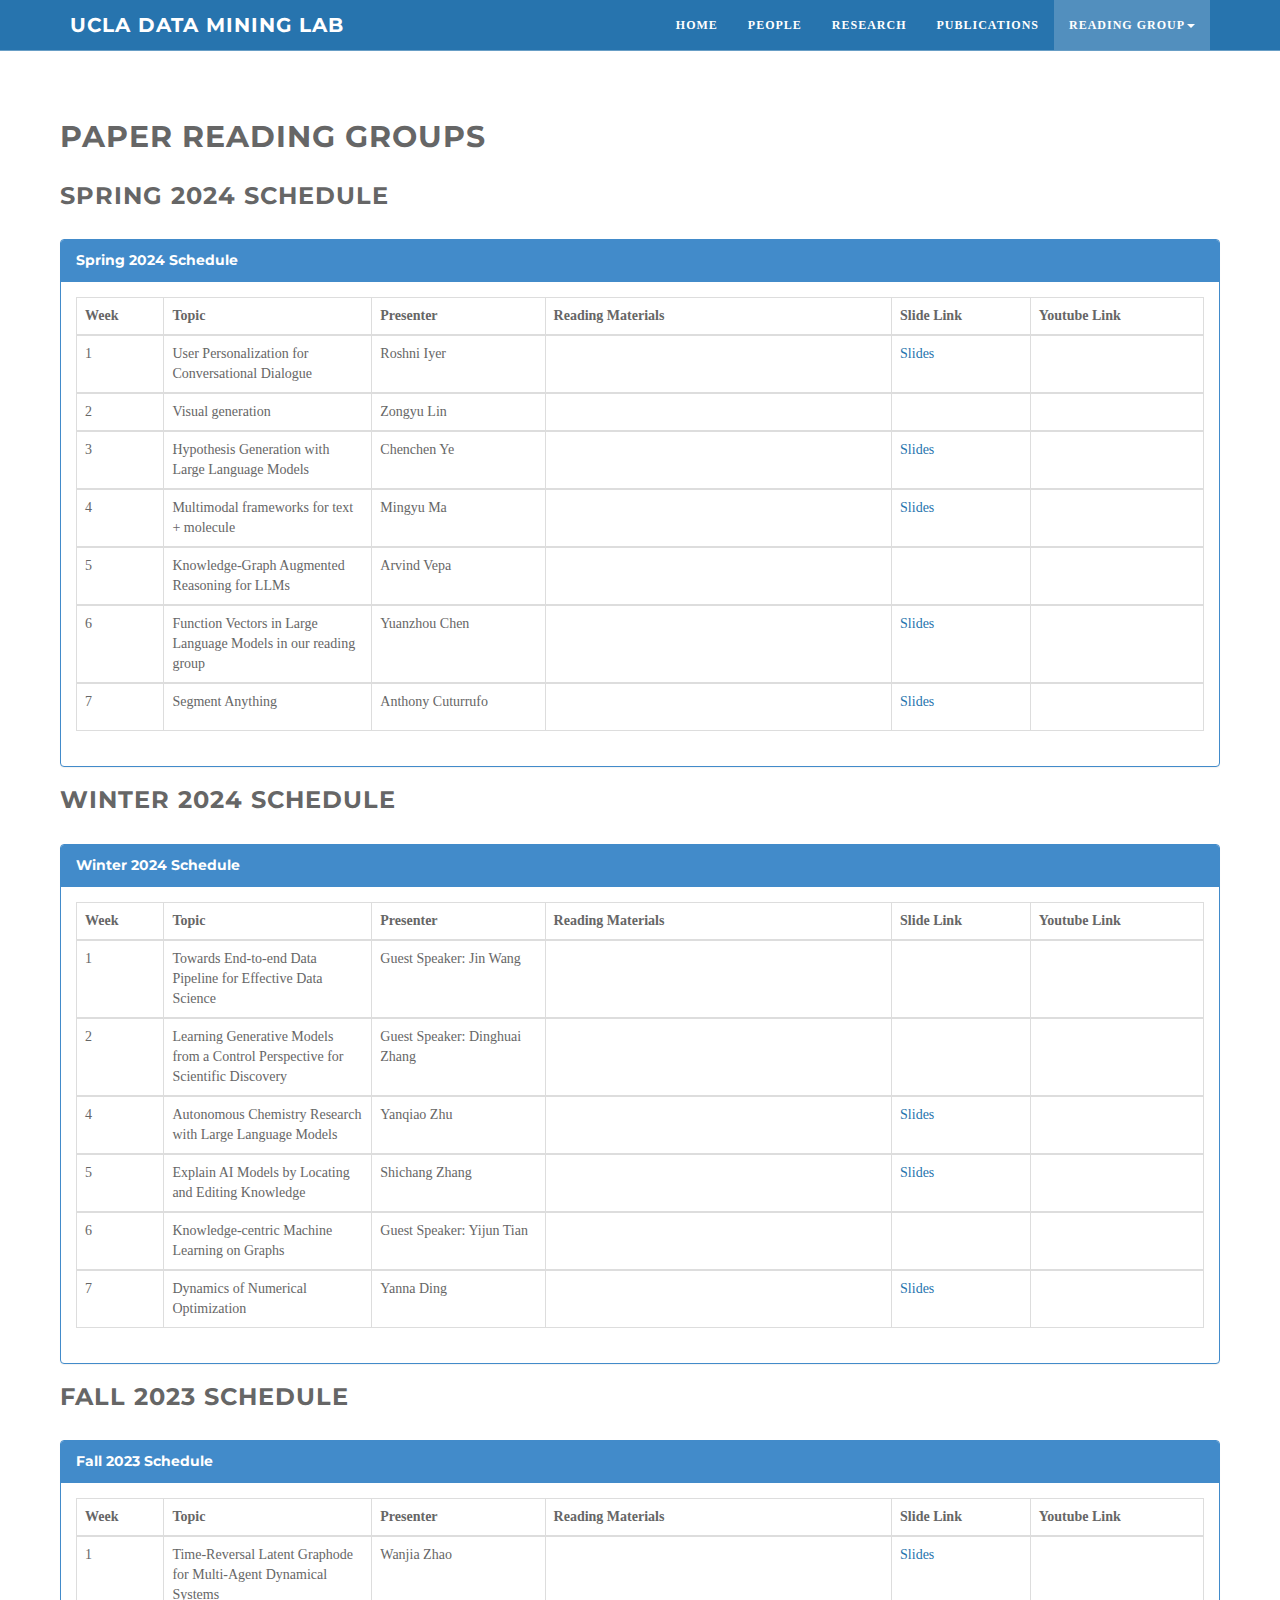
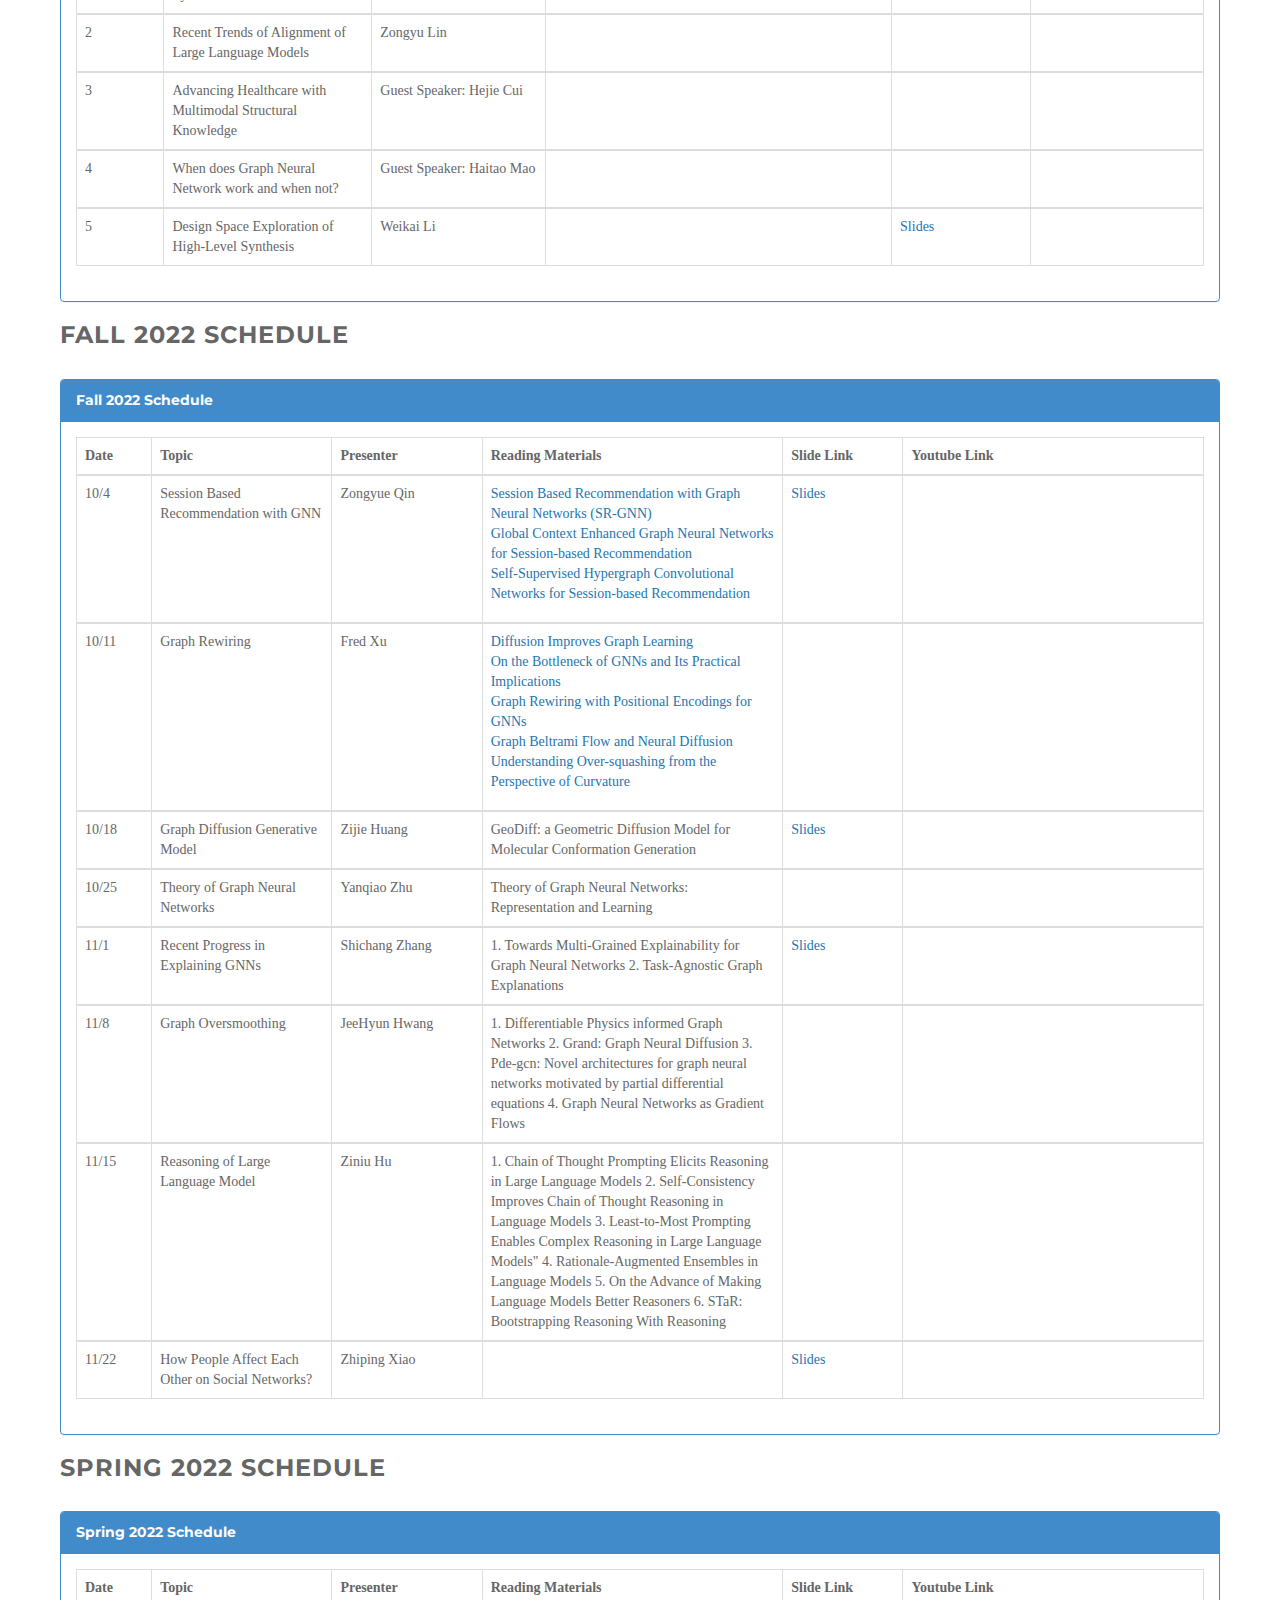
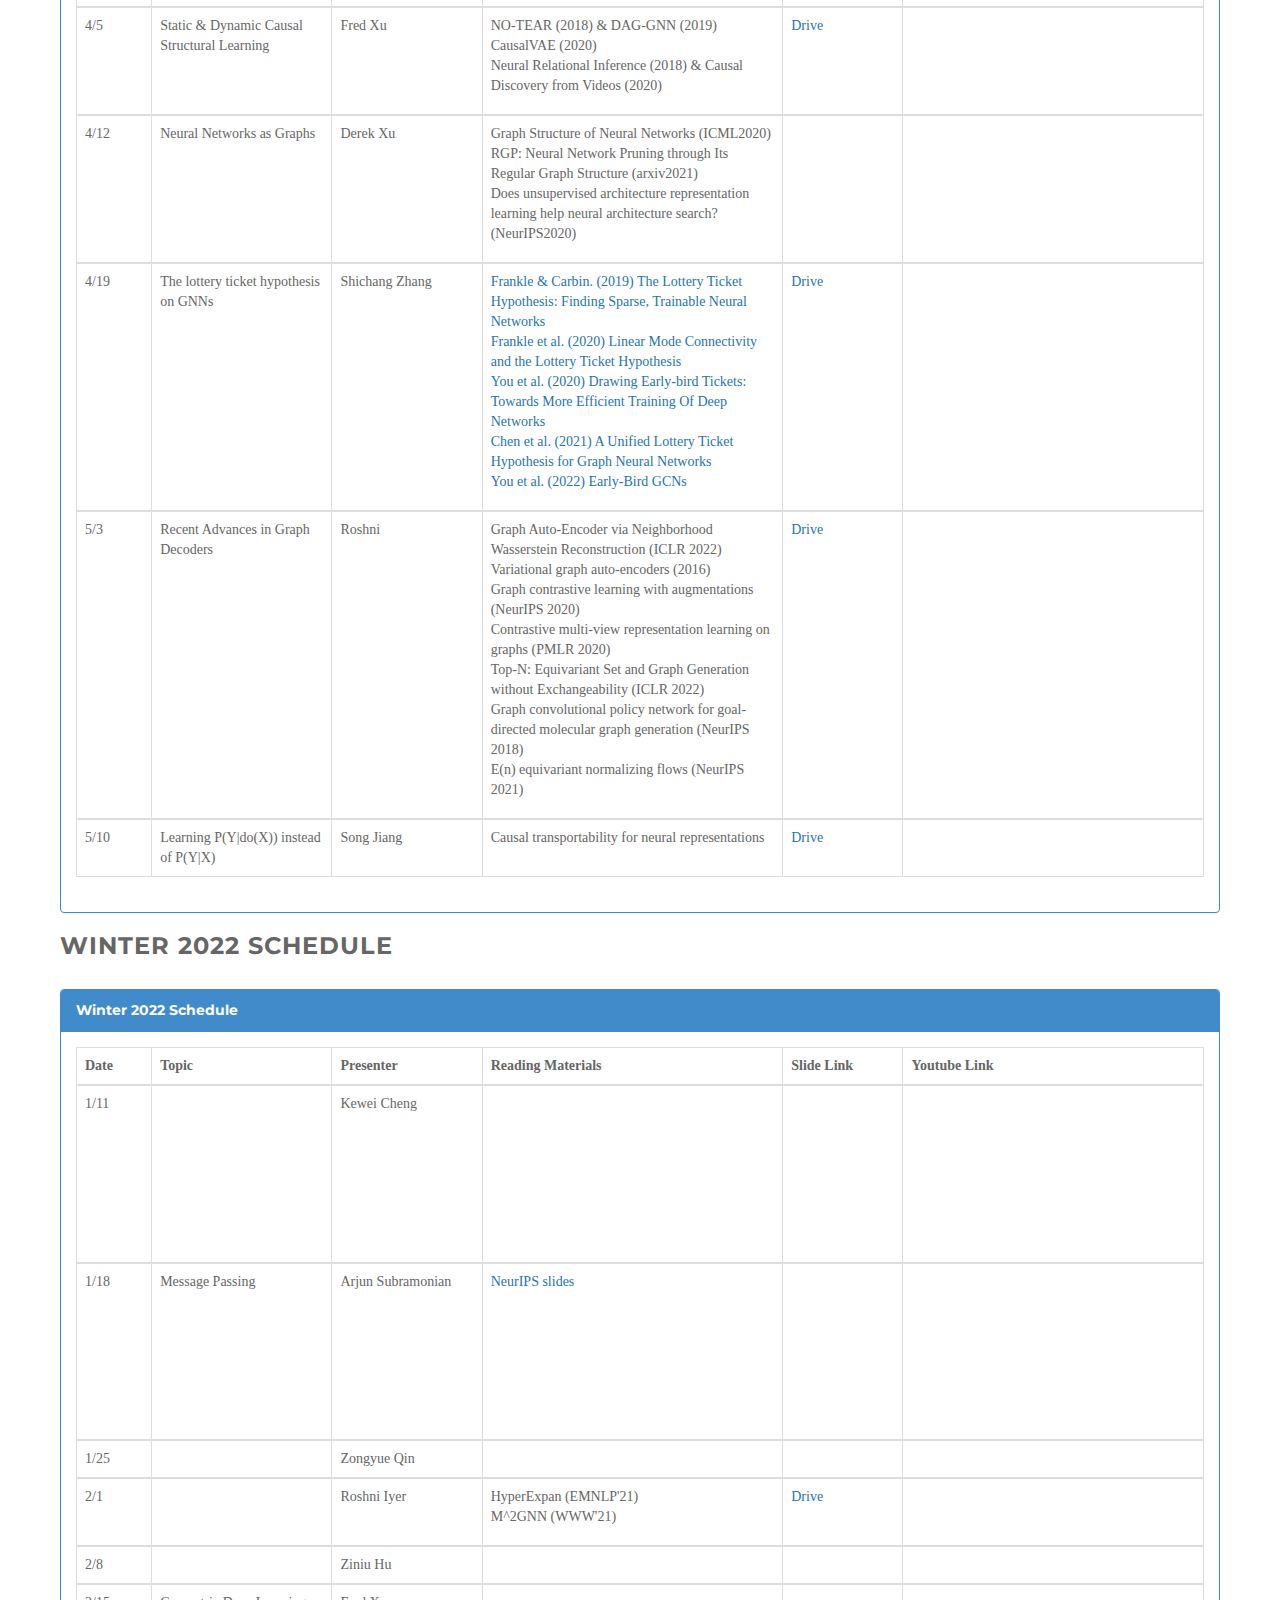
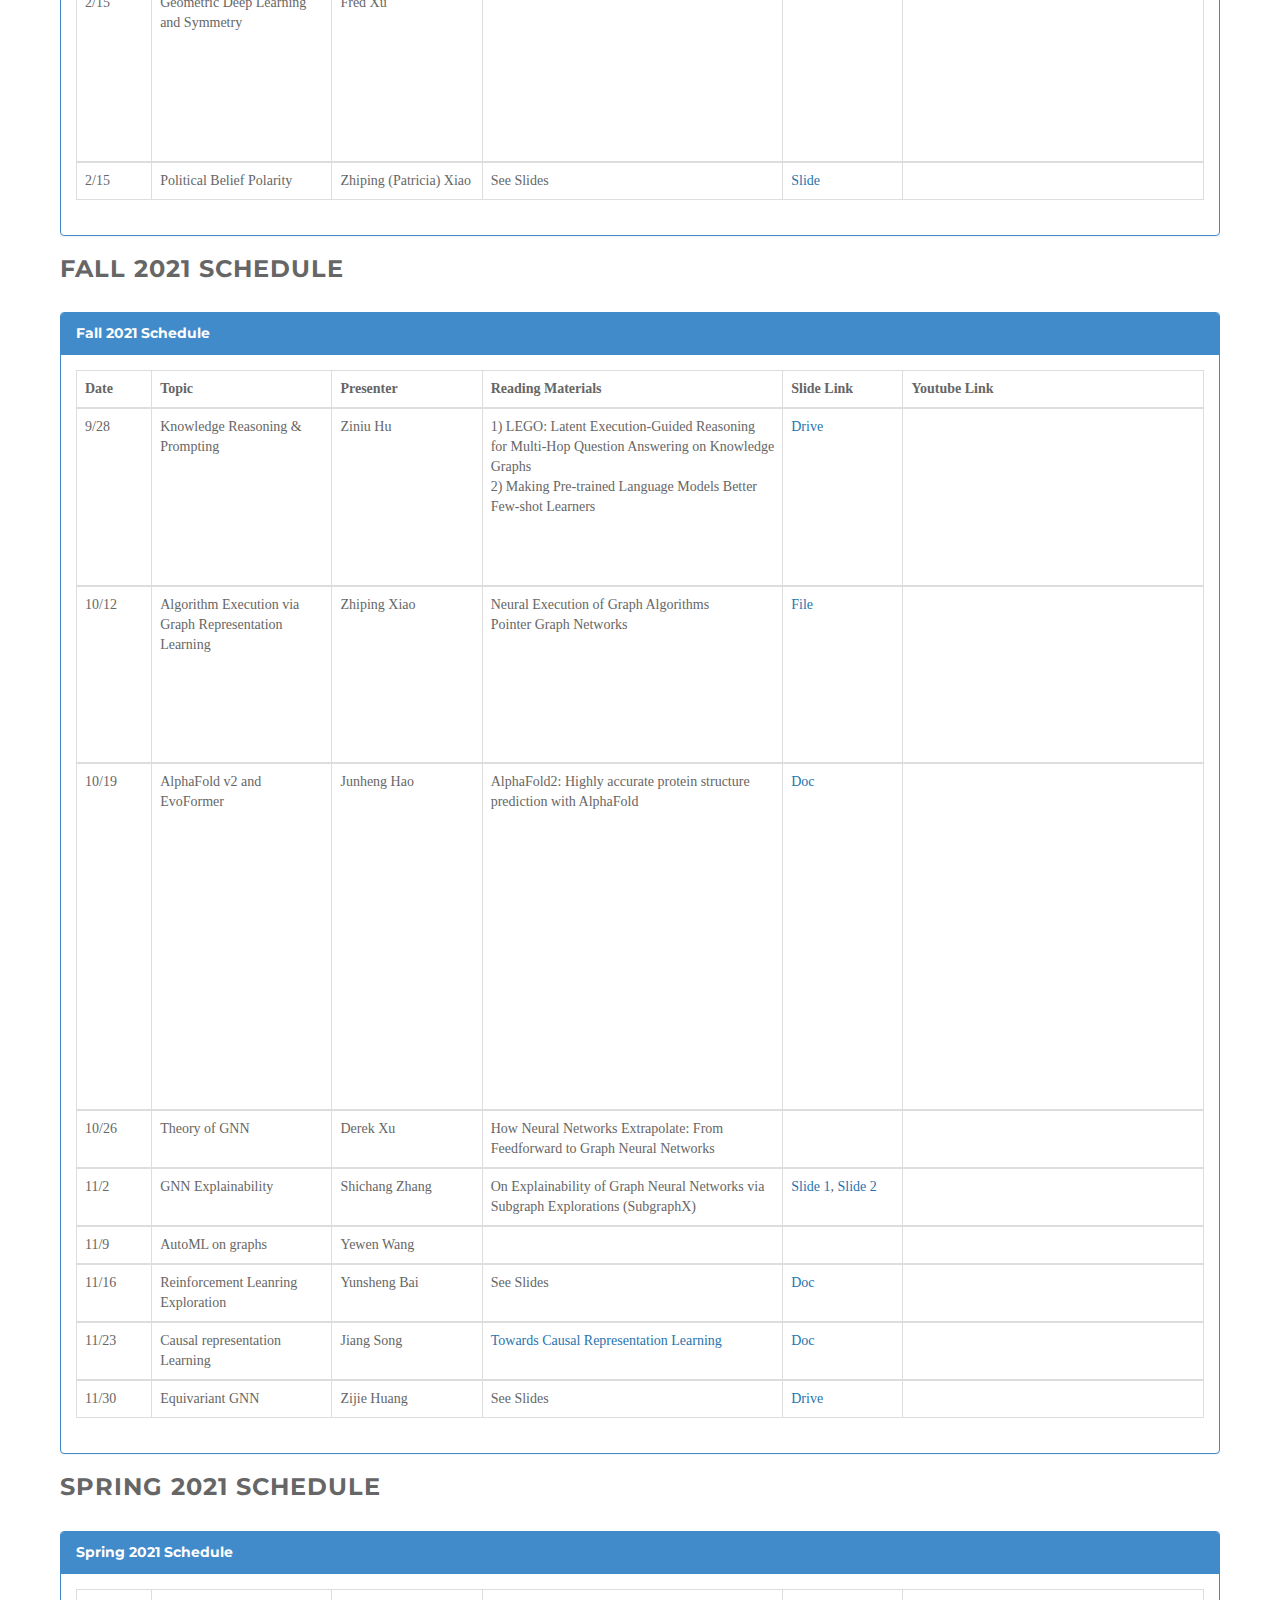
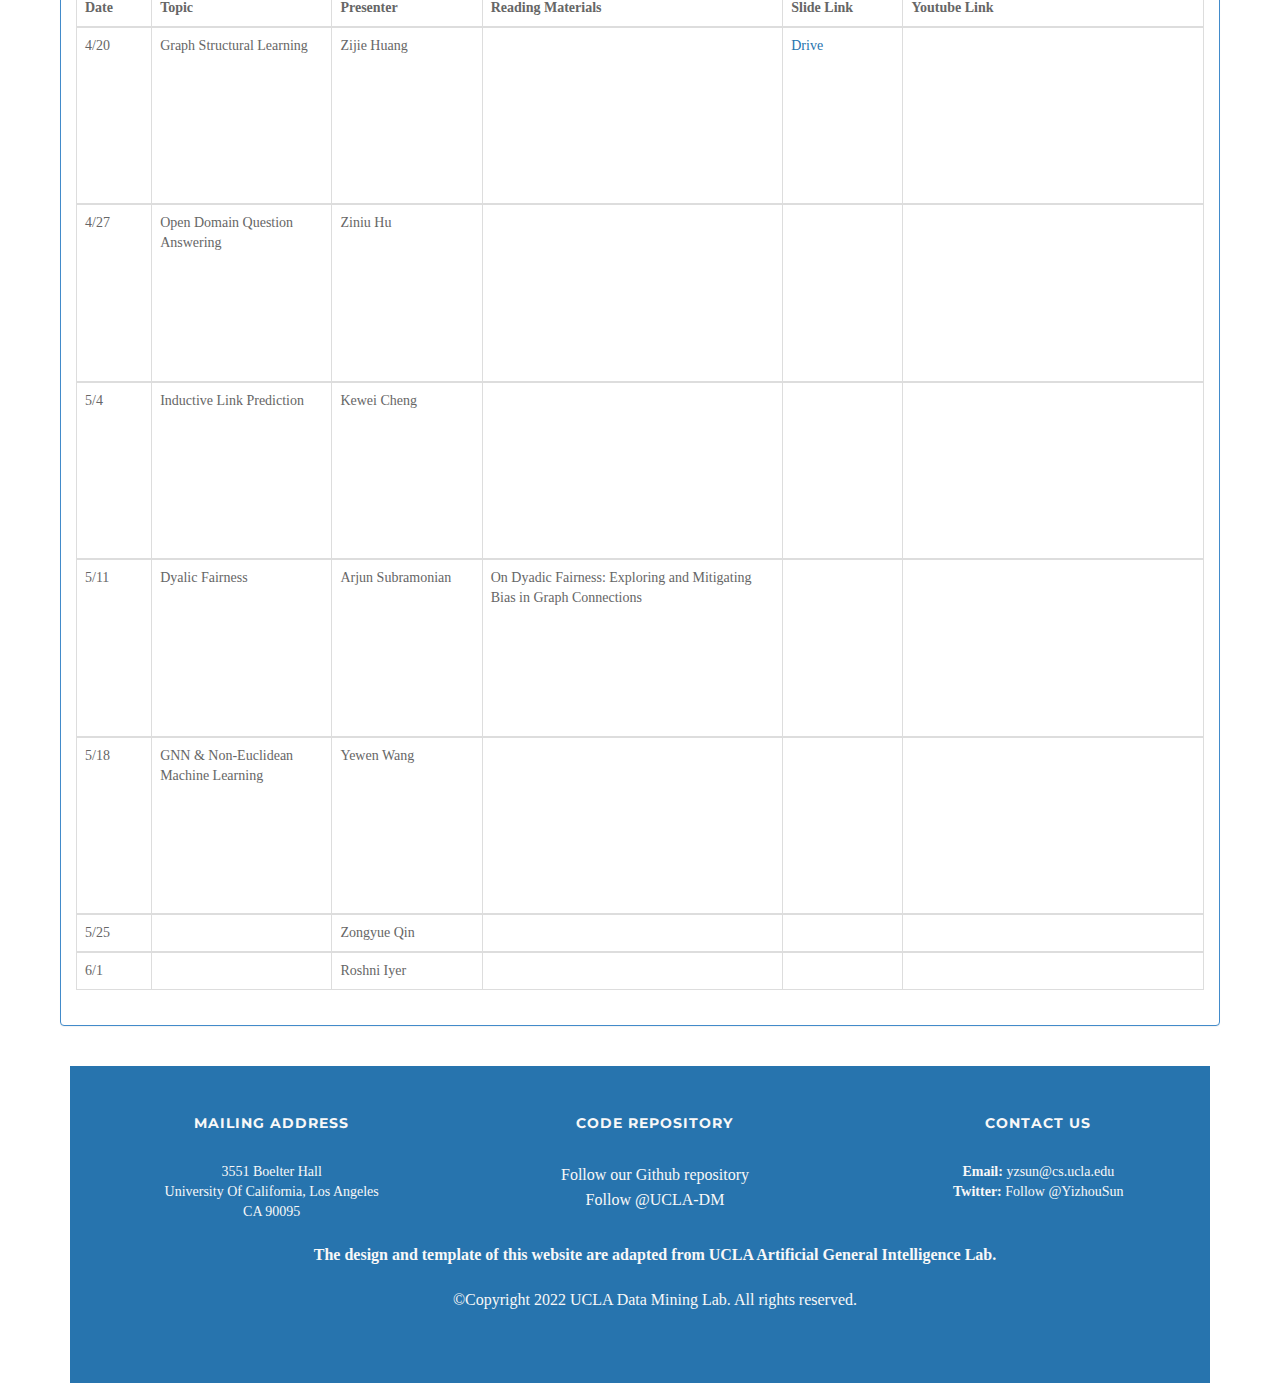
<file: reading/paper.html>
<!doctype html>
<html lang="en">

<head>
    <!-- Global site tag (gtag.js) - Google Analytics -->
    <script async src="https://www.googletagmanager.com/gtag/js?id=UA-166924205-1"></script>
    <script>
        window.dataLayer = window.dataLayer || [];

        function gtag() {
            dataLayer.push(arguments);
        }
        gtag('js', new Date());

        gtag('config', 'UA-166924205-1');
    </script>
    <!-- Required meta tags -->
    <meta charset="utf-8">
    <meta name="viewport" content="width=device-width, initial-scale=1, shrink-to-fit=no">
    <!-- Bootstrap CSS -->
    <!-- <link rel="stylesheet" href="https://stackpath.bootstrapcdn.com/bootstrap/4.4.1/css/bootstrap.min.css" integrity="sha384-Vkoo8x4CGsO3+Hhxv8T/Q5PaXtkKtu6ug5TOeNV6gBiFeWPGFN9MuhOf23Q9Ifjh" crossorigin="anonymous"> -->
    <!-- Optional JavaScript -->
    <!-- jQuery first, then Popper.js, then Bootstrap JS -->
    <!-- <script src="https://code.jquery.com/jquery-3.4.1.slim.min.js" integrity="sha384-J6qa4849blE2+poT4WnyKhv5vZF5SrPo0iEjwBvKU7imGFAV0wwj1yYfoRSJoZ+n" crossorigin="anonymous"></script>
    <script src="https://code.jquery.com/jquery-3.5.0.min.js" integrity="sha256-xNzN2a4ltkB44Mc/Jz3pT4iU1cmeR0FkXs4pru/JxaQ=" crossorigin="anonymous"></script>
    <script src="https://cdn.jsdelivr.net/npm/popper.js@1.16.0/dist/umd/popper.min.js" integrity="sha384-Q6E9RHvbIyZFJoft+2mJbHaEWldlvI9IOYy5n3zV9zzTtmI3UksdQRVvoxMfooAo" crossorigin="anonymous"></script>
    <script src="https://stackpath.bootstrapcdn.com/bootstrap/4.4.1/js/bootstrap.min.js" integrity="sha384-wfSDF2E50Y2D1uUdj0O3uMBJnjuUD4Ih7YwaYd1iqfktj0Uod8GCExl3Og8ifwB6" crossorigin="anonymous"></script> -->
    <!-- <script src="script/main.js"></script> -->

    <!--list style only applied to this page-->
    <style>
        ul {
            list-style:none;
            padding-left:0;
        }
    </style>

    <!-- Bootstrap Core CSS -->
    <link href="../style/bootstrap.min.css" rel="stylesheet" type="text/css">
    <!-- Fonts -->
    <!--link href="style/font-awesome/css/font-awesome.min.css" rel="stylesheet" type="text/css"-->
    <link rel="stylesheet" href="https://maxcdn.bootstrapcdn.com/font-awesome/4.4.0/css/font-awesome.min.css">
    <link href="../style/animate.css" rel="stylesheet" />
    <!-- Squad theme CSS -->
    <link href="../style/style.css" rel="stylesheet">
    <link href="../color/default.css" rel="stylesheet">


    <!-- Place this tag in your head or just before your close body tag. -->
    <script async defer src="https://buttons.github.io/buttons.js"></script>


    <!-- Basic style sheet-->
    <!-- <link rel="stylesheet" href="style/main.css"> -->
    <link rel="stylesheet" href="../style/navbar.css">
    <title>Welcome to UCLA Data Mining Lab</title>
</head>

<!-- <body id="index"> -->
<!-- Nav Bar-->
<!-- <nav class="navbar navbar-expand-lg fixed-top navbar-default">
        <a class="navbar-brand text-uppercase font-weight-bold text-wrap w-75" href="index.html">UCLA Data Mining Lab</a>
        <button class="navbar-toggler" type="button" data-toggle="collapse" data-target="#navbarSupportedContent" aria-controls="navbarSupportedContent" aria-expanded="false" aria-label="Toggle navigation">
            <span class="navbar-toggler-icon"></span>
        </button>
        <div class="collapse navbar-collapse" id="navbarSupportedContent">
            <ul class="navbar-nav mr-auto">
                <li class="nav-item active">
                    <a class="nav-link" href="index.html"><strong>Home</strong></a>
                </li>
                <li class="nav-item">
                    <a class="nav-link" href="people.html"><strong>People</strong></a>
                </li>
                <li class="nav-item">
                    <a class="nav-link" href="research.html"><strong>Research</strong></a>
                </li>
                <li class="nav-item">
                    <a class="nav-link" href="publication.htm"><strong>Publication</strong></a>
                </li>
                <li class="nav-item">
                    <a class="nav-link" href="about.html"><strong>About</strong></a>
                </li>
            </ul>
        </div>
    </nav> -->

<body id="page-top" data-spy="scroll" data-target=".navbar-custom">
    <!-- Preloader -->
    <div id="preloader">
        <div id="load"></div>
    </div>

    <nav class="navbar navbar-custom navbar-fixed-top" role="navigation">
        <div class="container">
            <div class="navbar-header page-scroll">
                <button type="button" class="navbar-toggle" data-toggle="collapse" data-target=".navbar-main-collapse">
                        <i class="fa fa-bars"></i>
                    </button>
                <a class="navbar-brand" href="../index.html">
                    <h1>UCLA Data Mining Lab</h1>
                </a>
            </div>

            <!-- Collect the nav links, forms, and other content for toggling -->
            <div class="collapse navbar-collapse navbar-right navbar-main-collapse">
                <ul class="nav navbar-nav">
                    <li class="nav-item"><a class="nav-link" href="../index.html">Home</a></li>
                    <li class="nav-item">
                        <a class="nav-link" href="../people.html">People</a>
                    </li>
                    <li class="nav-item">
                        <a class="nav-link" href="../research.html">Research</a>
                    </li>
                    <li class="nav-item">
                        <a class="nav-link" href="../publication.html">Publications</a>
                    </li>
                    <li class="dropdown active">
                        <a href="#" class="dropdown-toggle" data-toggle="dropdown">Reading Group<b class="caret"></b></a>
                        <ul class="dropdown-menu">
                            <li><a class="nav-item" href="#">Paper Reading</a></li>
                            <li><a class="nav-item" href="course.html">Course Material</a></li>
                            <!--li><a href="#">Example menu</a></li>
                            <li><a href="#">Example menu</a></li-->
                        </ul>
                    </li>
                    <!-- <li class="">
                            <a class="nav-link" href="about.html">About</a>
                        </li> -->
                    <!-- <li class="dropdown">
                        <a href="#" class="dropdown-toggle" data-toggle="dropdown">Dropdown <b class="caret"></b></a>
                        <ul class="dropdown-menu">
                            <li><a href="#">Example menu</a></li>
                            <li><a href="#">Example menu</a></li>
                            <li><a href="#">Example menu</a></li>
                        </ul>
                        </li> -->
                </ul>
            </div>
        </div>
    </nav>

    <div id='paper_reading_group'>
        <br><br><br> <br><br><br>
    </div>


    <div class="container">
        <div class="row">
            <div class="col-12">
                        <h2>Paper Reading Groups</h2>
                        <h3>Spring 2024 Schedule</h3>
                        <div class="panel panel-primary accordion"> <!-- Panel (collapasable) -->
                            <div class="panel-heading"> <!-- Panel head -->
                                <a class="accordion-toggle" style="color:white; font-family: Montserrat, sans-serif; font-weight: 700;" data-toggle="collapse" data-parent=".accordion" href="#collapseSpring2022">
                                    Spring 2024 Schedule
                                </a>           
                            </div> <!-- END Panel head -->
                            <div id="collapseSpring2022" class="panel-collapse collapse in"> <!-- Collapsable section -->
                                <div class="panel-body"> <!-- Panel body -->
                                    <table class="table table-bordered">
                                        <thead class="thead-light">
                                            <tr>
                                                <th style="width: 50px;">Week</th>
                                                <th style="width: 120px;">Topic</th>
                                                <th style="width: 100px;">Presenter</th>
                                                <th style="width: 200px">Reading Materials</th>
                                                <th style="width: 80px;">Slide Link</th>
                                                <th style="width: 100px">Youtube Link</th>
                                            </tr>
                                        </thead>
                                        <tbody>
                                            <tr>
                                                <td>1</td>
                                                <td>User Personalization for Conversational Dialogue</td>
                                                <td>Roshni Iyer</td>
                                                <td>
                                                </td>
                                                <td><a href="https://drive.google.com/file/d/1dek4Li5lp7POtVBxJMqckznGwHQc7NCB/view?usp=sharing" target="_blank">Slides</a></td>
                                                <td></td>
                                            </tr>
                                        </tbody>
                                        <tbody>
                                            <tr>
                                                <td>2</td>
                                                <td>Visual generation</td>
                                                <td>Zongyu Lin</td>
                                                <td>
                                                    <ul>
                                                    </ul>
                                                <td></td>
                                                <td></td>
                                            </tr>
                                        </tbody>
                                        <tbody>
                                            <tr>
                                                <td>3</td>
                                                <td>Hypothesis Generation with Large Language Models</td>
                                                <td>Chenchen Ye</td>
                                                <td>
                                                    <ul>
                                                    </ul>
                                                <td>
                                                    <a href="https://drive.google.com/file/d/1D18i6zJXGqMsk4343hO6aDmx0qYzHeWR/view?usp=sharing" target="blank">Slides</a>
                                                </td>
                                                <td></td>
                                            </tr>
                                        </tbody>
                                        <tbody>
                                            <tr>
                                                <td>4</td>
                                                <td>Multimodal frameworks for text + molecule</td>
                                                <td>Mingyu Ma</td>
                                                <td>
                                                    <ul>
                                                    </ul>
                                                <td>
                                                    <a href="https://drive.google.com/file/d/1JLLB3C3BWkcdM8TZq4bGkFJd3ajt-UWU/view?usp=sharing" target="blank">Slides</a>
                                                </td>
                                                <td></td>
                                            </tr>
                                        </tbody>
                                        <tbody>
                                            <tr>
                                                <td>5</td>
                                                <td>Knowledge-Graph Augmented Reasoning for LLMs</td>
                                                <td>Arvind Vepa</td>
                                                <td>
                                                    <ul>
                                                    </ul>
                                                <td></td>
                                                <td></td>
                                            </tr>
                                        </tbody>
                                        <tbody>
                                            <tr>
                                                <td>6</td>
                                                <td>Function Vectors in Large Language Models in our reading group</td>
                                                <td>Yuanzhou Chen</td>
                                                <td>
                                                    <ul>
                                                    </ul>
                                                <td>
                                                    <a href="https://docs.google.com/presentation/d/1drwGt3bV4yZx9CcNovV3uSyUWoxXTUo7sKJaPV4fYT0/edit?usp=sharing" target="_blank">Slides</a>
                                                </td>
                                                <td></td>
                                            </tr>
                                        </tbody>
                                        <tbody>
                                            <tr>
                                                <td>7</td>
                                                <td>Segment Anything</td>
                                                <td>Anthony Cuturrufo</td>
                                                <td></td>
                                                <td>
                                                    <ul>
                                                        <li><a href="https://arxiv.org/abs/2304.02643" target="blank">Slides</a></li>
                                                    </ul>
                                                </td>
                                                <td></td>
                                            </tr>
                                        </tbody>

                                    </table>
                                </div> <!-- END Panel body -->
                            </div> <!-- END Collapse section -->
                        </div> 


                        <h3>Winter 2024 Schedule</h3>
                        <div class="panel panel-primary accordion"> <!-- Panel (collapasable) -->
                            <div class="panel-heading"> <!-- Panel head -->
                                <a class="accordion-toggle" style="color:white; font-family: Montserrat, sans-serif; font-weight: 700;" data-toggle="collapse" data-parent=".accordion" href="#collapseSpring2022">
                                    Winter 2024 Schedule
                                </a>           
                            </div> <!-- END Panel head -->
                            <div id="collapseSpring2022" class="panel-collapse collapse in"> <!-- Collapsable section -->
                                <div class="panel-body"> <!-- Panel body -->
                                    <table class="table table-bordered">
                                        <thead class="thead-light">
                                            <tr>
                                                <th style="width: 50px;">Week</th>
                                                <th style="width: 120px;">Topic</th>
                                                <th style="width: 100px;">Presenter</th>
                                                <th style="width: 200px">Reading Materials</th>
                                                <th style="width: 80px;">Slide Link</th>
                                                <th style="width: 100px">Youtube Link</th>
                                            </tr>
                                        </thead>
                                        <tbody>
                                            <tr>
                                                <td>1</td>
                                                <td>Towards End-to-end Data Pipeline for Effective Data Science</td>
                                                <td>Guest Speaker: Jin Wang</td>
                                                <td>
                                                    <ul>
                                                    </ul>
                                                <td></td>
                                                <td></td>
                                            </tr>
                                        </tbody>
                                        <tbody>
                                            <tr>
                                                <td>2</td>
                                                <td>Learning Generative Models from a Control Perspective for Scientific Discovery</td>
                                                <td>Guest Speaker: Dinghuai Zhang</td>
                                                <td>
                                                    <ul>
                                                    </ul>
                                                <td></td>
                                                <td></td>
                                            </tr>
                                        </tbody>
                                        <tbody>
                                            <tr>
                                                <td>4</td>
                                                <td>Autonomous Chemistry Research with Large Language Models</td>
                                                <td>Yanqiao Zhu</td>
                                                <td>
                                                    <ul>
                                                    </ul>
                                                <td>
                                                    <a href="https://1drv.ms/b/s!AsVRzCssZoYOiZwPeXwHa5mo2u7OPg?e=9vRhNh" target="blank">Slides</a>
                                                </td>
                                                <td></td>
                                            </tr>
                                        </tbody>
                                        <tbody>
                                            <tr>
                                                <td>5</td>
                                                <td>Explain AI Models by Locating and Editing Knowledge</td>
                                                <td>Shichang Zhang</td>
                                                <td>
                                                    <ul>
                                                    </ul>
                                                <td><a href="https://drive.google.com/file/d/1JmqI_lmVKS4RVgmjFCKKVq_aLETob3S-/view?usp=sharing" target="_blank">Slides</a></td>
                                                <td></td>
                                            </tr>
                                        </tbody>
                                        <tbody>
                                            <tr>
                                                <td>6</td>
                                                <td>Knowledge-centric Machine Learning on Graphs</td>
                                                <td>Guest Speaker: Yijun Tian</td>
                                                <td>
                                                    <ul>
                                                    </ul>
                                                <td></td>
                                                <td></td>
                                            </tr>
                                        </tbody>
                                        <tbody>
                                            <tr>
                                                <td>7</td>
                                                <td>Dynamics of Numerical Optimization</td>
                                                <td>Yanna Ding</td>
                                                <td>
                                                    <ul>
                                                    </ul>
                                                <td>
                                                    <a href="https://drive.google.com/file/d/1RLUoOJu21z-jzJkPD8KuzKA_cWxuE-Rd/view?usp=sharing" target="blank">Slides</a>
                                                </td>
                                                <td></td>
                                            </tr>
                                        </tbody>

                                    </table>
                                </div> <!-- END Panel body -->
                            </div> <!-- END Collapse section -->
                        </div> 



                        <h3>Fall 2023 Schedule</h3>
                        <div class="panel panel-primary accordion"> <!-- Panel (collapasable) -->
                            <div class="panel-heading"> <!-- Panel head -->
                                <a class="accordion-toggle" style="color:white; font-family: Montserrat, sans-serif; font-weight: 700;" data-toggle="collapse" data-parent=".accordion" href="#collapseSpring2022">
                                    Fall 2023 Schedule
                                </a>           
                            </div> <!-- END Panel head -->
                            <div id="collapseSpring2022" class="panel-collapse collapse in"> <!-- Collapsable section -->
                                <div class="panel-body"> <!-- Panel body -->
                                    <table class="table table-bordered">
                                        <thead class="thead-light">
                                            <tr>
                                                <th style="width: 50px;">Week</th>
                                                <th style="width: 120px;">Topic</th>
                                                <th style="width: 100px;">Presenter</th>
                                                <th style="width: 200px">Reading Materials</th>
                                                <th style="width: 80px;">Slide Link</th>
                                                <th style="width: 100px">Youtube Link</th>
                                            </tr>
                                        </thead>
                                        <tbody>
                                            <tr>
                                                <td>1</td>
                                                <td>Time-Reversal Latent Graphode for Multi-Agent Dynamical Systems</td>
                                                <td>Wanjia Zhao</td>
                                                <td>
                                                    <ul>
                                                    </ul>
                                                <td><a href="https://docs.google.com/presentation/d/1VdhzXnVzDPlEt7W7o0FpdQHVIyHrWoqW_RFlf_zeGjA/edit?usp=sharing" target="blank">Slides</a></td>
                                                <td></td>
                                            </tr>
                                        </tbody>
                                        <tbody>
                                            <tr>
                                                <td>2</td>
                                                <td>Recent Trends of Alignment of Large Language Models</td>
                                                <td>Zongyu Lin</td>
                                                <td>
                                                    <ul>
                                                    </ul>
                                                <td></td>
                                                <td></td>
                                            </tr>
                                        </tbody>
                                        <tbody>
                                            <tr>
                                                <td>3</td>
                                                <td> Advancing Healthcare with Multimodal Structural Knowledge</td>
                                                <td>Guest Speaker: Hejie Cui</td>
                                                <td>
                                                    
                                               
                                                    <td></td>
                                            </tr>
                                        </tbody>
                                        <tbody>
                                            <tr>
                                                <td>4</td>
                                                <td>When does Graph Neural Network work and when not?</td>
                                                <td>Guest Speaker: Haitao Mao</td>
                                                <td>
                                                    <ul>
                                                      
                                                    </ul>
                                                   
                                                <td></td>
                                            </tr>
                                        </tbody>
                                        <tbody>
                                            <tr>
                                                <td>5</td>
                                                <td>Design Space Exploration of High-Level Synthesis</td>
                                                <td>Weikai Li</td>
                                                <td>
                                                 <td><a href="https://docs.google.com/presentation/d/1CUGpr13qmMUy5KPGvTdnDAnHk-nxwB3LMp-AXXn1Yig/edit?usp=sharing" target="blank">Slides</a> </td>
                                                <td></td>
                                            </tr>
                                        </tbody>
 <!--                                        <tbody>
                                            <tr>
                                                <td>6</td>
                                                <td> </td>
                                                <td>Xiaoxuan Wang</td>
                                                <td>
                                                    <ul>
                                                    </ul>
                                                  <td><a href="" target="blank">Slides</a> </td>
                                                <td></td>
                                            </tr>
                                        </tbody>
                                        <tbody>
                                            <tr>
                                                <td>7</td>
                                                <td> </td>
                                                <td>Yijia Xiao</td>
                                                <td>
                                                    <ul>
                                                    </ul>
                                                  <td><a href="" target="blank">Slides</a> </td>
                                                <td></td>
                                            </tr>
                                        </tbody>
                                        <tbody>
                                            <tr>
                                                <td>8</td>
                                                <td> </td>
                                                <td>Arjun Subramonian</td>
                                                <td>
                                                    <ul>
                                                    </ul>
                                                  <td><a href="" target="blank">Slides</a> </td>
                                                <td></td>
                                            </tr>
                                        </tbody>
                                        <tbody>
                                            <tr>
                                                <td>9</td>
                                                <td> </td>
                                                <td>Yanqiao Zhu</td>
                                                <td>
                                                    <ul>
                                                    </ul>
                                                  <td><a href="" target="blank">Slides</a> </td>
                                                <td></td>
                                            </tr>
                                        </tbody>
                                        <tbody>
                                            <tr>
                                                <td>10</td>
                                                <td> </td>
                                                <td>Shichang Zhang</td>
                                                <td>
                                                    <ul>
                                                    </ul>
                                                  <td><a href="" target="blank">Slides</a> </td>
                                                <td></td>
                                            </tr>
                                        </tbody> -->

                                    </table>
                                </div> <!-- END Panel body -->
                            </div> <!-- END Collapse section -->
                        </div> 

                        <h3>Fall 2022 Schedule</h3>
                        <div class="panel panel-primary accordion"> <!-- Panel (collapasable) -->
                            <div class="panel-heading"> <!-- Panel head -->
                                <a style="color:white; font-family: Montserrat, sans-serif; font-weight: 700;" data-toggle="collapse" data-parent=".accordion" href="#collapseFall2022">
                                    Fall 2022 Schedule
                                </a>           
                            </div> <!-- END Panel head -->
                            <div id="collapseFall2022" class="panel-collapse collapse in"> <!-- Collapsable section -->
                                <div class="panel-body"> <!-- Panel body -->
                                    <table class="table table-bordered">
                                        <thead class="thead-light">
                                            <tr>
                                                <th style="width: 50px;">Date</th>
                                                <th style="width: 120px;">Topic</th>
                                                <th style="width: 100px;">Presenter</th>
                                                <th style="width: 200px">Reading Materials</th>
                                                <th style="width: 80px;">Slide Link</th>
                                                <th style="width: 200px">Youtube Link</th>
                                            </tr>
                                        </thead>
                                        <tbody>
                                            <tr>
                                                <td>10/4</td>
                                                <td>Session Based Recommendation with GNN</td>
                                                <td>Zongyue Qin</td>
                                                <td>
                                                    <ul>
                                                        <li><a href="https://arxiv.org/abs/1811.00855" target="blank">Session Based Recommendation with Graph Neural Networks (SR-GNN)</a></li>
                                                        <li><a href="https://arxiv.org/abs/2106.05081" target="blank">Global Context Enhanced Graph Neural Networks for Session-based Recommendation</a></li>
                                                        <li><a href="https://arxiv.org/abs/2012.06852" target="blank">Self-Supervised Hypergraph Convolutional Networks for Session-based Recommendation</a></li>
                                                    </ul>
                                                </td>
                                                <td><a href="https://docs.google.com/presentation/d/1F1oaZ9gcM4yfgmka1j4Wq_klhHqUV1FQ/edit#slide=id.p24" target="blank">Slides</td>
                                                <td></td>
                                            </tr>
                                        </tbody>
                                        <tbody>
                                            <tr>
                                                <td>10/11</td>
                                                <td>Graph Rewiring</td>
                                                <td>Fred Xu</td>
                                                <td>
                                                    <ul>
                                                        <li><a href="https://arxiv.org/abs/1911.05485" target="blank">Diffusion Improves Graph Learning</a></li>
                                                        <li><a href="https://arxiv.org/abs/2006.05205" target="blank">On the Bottleneck of GNNs and Its Practical Implications</a></li>
                                                        <li><a href="https://arxiv.org/abs/2201.12674" target="blank">Graph Rewiring with Positional Encodings for GNNs</a></li>
                                                        <li><a href="https://arxiv.org/abs/2110.09443" target="blank">Graph Beltrami Flow and Neural Diffusion</a></li>
                                                        <li><a href="https://arxiv.org/abs/2111.14522" target="blank">Understanding Over-squashing from the Perspective of Curvature</a></li>
                                                    </ul>
                                                    <td></td>
                                                    <td></td>

                                            </tr>
                                        </tbody>
                                        <tbody>
                                            <tr>
                                                <td>10/18</td>
                                                <td>Graph Diffusion Generative Model</td>
                                                <td>Zijie Huang</td>
                                                <td>
                                                    GeoDiff: a Geometric Diffusion Model for Molecular Conformation Generation 
                                                </td>
                                                <td><a href="https://drive.google.com/file/d/1kSlmXdplQrs_6Avo8njY4Hr_PEWAHlDP/view?usp=sharing" target="blank">Slides</td>
                                                <td></td>                                                  
                                            </tr>
                                        </tbody>
                                        <tbody>
                                            <tr>
                                                <td>10/25</td>
                                                <td>Theory of Graph Neural Networks</td>
                                                <td>Yanqiao Zhu</td>
                                                <td>
                                                    Theory of Graph Neural Networks: Representation and Learning
                                                </td>
                                                <td></td>
                                                <td></td>
                                            </tr>
                                        </tbody>
                                        <tbody>
                                            <tr>
                                                <td>11/1</td>
                                                <td>Recent Progress in Explaining GNNs</td>
                                                <td>Shichang Zhang</td>
                                                <td>
                                                    1. Towards Multi-Grained Explainability for Graph Neural Networks 
                                                    2. Task-Agnostic Graph Explanations 
                                                </td>
                                                <td><a href="https://drive.google.com/file/d/1gMSF9SNFJyYLxfNuAslgH37ED0n4xIij/view?usp=sharing">Slides</td>
                                                <td></td>
                                            </tr>
                                        </tbody>
                                        <tbody>
                                            <tr>
                                                <td>11/8</td>
                                                <td>Graph Oversmoothing</td>
                                                <td>JeeHyun Hwang</td>
                                                <td>
                                                    1. Differentiable Physics informed Graph Networks
2. Grand: Graph Neural Diffusion
3. Pde-gcn: Novel architectures for graph neural networks motivated by partial differential equations
4. Graph Neural Networks as Gradient Flows
                                                </td>
                                                <td></td>
                                                <td></td>
                                            </tr>
                                        </tbody>
                                        <tbody>
                                            <tr>
                                                <td>11/15</td>
                                                <td>Reasoning of Large Language Model</td>
                                                <td>Ziniu Hu</td>
                                                <td>
                                                    1. Chain of Thought Prompting Elicits Reasoning in Large Language Models
2. Self-Consistency Improves Chain of Thought Reasoning in Language Models
3. Least-to-Most Prompting Enables Complex Reasoning in Large Language Models"
4. Rationale-Augmented Ensembles in Language Models
5. On the Advance of Making Language Models Better Reasoners
6. STaR: Bootstrapping Reasoning With Reasoning

                                                </td>
                                                <td></td>
                                                <td></td>
                                            </tr>
                                        </tbody>
                                        <tbody>
                                            <tr>
                                                <td>11/22</td>
                                                <td>How People Affect Each Other on Social Networks?</td>
                                                <td>Zhiping Xiao</td>
                                                <td></td>
                                                <td><a href="http://web.cs.ucla.edu/~patricia.xiao/files/Paper_ReadingGroup_Fall_2022.pdf">Slides</td>
                                                <td></td>
                                            </tr>
                                        </tbody>
                                            </table>
                                        </div> <!-- END Panel body -->
                                    </div> <!-- END Collapse section -->
                                </div>

                        <h3>Spring 2022 Schedule</h3>
                        <div class="panel panel-primary accordion"> <!-- Panel (collapasable) -->
                            <div class="panel-heading"> <!-- Panel head -->
                                <a style="color:white; font-family: Montserrat, sans-serif; font-weight: 700;" data-toggle="collapse" data-parent=".accordion" href="#collapseSpring2022">
                                    Spring 2022 Schedule
                                </a>           
                            </div> <!-- END Panel head -->
                            <div id="collapseSpring2022" class="panel-collapse collapse in"> <!-- Collapsable section -->
                                <div class="panel-body"> <!-- Panel body -->
                                <table class="table table-bordered">
                            <thead class="thead-light">
                                <tr>
                                    <th style="width: 50px;">Date</th>
                                    <th style="width: 120px;">Topic</th>
                                    <th style="width: 100px;">Presenter</th>
                                    <th style="width: 200px">Reading Materials</th>
                                    <th style="width: 80px;">Slide Link</th>
                                    <th style="width: 200px">Youtube Link</th>
                                </tr>
                            </thead>
                            <tbody>
                                <tr>
                                    <td>4/5</td>
                                    <td>Static & Dynamic Causal Structural Learning</td>
                                    <td>Fred Xu</td>
                                    <td>
                                        <ul>
                                            <li>NO-TEAR (2018) & DAG-GNN (2019)</a></li>
                                            <li>CausalVAE (2020)</li>
                                            <li>Neural Relational Inference (2018) & Causal Discovery from Videos (2020)</li>
                                        </ul>
                                    <td><a href="https://docs.google.com/presentation/d/11wOIS3byVP0pUFKirFJVf8rQlRJhLqtC/edit?usp=sharing&ouid=103493000708770870665&rtpof=true&sd=true" target="blank">Drive</a></td>
                                    <td></td>
                                </tr>
                            </tbody>
                            <tbody>
                                <tr>
                                    <td>4/12</td>
                                    <td>Neural Networks as Graphs</td>
                                    <td>Derek Xu</td>
                                    <td>
                                        <ul>
                                            <li>Graph Structure of Neural Networks (ICML2020)</li>
                                            <li>RGP: Neural Network Pruning through Its Regular Graph Structure (arxiv2021)</li>
                                            <li>Does unsupervised architecture representation learning help neural architecture search? (NeurIPS2020)</li>
                                        </ul>
                                    <td></td>
                                    <td></td>
                                </tr>
                            </tbody>
                            <tbody>
                                <tr>
                                    <td>4/19</td>
                                    <td>The lottery ticket hypothesis on GNNs</td>
                                    <td>Shichang Zhang</td>
                                    <td>
                                        <ul>
                                            <li><a href="https://arxiv.org/pdf/1803.03635.pdf" target="blank">Frankle & Carbin. (2019) The Lottery Ticket Hypothesis: Finding Sparse, Trainable Neural Networks</a></li>
                                            <li><a href="https://arxiv.org/pdf/1912.05671.pdf " target="blank">Frankle et al. (2020) Linear Mode Connectivity and the Lottery Ticket Hypothesis</a></li>
                                            <li><a href="https://openreview.net/pdf?id=BJxsrgStvr " target="blank">You et al. (2020) Drawing Early-bird Tickets: Towards More Efficient Training Of Deep Networks</a></li>
                                            <li><a href="https://arxiv.org/pdf/2102.06790.pdf" target="blank">Chen et al. (2021) A Unified Lottery Ticket Hypothesis for Graph Neural Networks </a></li>
                                            <li><a href="https://arxiv.org/pdf/2103.00794.pdf" target="blank">You et al. (2022) Early-Bird GCNs</a></li>
                                        </ul>
                                        <td><a href="https://drive.google.com/file/d/12PiSsgOeigOm12D8Iqm6PJHPsL_gz7Z6/view?usp=sharing  " target="blank">Drive</a> </td>
                                        <td></td>
                                </tr>
                            </tbody>
                            <tbody>
                                <tr>
                                    <td>5/3</td>
                                    <td>Recent Advances in Graph Decoders</td>
                                    <td>Roshni</td>
                                    <td>
                                        <ul>
                                            <li>Graph Auto-Encoder via Neighborhood Wasserstein Reconstruction (ICLR 2022)</li>
                                            <li>Variational graph auto-encoders (2016)</li>
                                            <li>Graph contrastive learning with augmentations (NeurIPS 2020)</li>
                                            <li>Contrastive multi-view representation learning on graphs (PMLR 2020)</li>
                                            <li>Top-N: Equivariant Set and Graph Generation without Exchangeability (ICLR 2022)</li>
                                            <li>Graph convolutional policy network for goal-directed molecular graph generation (NeurIPS 2018)</li>
                                            <li>E(n) equivariant normalizing flows (NeurIPS 2021)</li>
                                        </ul>
                                        <td><a href="https://docs.google.com/presentation/d/13MESWwRHwaO10pbdG0jDsn5bvHNZTrEKgrSuZBbBMEg/edit?usp=sharing" target="blank">Drive</a> </td>
                                    <td></td>
                                </tr>
                            </tbody>
                            <tbody>
                                <tr>
                                    <td>5/10</td>
                                    <td>Learning P(Y|do(X)) instead of P(Y|X)</td>
                                    <td>Song Jiang</td>
                                    <td>
                                        <ul>
                                            <li>Causal transportability for neural representations</li>
                                        </ul>
                                        <td><a href="https://docs.google.com/presentation/d/1XZE-eMAhH8NuYB4gtOslJXI2GOUaFvQnPaxp3tVUhLs/edit?usp=sharing" target="blank">Drive</a> </td>
                                    <td></td>
                                </tr>
                            </tbody>
                                </table>
                            </div> <!-- END Panel body -->
                        </div> <!-- END Collapse section -->
                    </div> 

                        <h3>Winter 2022 Schedule</h3>
                        <div class="panel panel-primary accordion"> <!-- Panel (collapasable) -->
                            <div class="panel-heading"> <!-- Panel head -->
                                <a style="color:white; font-family: Montserrat, sans-serif; font-weight: 700;" data-toggle="collapse" data-parent=".accordion" href="#collapseWinter2022">
                                    Winter 2022 Schedule
                                </a>           
                            </div> <!-- END Panel head -->
                            <div id="collapseWinter2022" class="panel-collapse collapse in"> <!-- Collapsable section -->
                                <div class="panel-body"> <!-- Panel body -->
                                    <table class="table table-bordered">
                                        <thead class="thead-light">
                                            <tr>
                                                <th style="width: 50px;">Date</th>
                                                <th style="width: 120px;">Topic</th>
                                                <th style="width: 100px;">Presenter</th>
                                                <th style="width: 200px">Reading Materials</th>
                                                <th style="width: 80px;">Slide Link</th>
                                                <th style="width: 200px">Youtube Link</th>
                                            </tr>
                                        </thead>
                                        <tbody>
                                            <tr>
                                                <td>1/11</td>
                                                <td></td>
                                                <td>Kewei Cheng</td>
                                                <td></td>
                                                <td></td>
                                                <td>
                                                    <div style="height: 0px; overflow: hidden; padding-top: 56.25%; position: relative; width: 100%;">
                                                        <iframe
                                                            style="position: absolute; top: 0px; left: 0px; width: 100%; height: 100%;"
                                                            src="https://tube.rvere.com/embed?v=R2NG1LBnzsU"
                                                            title="YouTube video player"
                                                            frameBorder="0"
                                                            allow="accelerometer; autoplay; clipboard-write; encrypted-media; gyroscope; picture-in-picture"
                                                            allowFullScreen>
                                                        </iframe>
                                                    </div>
                                                </td>
                                            </tr>
                                        </tbody>

                                        <tbody>
                                            <tr>
                                                <td>1/18</td>
                                                <td>Message Passing</td>
                                                <td>Arjun Subramonian</td>
                                                <td><a ref="https://neurips.cc/virtual/2021/tutorial/21897">NeurIPS slides</a></td>
                                                <td></td>
                                                <td>
                                                    <div style="height: 0px; overflow: hidden; padding-top: 56.25%; position: relative; width: 100%;">
                                                        <iframe
                                                            style="position: absolute; top: 0px; left: 0px; width: 100%; height: 100%;"
                                                            src="https://tube.rvere.com/embed?v=tclp5YyQ4C8"
                                                            title="YouTube video player"
                                                            frameBorder="0"
                                                            allow="accelerometer; autoplay; clipboard-write; encrypted-media; gyroscope; picture-in-picture"
                                                            allowFullScreen>
                                                        </iframe>
                                                    </div>
                                                </td>
                                            </tr>
                                        </tbody>

                                        <tbody>
                                            <tr>
                                                <td>1/25</td>
                                                <td></td>
                                                <td>Zongyue Qin</td>
                                                <td></td>
                                                <td></td>
                                                <td></td>
                                            </tr>
                                        </tbody>
                                        <tbody>
                                            <tr>
                                                <td>2/1</td>
                                                <td></td>
                                                <td>Roshni Iyer</td>
                                                <td>
                                                    <ul>
                                                        <li>HyperExpan (EMNLP'21)</li>
                                                        <li>M^2GNN (WWW'21)</li>
                                                    </ul>
                                                    <td><a href="https://drive.google.com/file/d/1MwKkXNpuwnLYZzcEulwbcfpkPZ-7sOgR/view?usp=sharing" target="blank">Drive</a> </td>
                                                    <td></td>
                                            </tr>
                                        </tbody>
                                        <tbody>
                                            <tr>
                                                <td>2/8</td>
                                                <td></td>
                                                <td>Ziniu Hu</td>
                                                <td></td>
                                                <td></td>
                                                <td></td>
                                            </tr>
                                        </tbody>
                                        <tbody>
                                            <tr>
                                                <td>2/15</td>
                                                <td>Geometric Deep Learning and Symmetry</td>
                                                <td>Fred Xu</td>
                                                <td></td>
                                                <td></td>
                                                <td>
                                                    <div style="height: 0px; overflow: hidden; padding-top: 56.25%; position: relative; width: 100%;">
                                                        <iframe
                                                            style="position: absolute; top: 0px; left: 0px; width: 100%; height: 100%;"
                                                            src="https://tube.rvere.com/embed?v=57banuNUXNY"
                                                            title="YouTube video player"
                                                            frameBorder="0"
                                                            allow="accelerometer; autoplay; clipboard-write; encrypted-media; gyroscope; picture-in-picture"
                                                            allowFullScreen>
                                                        </iframe>
                                                    </div>
                                                </td>
                                            </tr>
                                        </tbody>
                                        <tbody>
                                            <tr>
                                                <td>2/15</td>
                                                <td>Political Belief Polarity</td>
                                                <td>Zhiping (Patricia) Xiao</td>
                                                <td>See Slides</td>
                                                <td><a ref="http://web.cs.ucla.edu/~patricia.xiao/files/Winter22_Paper_ReadingGroup.pdf">Slide</a></td>
                                                <td></td>
                                            </tr>
                                        </tbody>
                                    </table>
                                </div>
                            </div>
                        </div>

                        <h3>Fall 2021 Schedule</h3>
                        <div class="panel panel-primary accordion"> <!-- Panel (collapasable) -->
                            <div class="panel-heading"> <!-- Panel head -->
                                <a style="color:white; font-family: Montserrat, sans-serif; font-weight: 700;" data-toggle="collapse" data-parent=".accordion" href="#collapseFall2021">
                                    Fall 2021 Schedule
                                </a>           
                            </div> <!-- END Panel head -->
                            <div id="collapseFall2021" class="panel-collapse collapse in"> <!-- Collapsable section -->
                                <div class="panel-body"> <!-- Panel body -->
                                <table class="table table-bordered">
                                    <thead class="thead-light">
                                        <tr>
                                            <th style="width: 50px;">Date</th>
                                            <th style="width: 120px;">Topic</th>
                                            <th style="width: 100px;">Presenter</th>
                                            <th style="width: 200px">Reading Materials</th>
                                            <th style="width: 80px;">Slide Link</th>
                                            <th style="width: 200px">Youtube Link</th>
                                        </tr>
                                    </thead>
                                    <tbody>
                                        <tr>
                                            <td>9/28</td>
                                            <td>Knowledge Reasoning & Prompting</td>
                                            <td>Ziniu Hu</td>
                                            <td>
                                                <ul>
                                                    <li>1) LEGO: Latent Execution-Guided Reasoning for Multi-Hop Question Answering on Knowledge Graphs</li>
                                                    <li>2) Making Pre-trained Language Models Better Few-shot Learners</li>
                                                </ul>
                                            </td>
                                            <td><a href="https://drive.google.com/file/d/1sze6GP_bNqM1LpXb7-2AwX6nzLSJdOdW/view?usp=sharing" target="blank">Drive</a></td>
                                            <td>
                                                <div style="height: 0px; overflow: hidden; padding-top: 56.25%; position: relative; width: 100%;">
                                                    <iframe
                                                        style="position: absolute; top: 0px; left: 0px; width: 100%; height: 100%;"
                                                        src="https://tube.rvere.com/embed?v=NSLkHFw3_VM"
                                                        title="YouTube video player"
                                                        frameBorder="0"
                                                        allow="accelerometer; autoplay; clipboard-write; encrypted-media; gyroscope; picture-in-picture"
                                                        allowFullScreen>
                                                    </iframe>
                                                </div>
                                            </td>
                                        </tr>
                                    </tbody>

                                    <tbody>
                                        <tr>
                                            <td>10/12</td>
                                            <td>Algorithm Execution via Graph Representation Learning</td>
                                            <td>Zhiping Xiao</td>
                                            <td><ul>
                                                <li>Neural Execution of Graph Algorithms</li>
                                                <li>Pointer Graph Networks</li>
                                            </ul></td>
                                            <td>
                                                <a href="http://web.cs.ucla.edu/~patricia.xiao/files/Fall2021_ReadingGroup_AlgorithmicGNN.pdf" target="blank">File</a>
                                            </td>
                                            <td>
                                                <div style="height: 0px; overflow: hidden; padding-top: 56.25%; position: relative; width: 100%;">
                                                    <iframe
                                                        style="position: absolute; top: 0px; left: 0px; width: 100%; height: 100%;"
                                                        src="https://tube.rvere.com/embed?v=KTGyAcric8Y"
                                                        title="YouTube video player"
                                                        frameBorder="0"
                                                        allow="accelerometer; autoplay; clipboard-write; encrypted-media; gyroscope; picture-in-picture"
                                                        allowFullScreen>
                                                    </iframe>
                                                </div>
                                            </td>
                                        </tr>
                                    </tbody>

                                    <tbody>
                                        <tr>
                                            <td>10/19</td>
                                            <td>AlphaFold v2 and EvoFormer</td>
                                            <td>Junheng Hao</td>
                                            <td>AlphaFold2: Highly accurate protein structure prediction with AlphaFold </td>
                                            <td><a href="https://docs.google.com/document/d/1Rc5721y8dGu-Yw1ZGtjAVZXqMGWckYmWvazYlDI_MOY/edit?usp=sharing">Doc</a></td>
                                            <td>
                                                <ul>
                                                    <li>
                                                        <div style="height: 0px; overflow: hidden; padding-top: 56.25%; position: relative; width: 100%;">
                                                            <iframe
                                                                style="position: absolute; top: 0px; left: 0px; width: 100%; height: 100%;"
                                                                src="https://tube.rvere.com/embed?v=dOihh1UhVTk"
                                                                title="YouTube video player"
                                                                frameBorder="0"
                                                                allow="accelerometer; autoplay; clipboard-write; encrypted-media; gyroscope; picture-in-picture"
                                                                allowFullScreen>
                                                            </iframe>
                                                        </div>
                                                    </li>
                                                    <li>
                                                        <div style="height: 0px; overflow: hidden; padding-top: 56.25%; position: relative; width: 100%;">
                                                            <iframe
                                                                style="position: absolute; top: 0px; left: 0px; width: 100%; height: 100%;"
                                                                src="https://tube.rvere.com/embed?v=iKmfG18JgTs"
                                                                title="YouTube video player"
                                                                frameBorder="0"
                                                                allow="accelerometer; autoplay; clipboard-write; encrypted-media; gyroscope; picture-in-picture"
                                                                allowFullScreen>
                                                            </iframe>
                                                        </div>
                                                    </li>
                                                </ul>
                                            </td>
                                        </tr>
                                    </tbody>
                                    <tbody>
                                        <tr>
                                            <td>10/26</td>
                                            <td>Theory of GNN</td>
                                            <td>Derek Xu</td>
                                            <td>How Neural Networks Extrapolate: From Feedforward to Graph Neural Networks</td>
                                            <td></td>
                                            <td></td>
                                        </tr>
                                    </tbody>
                                    <tbody>
                                        <tr>
                                            <td>11/2</td>
                                            <td>GNN Explainability</td>
                                            <td>Shichang Zhang</td>
                                            <td>On Explainability of Graph Neural Networks via Subgraph Explorations (SubgraphX)</td>
                                            <td>
                                                <a href="https://drive.google.com/file/d/1gQMmQJQdplT5p0kBEwlYc6lSVdiEKfjT/view?usp=sharing">Slide 1</a>, 
                                                <a href="https://drive.google.com/file/d/1YMLbbfnVy3bZM-lSgbcRYNowYte_bgI1/view?usp=sharing">Slide 2</a>
                                            </td>
                                            <td></td>
                                        </tr>
                                    </tbody>
                                    <tbody>
                                        <tr>
                                            <td>11/9</td>
                                            <td>AutoML on graphs</td>
                                            <td>Yewen Wang</td>
                                            <td></td>
                                            <td></td>
                                            <td></td>
                                        </tr>
                                    </tbody>
                                    <tbody>
                                        <tr>
                                            <td>11/16</td>
                                            <td>Reinforcement Leanring Exploration</td>
                                            <td>Yunsheng Bai</td>
                                            <td>See Slides</td>
                                            <td><a ref="https://docs.google.com/presentation/d/1f4sWEAnL9ECBCl4gkGx8tDqkUWD5X6BDVb3uhceB1so/edit?usp=sharing">Doc</a></td>
                                            <td></td>
                                        </tr>
                                    </tbody>
                                    <tbody>
                                        <tr>
                                            <td>11/23</td>
                                            <td>Causal representation Learning</td>
                                            <td>Jiang Song</td>
                                            <td><a href="https://arxiv.org/abs/2102.11107" target="blank">Towards Causal Representation Learning</a></td>
                                            <td><a ref="https://docs.google.com/presentation/d/1LX4rYwahLG0HC_lgYdXtX0p6X9u_q2TquS00E0LXTKM/edit?usp=sharing">Doc</a></td>
                                            <td></td>
                                        </tr>
                                    </tbody>
                                    <tbody>
                                        <tr>
                                            <td>11/30</td>
                                            <td>Equivariant GNN</td>
                                            <td>Zijie Huang</td>
                                            <td>See Slides</td>
                                            <td><a ref="https://drive.google.com/file/d/1hQ8FNF6Fw482JD0eczK1sLHustIx9B7s/view?usp=sharing">Drive</a></td>
                                            <td></td>
                                        </tr>
                                    </tbody>
                                </table>
                                </div>
                            </div>
                        </div>

                        <h3>Spring 2021 Schedule</h3>
                        <div class="panel panel-primary accordion"> <!-- Panel (collapasable) -->
                            <div class="panel-heading"> <!-- Panel head -->
                                <a style="color:white; font-family: Montserrat, sans-serif; font-weight: 700;" data-toggle="collapse" data-parent=".accordion" href="#collapseSpring2021">
                                    Spring 2021 Schedule
                                </a>           
                            </div> <!-- END Panel head -->
                            <div id="collapseSpring2021" class="panel-collapse collapse in"> <!-- Collapsable section -->
                                <div class="panel-body"> <!-- Panel body -->
                                    <table class="table table-bordered">
                                        <thead class="thead-light">
                                            <tr>
                                                <th style="width: 50px;">Date</th>
                                                <th style="width: 120px;">Topic</th>
                                                <th style="width: 100px;">Presenter</th>
                                                <th style="width: 200px">Reading Materials</th>
                                                <th style="width: 80px;">Slide Link</th>
                                                <th style="width: 200px">Youtube Link</th>
                                            </tr>
                                        </thead>
                                        <tbody>
                                            <tr>
                                                <td>4/20</td>
                                                <td>Graph Structural Learning</td>
                                                <td>Zijie Huang</td>
                                                <td></td>
                                                <td><a href="https://drive.google.com/file/d/1UPNmY6-U_nh6lbU1JiD-tjCeVRScPf8F/view?usp=sharing" target="blank">Drive</a></td>
                                                <td>
                                                    <div style="height: 0px; overflow: hidden; padding-top: 56.25%; position: relative; width: 100%;">
                                                        <iframe
                                                            style="position: absolute; top: 0px; left: 0px; width: 100%; height: 100%;"
                                                            src="https://tube.rvere.com/embed?v=TDDcfIQ0rwc"
                                                            title="YouTube video player"
                                                            frameBorder="0"
                                                            allow="accelerometer; autoplay; clipboard-write; encrypted-media; gyroscope; picture-in-picture"
                                                            allowFullScreen>
                                                        </iframe>
                                                    </div>
                                                </td>
                                            </tr>
                                        </tbody>

                                        <tbody>
                                            <tr>
                                                <td>4/27</td>
                                                <td>Open Domain Question Answering</td>
                                                <td>Ziniu Hu</td>
                                                <td></td>
                                                <td>
                                                </td>
                                                <td>
                                                    <div style="height: 0px; overflow: hidden; padding-top: 56.25%; position: relative; width: 100%;">
                                                        <iframe
                                                            style="position: absolute; top: 0px; left: 0px; width: 100%; height: 100%;"
                                                            src="https://tube.rvere.com/embed?v=M26Bw2wrGTI"
                                                            title="YouTube video player"
                                                            frameBorder="0"
                                                            allow="accelerometer; autoplay; clipboard-write; encrypted-media; gyroscope; picture-in-picture"
                                                            allowFullScreen>
                                                        </iframe>
                                                    </div>
                                                </td>
                                            </tr>
                                        </tbody>

                                        <tbody>
                                            <tr>
                                                <td>5/4</td>
                                                <td>Inductive Link Prediction</td>
                                                <td>Kewei Cheng</td>
                                                <td></td>
                                                <td></td>
                                                <td>
                                                    <div style="height: 0px; overflow: hidden; padding-top: 56.25%; position: relative; width: 100%;">
                                                        <iframe
                                                            style="position: absolute; top: 0px; left: 0px; width: 100%; height: 100%;"
                                                            src="https://tube.rvere.com/embed?v=NZEx7OQc1Co"
                                                            title="YouTube video player"
                                                            frameBorder="0"
                                                            allow="accelerometer; autoplay; clipboard-write; encrypted-media; gyroscope; picture-in-picture"
                                                            allowFullScreen>
                                                        </iframe>
                                                    </div>
                                                </td>
                                            </tr>
                                        </tbody>
                                        <tbody>
                                            <tr>
                                                <td>5/11</td>
                                                <td>Dyalic Fairness</td>
                                                <td>Arjun Subramonian</td>
                                                <td>On Dyadic Fairness: Exploring and Mitigating Bias in Graph Connections</td>
                                                <td></td>
                                                <td>
                                                    <div style="height: 0px; overflow: hidden; padding-top: 56.25%; position: relative; width: 100%;">
                                                        <iframe
                                                            style="position: absolute; top: 0px; left: 0px; width: 100%; height: 100%;"
                                                            src="https://tube.rvere.com/embed?v=57DGgbK0Afw"
                                                            title="YouTube video player"
                                                            frameBorder="0"
                                                            allow="accelerometer; autoplay; clipboard-write; encrypted-media; gyroscope; picture-in-picture"
                                                            allowFullScreen>
                                                        </iframe>
                                                    </div>
                                                </td>
                                            </tr>
                                        </tbody>
                                        <tbody>
                                            <tr>
                                                <td>5/18</td>
                                                <td>GNN & Non-Euclidean Machine Learning</td>
                                                <td>Yewen Wang</td>
                                                <td></td>
                                                <td>
                                                </td>
                                                <td>
                                                    <div style="height: 0px; overflow: hidden; padding-top: 56.25%; position: relative; width: 100%;">
                                                        <iframe
                                                            style="position: absolute; top: 0px; left: 0px; width: 100%; height: 100%;"
                                                            src="https://tube.rvere.com/embed?v=TdHc3Ba1BZM"
                                                            title="YouTube video player"
                                                            frameBorder="0"
                                                            allow="accelerometer; autoplay; clipboard-write; encrypted-media; gyroscope; picture-in-picture"
                                                            allowFullScreen>
                                                        </iframe>
                                                    </div>
                                                </td>
                                            </tr>
                                        </tbody>
                                        <tbody>
                                            <tr>
                                                <td>5/25</td>
                                                <td></td>
                                                <td>Zongyue Qin</td>
                                                <td></td>
                                                <td></td>
                                                <td></td>
                                            </tr>
                                        </tbody>
                                        <tbody>
                                            <tr>
                                                <td>6/1</td>
                                                <td></td>
                                                <td>Roshni Iyer</td>
                                                <td></td>
                                                <td></td>
                                                <td></td>
                                            </tr>
                                        </tbody>
                                    </table>
                                </div>
                            </div>
                        </div>
                    <br/>      
        </div>
    </div>

    <!-- scroll back-->
    <a id="back-to-top" href="#paper_reading_group" class="btn btn-light btn-lg back-to-top" role="button"><svg
            class="bi bi-chevron-double-up" width="1em" height="1em" viewBox="0 0 16 16" fill="currentColor"
            xmlns="http://www.w3.org/2000/svg">
            <path fill-rule="evenodd"
                d="M7.646 2.646a.5.5 0 01.708 0l6 6a.5.5 0 01-.708.708L8 3.707 2.354 9.354a.5.5 0 11-.708-.708l6-6z"
                clip-rule="evenodd" />
            <path fill-rule="evenodd"
                d="M7.646 6.646a.5.5 0 01.708 0l6 6a.5.5 0 01-.708.708L8 7.707l-5.646 5.647a.5.5 0 01-.708-.708l6-6z"
                clip-rule="evenodd" />
        </svg></a>



    <!-- /Section: footer -->
    <footer>
        <div class="container">
            <div class="row">
                <div class="col-lg-12">
                    <div class="row">
                        <section class="col-lg-4">
                            <h5>Mailing Address</h5>
                            <address>
                                    3551 Boelter Hall  <br>
                                    University Of California, Los Angeles <br>
                                    CA 90095 <br>
                                </address>

                        </section>

                        <section class="col-lg-4">
                            <h5>Code Repository</h5>
                            <!-- <p> We share our code in this <a href="https://github.com/uclaml" style="text-decoration: underline;">GitHub repository</a>  -->
                            <!-- to the community.</p> -->
                            <p> Follow our Github repository <br> <a class="github-button" href="https://github.com/UCLA-DM" aria-label="Follow @UCLA-DM on GitHub">Follow @UCLA-DM</a>
                            </p>
                        </section>

                        <section class="col-lg-4">
                            <h5>Contact Us</h5>

                            <address>
                                <strong>Email: </strong> 
                                <a href="mailto:#">yzsun@cs.ucla.edu</a>
                                <br>
                                <strong>Twitter: </strong> 
                                <a href="https://twitter.com/YizhouSun?ref_src=twsrc%5Etfw" class="twitter-follow-button" data-size="normal" data-show-screen-name="false" data-show-count="false">Follow @YizhouSun</a><script async src="https://platform.twitter.com/widgets.js" charset="utf-8"></script>
                                </address>

                        </section>

                    </div>

                    <p> <b>The design and template of this website are adapted from <a href="https://www.uclaml.org">UCLA Artificial General Intelligence Lab</a>.</b> </p>
                    <p>&copy;Copyright 2022 UCLA Data Mining Lab. All rights reserved.</p>

                </div>
            </div>
        </div>
    </footer>


    <!-- Core JavaScript Files -->
    <script src="../script/jquery.min.js"></script>
    <script src="../script/bootstrap.min.js"></script>
    <script src="../script/jquery.easing.min.js"></script>
    <script src="../script/jquery.scrollTo.js"></script>
    <script src="../script/wow.min.js"></script>
    <!-- Custom Theme JavaScript -->
    <script src="../script/custom.js"></script>

</body>

</html>
</file>
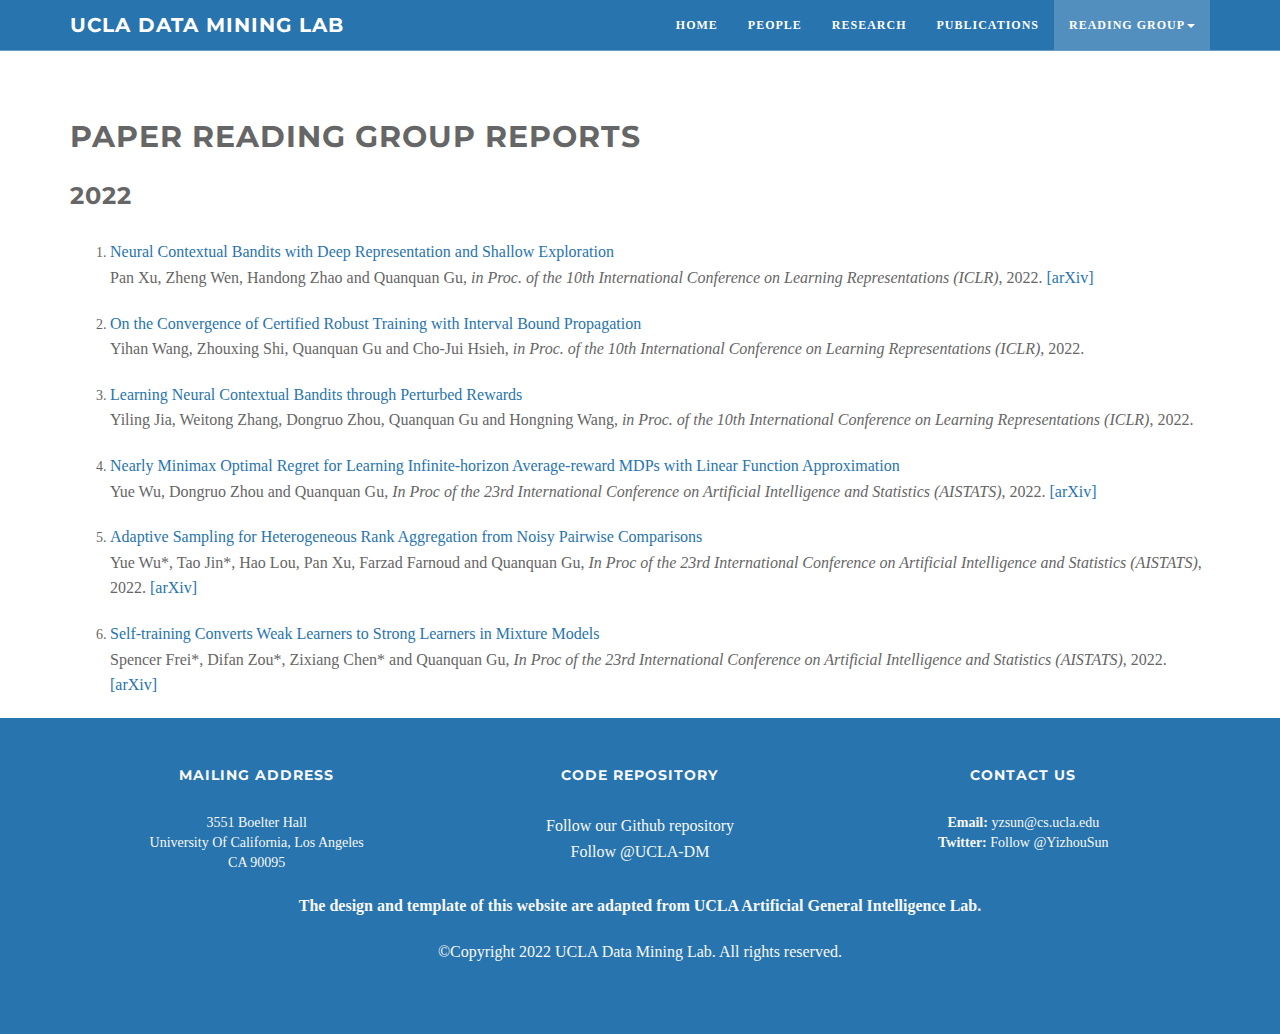
<file: reading/template.html>
<!doctype html>
<html lang="en">

<head>
    <!-- Global site tag (gtag.js) - Google Analytics -->
    <script async src="https://www.googletagmanager.com/gtag/js?id=UA-166924205-1"></script>
    <script>
        window.dataLayer = window.dataLayer || [];

        function gtag() {
            dataLayer.push(arguments);
        }
        gtag('js', new Date());

        gtag('config', 'UA-166924205-1');
    </script>
    <!-- Required meta tags -->
    <meta charset="utf-8">
    <meta name="viewport" content="width=device-width, initial-scale=1, shrink-to-fit=no">
    <!-- Bootstrap CSS -->
    <!-- <link rel="stylesheet" href="https://stackpath.bootstrapcdn.com/bootstrap/4.4.1/css/bootstrap.min.css" integrity="sha384-Vkoo8x4CGsO3+Hhxv8T/Q5PaXtkKtu6ug5TOeNV6gBiFeWPGFN9MuhOf23Q9Ifjh" crossorigin="anonymous"> -->
    <!-- Optional JavaScript -->
    <!-- jQuery first, then Popper.js, then Bootstrap JS -->
    <!-- <script src="https://code.jquery.com/jquery-3.4.1.slim.min.js" integrity="sha384-J6qa4849blE2+poT4WnyKhv5vZF5SrPo0iEjwBvKU7imGFAV0wwj1yYfoRSJoZ+n" crossorigin="anonymous"></script>
    <script src="https://code.jquery.com/jquery-3.5.0.min.js" integrity="sha256-xNzN2a4ltkB44Mc/Jz3pT4iU1cmeR0FkXs4pru/JxaQ=" crossorigin="anonymous"></script>
    <script src="https://cdn.jsdelivr.net/npm/popper.js@1.16.0/dist/umd/popper.min.js" integrity="sha384-Q6E9RHvbIyZFJoft+2mJbHaEWldlvI9IOYy5n3zV9zzTtmI3UksdQRVvoxMfooAo" crossorigin="anonymous"></script>
    <script src="https://stackpath.bootstrapcdn.com/bootstrap/4.4.1/js/bootstrap.min.js" integrity="sha384-wfSDF2E50Y2D1uUdj0O3uMBJnjuUD4Ih7YwaYd1iqfktj0Uod8GCExl3Og8ifwB6" crossorigin="anonymous"></script> -->
    <!-- <script src="script/main.js"></script> -->



    <!-- Bootstrap Core CSS -->
    <link href="../style/bootstrap.min.css" rel="stylesheet" type="text/css">
    <!-- Fonts -->
    <!--link href="style/font-awesome/css/font-awesome.min.css" rel="stylesheet" type="text/css"-->
    <link rel="stylesheet" href="https://maxcdn.bootstrapcdn.com/font-awesome/4.4.0/css/font-awesome.min.css">
    <link href="../style/animate.css" rel="stylesheet" />
    <!-- Squad theme CSS -->
    <link href="../style/style.css" rel="stylesheet">
    <link href="../color/default.css" rel="stylesheet">


    <!-- Place this tag in your head or just before your close body tag. -->
    <script async defer src="https://buttons.github.io/buttons.js"></script>


    <!-- Basic style sheet-->
    <!-- <link rel="stylesheet" href="style/main.css"> -->
    <link rel="stylesheet" href="../style/navbar.css">
    <title>Welcome to UCLA Data Mining Lab</title>
</head>

<!-- <body id="index"> -->
<!-- Nav Bar-->
<!-- <nav class="navbar navbar-expand-lg fixed-top navbar-default">
        <a class="navbar-brand text-uppercase font-weight-bold text-wrap w-75" href="index.html">UCLA Data Mining Lab</a>
        <button class="navbar-toggler" type="button" data-toggle="collapse" data-target="#navbarSupportedContent" aria-controls="navbarSupportedContent" aria-expanded="false" aria-label="Toggle navigation">
            <span class="navbar-toggler-icon"></span>
        </button>
        <div class="collapse navbar-collapse" id="navbarSupportedContent">
            <ul class="navbar-nav mr-auto">
                <li class="nav-item active">
                    <a class="nav-link" href="index.html"><strong>Home</strong></a>
                </li>
                <li class="nav-item">
                    <a class="nav-link" href="people.html"><strong>People</strong></a>
                </li>
                <li class="nav-item">
                    <a class="nav-link" href="research.html"><strong>Research</strong></a>
                </li>
                <li class="nav-item">
                    <a class="nav-link" href="publication.htm"><strong>Publication</strong></a>
                </li>
                <li class="nav-item">
                    <a class="nav-link" href="about.html"><strong>About</strong></a>
                </li>
            </ul>
        </div>
    </nav> -->

<body id="page-top" data-spy="scroll" data-target=".navbar-custom">
    <!-- Preloader -->
    <div id="preloader">
        <div id="load"></div>
    </div>

    <nav class="navbar navbar-custom navbar-fixed-top" role="navigation">
        <div class="container">
            <div class="navbar-header page-scroll">
                <button type="button" class="navbar-toggle" data-toggle="collapse" data-target=".navbar-main-collapse">
                        <i class="fa fa-bars"></i>
                    </button>
                <a class="navbar-brand" href="../index.html">
                    <h1>UCLA Data Mining Lab</h1>
                </a>
            </div>

            <!-- Collect the nav links, forms, and other content for toggling -->
            <div class="collapse navbar-collapse navbar-right navbar-main-collapse">
                <ul class="nav navbar-nav">
                    <li class="nav-item"><a class="nav-link" href="../index.html">Home</a></li>
                    <li class="nav-item">
                        <a class="nav-link" href="../people.html">People</a>
                    </li>
                    <li class="nav-item">
                        <a class="nav-link" href="../research.html">Research</a>
                    </li>
                    <li class="nav-item">
                        <a class="nav-link" href="../publication.html">Publications</a>
                    </li>
                    <li class="dropdown active">
                        <a href="#" class="dropdown-toggle" data-toggle="dropdown">Reading Group<b class="caret"></b></a>
                        <ul class="dropdown-menu">
                            <li><a class="nav-item" href="#">fillinhere</a></li>
                            <!--li><a href="#">Example menu</a></li>
                            <li><a href="#">Example menu</a></li-->
                        </ul>
                    </li>
                    <!-- <li class="">
                            <a class="nav-link" href="about.html">About</a>
                        </li> -->
                    <!-- <li class="dropdown">
                        <a href="#" class="dropdown-toggle" data-toggle="dropdown">Dropdown <b class="caret"></b></a>
                        <ul class="dropdown-menu">
                            <li><a href="#">Example menu</a></li>
                            <li><a href="#">Example menu</a></li>
                            <li><a href="#">Example menu</a></li>
                        </ul>
                        </li> -->
                </ul>
            </div>
        </div>
    </nav>

    <div id='paper_reading_group'>
        <br><br><br> <br><br><br>
    </div>


    <div class="container">
        <h2> Paper Reading Group Reports </h2>
        <h3> 2022 </h3>
        <ol>

            <li>
                <p> <a href="https://openreview.net/forum?id=xnYACQquaGV">
                        Neural Contextual Bandits with Deep Representation and Shallow Exploration
                    </a>
                    <br> Pan Xu, Zheng Wen, Handong Zhao and Quanquan Gu, <i>in Proc. of the 10th International
                        Conference on Learning Representations (ICLR)</i>, 2022. <a href="http://arxiv.org/abs/2012.01780">[arXiv]</a>
                </p>

            </li>
            <li>
                <p> <a href="https://openreview.net/forum?id=YeShU5mLfLt">
                        On the Convergence of Certified Robust Training with Interval Bound Propagation
                    </a>
                    <br> Yihan Wang, Zhouxing Shi, Quanquan Gu and Cho-Jui Hsieh, <i>in Proc. of the 10th International
                        Conference on Learning Representations (ICLR)</i>, 2022.
                </p>

            </li>
            <li>
                <p> <a href="https://openreview.net/forum?id=7inCJ3MhXt3">
                        Learning Neural Contextual Bandits through Perturbed Rewards
                    </a>
                    <br> Yiling Jia, Weitong Zhang, Dongruo Zhou, Quanquan Gu and Hongning Wang, <i>in Proc. of the 10th
                        International Conference on Learning Representations (ICLR)</i>, 2022.
                </p>

            </li>
            <li>
                <p> <a href="http://web.cs.ucla.edu/~qgu/publication.html"> Nearly Minimax Optimal Regret for Learning
                        Infinite-horizon Average-reward MDPs with Linear Function Approximation
                    </a>
                    <br> Yue Wu, Dongruo Zhou and Quanquan Gu, <i>In Proc of the 23rd International Conference on
                        Artificial Intelligence and Statistics (AISTATS)</i>, 2022. <a href="http://arxiv.org/abs/2102.07301">[arXiv]</a>
                </p>

            </li>
            <li>
                <p> <a href="http://web.cs.ucla.edu/~qgu/publication.html"> Adaptive Sampling for Heterogeneous Rank
                        Aggregation from Noisy Pairwise
                        Comparisons
                    </a>
                    <br> Yue Wu*, Tao Jin*, Hao Lou, Pan Xu, Farzad Farnoud and Quanquan Gu, <i>In Proc of the 23rd
                        International Conference on Artificial Intelligence and Statistics (AISTATS)</i>, 2022. <a href="https://arxiv.org/abs/2110.04136">[arXiv]</a>
                </p>

            </li>
            <li>
                <p> <a href="http://web.cs.ucla.edu/~qgu/publication.html"> Self-training Converts Weak Learners to
                        Strong Learners in Mixture Models
                    </a>
                    <br> Spencer Frei*, Difan Zou*, Zixiang Chen* and Quanquan Gu, <i>In Proc of the 23rd International
                        Conference on Artificial Intelligence and Statistics (AISTATS)</i>, 2022. <a href="https://arxiv.org/abs/2106.13805">[arXiv]</a>
                </p>


            </li>
        </ol>
    </div>

    <!-- scroll back-->
    <a id="back-to-top" href="#paper_reading_group" class="btn btn-light btn-lg back-to-top" role="button"><svg
            class="bi bi-chevron-double-up" width="1em" height="1em" viewBox="0 0 16 16" fill="currentColor"
            xmlns="http://www.w3.org/2000/svg">
            <path fill-rule="evenodd"
                d="M7.646 2.646a.5.5 0 01.708 0l6 6a.5.5 0 01-.708.708L8 3.707 2.354 9.354a.5.5 0 11-.708-.708l6-6z"
                clip-rule="evenodd" />
            <path fill-rule="evenodd"
                d="M7.646 6.646a.5.5 0 01.708 0l6 6a.5.5 0 01-.708.708L8 7.707l-5.646 5.647a.5.5 0 01-.708-.708l6-6z"
                clip-rule="evenodd" />
        </svg></a>



    <!-- /Section: footer -->
    <footer>
        <div class="container">
            <div class="row">
                <div class="col-lg-12">
                    <div class="row">
                        <section class="col-lg-4">
                            <h5>Mailing Address</h5>
                            <address>
                                    3551 Boelter Hall  <br>
                                    University Of California, Los Angeles <br>
                                    CA 90095 <br>
                                </address>

                        </section>

                        <section class="col-lg-4">
                            <h5>Code Repository</h5>
                            <!-- <p> We share our code in this <a href="https://github.com/uclaml" style="text-decoration: underline;">GitHub repository</a>  -->
                            <!-- to the community.</p> -->
                            <p> Follow our Github repository <br> <a class="github-button" href="https://github.com/UCLA-DM" aria-label="Follow @UCLA-DM on GitHub">Follow @UCLA-DM</a>
                            </p>
                        </section>

                        <section class="col-lg-4">
                            <h5>Contact Us</h5>

                            <address>
                                <strong>Email: </strong> 
                                <a href="mailto:#">yzsun@cs.ucla.edu</a>
                                <br>
                                <strong>Twitter: </strong> 
                                <a href="https://twitter.com/YizhouSun?ref_src=twsrc%5Etfw" class="twitter-follow-button" data-size="normal" data-show-screen-name="false" data-show-count="false">Follow @YizhouSun</a><script async src="https://platform.twitter.com/widgets.js" charset="utf-8"></script>
                                </address>

                        </section>

                    </div>

                    <p> <b>The design and template of this website are adapted from <a href="https://www.uclaml.org">UCLA Artificial General Intelligence Lab</a>.</b> </p>
                    <p>&copy;Copyright 2022 UCLA Data Mining Lab. All rights reserved.</p>

                </div>
            </div>
        </div>
    </footer>


    <!-- Core JavaScript Files -->
    <script src="../script/jquery.min.js"></script>
    <script src="../script/bootstrap.min.js"></script>
    <script src="../script/jquery.easing.min.js"></script>
    <script src="../script/jquery.scrollTo.js"></script>
    <script src="../script/wow.min.js"></script>
    <!-- Custom Theme JavaScript -->
    <script src="../script/custom.js"></script>

</body>

</html>
</file>
<file: style/style.css>
/* ==== Google font ==== */

@import url('https://fonts.googleapis.com/css?family=Lato:100,300,400,700,900,100italic,300italic,400italic,700italic,900italic|Montserrat:700|Merriweather:400italic');
body {
    width: 100%;
    height: 100%;
    font-family: Georgia, serif;
    font-weight: 300;
    color: #666;
    background-color: #fff;
}

html {
    width: 100%;
    height: 100%;
}

h1,
h2,
h3,
h4,
h5,
h6 {
    margin: 0 0 30px;
    text-transform: uppercase;
    font-family: Montserrat, sans-serif;
    font-weight: 700;
    letter-spacing: 1px;
}

p {
    margin: 0 0 20px;
    font-size: 16px;
    line-height: 1.6em;
}

p.lead {
    font-weight: 600;
}

a {
    color: #2774ae;
    -webkit-transition: all .2s ease-in-out;
    -moz-transition: all .2s ease-in-out;
    transition: all .2s ease-in-out;
}

a:hover,
a:focus {
    text-decoration: none;
    color: #176e61;
}

.light {
    font-weight: 400;
}

.back-to-top {
    position: fixed;
    bottom: 300px;
    right: 25px;
    display: none;
}

.navbar {
    margin-bottom: 0;
    border-bottom: 1px solid rgba(255, 255, 255, .3);
}

.navbar-brand {
    font-weight: 700;
}

.navbar-brand {
    height: 40px;
    padding: 5px 15px;
    font-size: 18px;
    line-height: 1em;
}

.navbar-brand h1 {
    color: #fff;
    font-size: 20px;
    line-height: 40px;
}

.navbar-brand:focus {
    outline: 0;
}

.nav.navbar-nav {
    background-color: rgba(255, 255, 255, .4);
}

.navbar-custom.top-nav-collapse .nav.navbar-nav {
    background-color: rgba(0, 0, 0, 0);
}

.navbar-custom ul.nav li a {
    font-size: 12px;
    letter-spacing: 1px;
    color: #444;
    text-transform: uppercase;
    font-weight: 700;
}

.navbar-custom.top-nav-collapse ul.nav li a {
    -webkit-transition: all .2s ease-in-out;
    -moz-transition: all .2s ease-in-out;
    transition: all .2s ease-in-out;
    color: #fff;
}

.navbar-custom ul.nav ul.dropdown-menu {
    border-radius: 0;
}

.navbar-custom ul.nav ul.dropdown-menu li {
    border-bottom: 1px solid #f5f5f5;
}

.navbar-custom ul.nav ul.dropdown-menu li:last-child {
    border-bottom: none;
}

.navbar-custom ul.nav ul.dropdown-menu li a {
    padding: 10px 20px;
}

.navbar-custom ul.nav ul.dropdown-menu li a:hover {
    background: #fefefe;
}

.navbar-custom.top-nav-collapse ul.nav ul.dropdown-menu li a {
    color: #666;
}

.navbar-custom .nav li a {
    -webkit-transition: background .3s ease-in-out;
    -moz-transition: background .3s ease-in-out;
    transition: background .3s ease-in-out;
}

.navbar-custom .nav li a:hover,
.navbar-custom .nav li a:focus,
.navbar-custom .nav li.active {
    outline: 0;
    background-color: rgba(255, 255, 255, .2);
}

.navbar-custom .nav li a:hover,
.navbar-custom .nav li a:focus,
.navbar-custom .nav li.active {
    outline: 0;
    background-color: rgba(255, 255, 255, .2);
}

.navbar-toggle {
    padding: 4px 6px;
    font-size: 14px;
    color: #fff;
}

a .navbar-toggle:focus,
.navbar-toggle:active {
    outline: 0;
}


/* loader */

#preloader {
    background: #ffffff;
    bottom: 0;
    height: 100%;
    left: 0;
    position: fixed;
    right: 0;
    top: 0;
    width: 100%;
    z-index: 999;
}

#loaderInner {
    background: #ffffff url(../img/spinner.gif) center center no-repeat;
    height: 60px;
    left: 50%;
    margin: -50px 0 0 -50px;
    position: absolute;
    top: 50%;
    width: 60px;
}

@keyframes boxSpin {
    0% {
        transform: translate(-10px, 0px);
    }
    25% {
        transform: translate(10px, 10px);
    }
    50% {
        transform: translate(10px, -10px);
    }
    75% {
        transform: translate(-10px, -10px);
    }
    100% {
        transform: translate(-10px, 10px);
    }
}

@keyframes shadowSpin {
    0% {
        box-shadow: 10px -10px #39CCCC, -10px 10px #FFDC00;
    }
    25% {
        box-shadow: 10px 10px #39CCCC, -10px -10px #FFDC00;
    }
    50% {
        box-shadow: -10px 10px #39CCCC, 10px -10px #FFDC00;
    }
    75% {
        box-shadow: -10px -10px #39CCCC, 10px 10px #FFDC00;
    }
    100% {
        box-shadow: 10px -10px #39CCCC, -10px 10px #FFDC00;
    }
}

#load {
    z-index: 9999;
    background-color: #FF4136;
    opacity: 0.75;
    width: 10px;
    height: 10px;
    position: absolute;
    top: 50%;
    margin: -5px auto 0 auto;
    left: 0;
    right: 0;
    border-radius: 0px;
    border: 5px solid #FF4136;
    box-shadow: 10px 0px #39CCCC, 10px 0px #01FF70;
    animation: shadowSpin 1s ease-in-out infinite;
}


/* misc */

hr {
    margin-top: 10px;
}


/* margins */

.marginbot-0 {
    margin-bottom: 0 !important;
}

.marginbot-10 {
    margin-bottom: 10px !important;
}

.marginbot-20 {
    margin-bottom: 20px !important;
}

.marginbot-30 {
    margin-bottom: 30px !important;
}

.marginbot-40 {
    margin-bottom: 40px !important;
}

.marginbot-50 {
    margin-bottom: 50px !important;
}


/* ===========================
--- General sections
============================ */

.home-section {
    padding-top: 110px;
    padding-bottom: 110px;
    display: block;
    position: relative;
    z-index: 120;
}

.section-heading h2 {
    font-size: 40px;
}

.section-heading i {
    margin-bottom: 20px;
}


/* --- section bg var --- */

.bg-white {
    background: #fff;
}

.bg-gray {
    background: #f8f8f8;
}

.bg-dark {
    background: #575757;
}


/* --- section color var --- */

.text-light {
    color: #fff;
}


/* ===========================
--- Intro
============================ */

.intro {
    width: 100%;
    height: 80vh; /* 根据需要调整 */
    position: relative;
    background: url(../img/wangxianghao-building.jpg) no-repeat center center fixed;
    background-size: cover;
    background-position: center;
    padding: 0;
    margin: 0;
}

#intro.intro {
    padding: 10% 0 0 0;
}

.intro .slogan {
    text-align: center;
}

.intro .page-scroll {
    text-align: center;
}

.brand-heading {
    font-size: 40px;
}

.intro-text {
    font-size: 18px;
}

.intro .slogan h2 {
    color: #FFF;
    text-shadow: none;
    font-size: 80px;
    line-height: 60px;
    font-weight: 700;
    font-family: Montserrat, sans-serif;
    background-color: rgba(0, 0, 0, 0);
    text-decoration: none;
    text-transform: uppercase;
    border-width: 0px;
    border-color: #000;
    border-style: none;
    text-shadow: -1px 0 1px #000;
}

.intro .slogan h4 {
    color: #fff;
    text-shadow: -1px 1px 1px #000;
    font-size: 40px;
}


/* ===========================
--- Footer
============================ */

footer {
    text-align: center;
    padding: 50px 0;
}

footer p {
    color: #f8f8f8;
}

footer a {
    color: #f8f8f8;
}

footer a:hover {
    color: #ffb300;
}

footer h5 {
    color: #f8f8f8;
}

footer address {
    color: #f8f8f8;
}


/* ===========================
--- About
============================ */

.boxed-grey {
    background: #f9f9f9;
    padding: 25px;
    margin-bottom: 10px;
}

.team h5 {
    margin-bottom: 10px;
}

.team p.subtitle {
    margin-bottom: 10px;
}


/* .avatar {
    margin-bottom: 20px;
    margin: auto;
} */

.team-social {
    margin-left: 0;
    padding-left: 0;
}

.team-social {
    text-align: center;
}

.team-social li {
    display: inline-block;
    margin: 0 !important;
    padding: 0;
}

.team-social a {
    margin: 0;
    padding: 0;
    display: block;
    width: 40px;
    height: 40px;
    line-height: 40px;
    text-align: center;
    background: #3bbec0;
    color: #fff;
    -webkit-transition: background .3s ease-in-out;
    transition: background .3s ease-in-out;
}

.team-social a i {
    text-align: center;
    margin: 0;
    padding: 0;
}

.team-social .social-facebook a {
    background: #3873ae;
}

.team-social .social-twitter a {
    background: #62c6f8;
}

.team-social .social-dribble a {
    background: #d74980;
}

.team-social .social-deviantart a {
    background: #8da356;
}

.team-social .social-google a {
    background: #000;
}

.team-social .social-vimeo a {
    background: #51a6d3;
}

.team-social .social-facebook a:hover {
    background: #4893ce;
}

.team-social .social-twitter a:hover {
    background: #82e6ff;
}

.team-social .social-dribble a:hover {
    background: #f769a0;
}

.team-social .social-deviantart a:hover {
    background: #adc376;
}

.team-social .social-google a:hover {
    background: #333;
}

.team-social .social-vimeo a:hover {
    background: #71c6f3;
}


/* ===========================
--- Elements
============================ */

.btn {
    border-radius: 0;
    text-transform: uppercase;
    font-family: Montserrat, sans-serif;
    font-weight: 400;
    -webkit-transition: all .3s ease-in-out;
    -moz-transition: all .3s ease-in-out;
    transition: all .3s ease-in-out;
}

.btn-circle {
    width: 70px;
    height: 70px;
    margin-top: 15px;
    padding: 7px 16px;
    border: 2px solid #fff;
    border-radius: 50%;
    font-size: 40px;
    color: #fff;
    background: 0 0;
    -webkit-transition: background .3s ease-in-out;
    -moz-transition: background .3s ease-in-out;
    transition: background .3s ease-in-out;
}

.btn-circle.btn-dark {
    border: 2px solid #666;
    color: #666;
}

.btn-circle:hover,
.btn-circle:focus {
    outline: 0;
    color: #fff;
    background: rgba(255, 255, 255, .1);
}

.btn-circle.btn-dark :hover,
.btn-circle.btn-dark :focus {
    outline: 0;
    color: #999;
    background: #fff;
}

.btn-circle.btn-dark :hover i,
.btn-circle.btn-dark :focus i {
    color: #999;
}

.page-scroll .btn-circle i.animated {
    -webkit-transition-property: -webkit-transform;
    -webkit-transition-duration: 1s;
    -moz-transition-property: -moz-transform;
    -moz-transition-duration: 1s;
}

.page-scroll .btn-circle:hover i.animated {
    -webkit-animation-name: pulse;
    -moz-animation-name: pulse;
    -webkit-animation-duration: 01.5s;
    -moz-animation-duration: 0.5s;
    -webkit-animation-iteration-count: infinite;
    -moz-animation-iteration-count: infinite;
    -webkit-animation-timing-function: linear;
    -moz-animation-timing-function: linear;
}

@-webkit-keyframes pulse {
    0 {
        -webkit-transform: scale(1);
        transform: scale(1);
    }
    50% {
        -webkit-transform: scale(1.2);
        transform: scale(1.2);
    }
    100% {
        -webkit-transform: scale(1);
        transform: scale(1);
    }
}

@-moz-keyframes pulse {
    0 {
        -moz-transform: scale(1);
        transform: scale(1);
    }
    50% {
        -moz-transform: scale(1.2);
        transform: scale(1.2);
    }
    100% {
        -moz-transform: scale(1);
        transform: scale(1);
    }
}

#text {
    color: #fff;
    background: #ffcc00;
}

#map {
    height: 500px;
}

.btn-skin:hover,
.btn-skin:focus,
.btn-skin:active,
.btn-skin.active {
    color: #fff;
    background-color: #666;
    border-color: #666;
}

.btn-default:hover,
.btn-default:focus {
    border: 1px solid #2774ae;
    outline: 0;
    color: #000;
    background-color: #2774ae;
}

.btn-huge {
    padding: 25px;
    font-size: 26px;
}

.banner-social-buttons {
    margin-top: 0;
}

.avatar {
    vertical-align: middle;
    width: 100%;
    height: 50%;
    border-radius: 50%;
    margin-bottom: 10px;
}

.teampeople {
    height: 230pt;
}

.alumni-row .teampeople.boxed-grey {
    height: 125px;
    display: flex;
    flex-direction: column;
    justify-content: center;
    padding: 10px;
    box-sizing: border-box;
}

/* Media queries */

@media(min-width:767px) {
    .navbar {
        padding: 20px 0;
        border-bottom: 0;
        letter-spacing: 1px;
        background: 0 0;
        -webkit-transition: background .5s ease-in-out, padding .5s ease-in-out;
        -moz-transition: background .5s ease-in-out, padding .5s ease-in-out;
        transition: background .5s ease-in-out, padding .5s ease-in-out;
    }
    .top-nav-collapse {
        padding: 0;
        background-color: #000;
    }
    .navbar-custom.top-nav-collapse {
        border-bottom: 1px solid rgba(255, 255, 255, .3);
    }
    .intro {
        height: 100%;
        padding: 0;
    }
    .brand-heading {
        font-size: 100px;
    }
    .intro-text {
        font-size: 25px;
    }
}

@media (max-width:768px) {
    .team.boxed-grey {
        margin-bottom: 10px;
    }
    .boxed-grey {
        margin-bottom: 10px;
    }
    .navbar-brand {
        margin-top: 0.6em;
        height: 40px;
        padding: 5px 5px;
        font-size: 15px;
        line-height: 1em;
    }
    .navbar-brand h1 {
        color: #fff;
        font-size: 12px;
        line-height: 20px;
    }
    .intro {
        width: 100%;
        height: 70%;
        position: relative;
        background: url(../img/wangxianghao-building.jpg) no-repeat top center;
    }
    #intro.intro {
        padding: 35% 0 0 0;
    }
}

@media (max-width:480px) {
    body {
    width: 100%;
    height: 100%;
    font-family: Georgia, serif;
    font-weight: 200;
    color: #666;
    background-color: #fff;
}

    .navbar-custom .nav.navbar-nav {
        background-color: rgba(255, 255, 255, .4);
    }
    .navbar.navbar-custom.navbar-fixed-top {
        margin-bottom: 0px;
    }
    .tp-banner-container {
        padding-top: 0px;
    }
    .page-scroll a.btn-circle {
        width: 40px;
        height: 40px;
        margin-top: 10px;
        padding: 7px 0;
        border: 2px solid #fff;
        border-radius: 50%;
        font-size: 20px;
    }
    .intro {
        width: 100%;
        height: 70%;
        position: relative;
        background: url(../img/wangxianghao-building.jpg) no-repeat top center;
    }
    #intro.intro {
        padding: 50% 0 0 0;
    }
    .intro .slogan h2 {
        color: #FFF;
        text-shadow: none;
        font-size: 40px;
        line-height: 60px;
        font-weight: 700;
        font-family: Montserrat, sans-serif;
        background-color: rgba(0, 0, 0, 0);
        text-decoration: none;
        text-transform: uppercase;
        border-width: 0px;
        border-color: #000;
        border-style: none;
        text-shadow: -1px 0 1px #000;
    }
    .intro .slogan h4 {
        color: #fff;
        text-shadow: -1px 1px 1px #000;
        font-size: 20px;
    }
    .avatar {
        vertical-align: middle;
        width: 100px;
        height: 100px;
        border-radius: 50%;
        margin-bottom: 10px;
    }
    .navbar-brand {
        margin-top: 0.6em;
        height: 40px;
        padding: 5px 5px;
        font-size: 15px;
        line-height: 1em;
    }
    .navbar-brand h1 {
        color: #fff;
        font-size: 12px;
        line-height: 20px;
    }

    .row .boxed-grey {
    height: 230px; /* 设置固定高度 */
    display: flex;
    flex-direction: column;
    justify-content: space-around;
    }

}
</file>
<file: color/default.css>
a,.tp-caption a.btn:hover {
	color: #2774ae;
}
.top-nav-collapse {
	background: #2774ae;
}

.navbar-custom ul.nav ul.dropdown-menu li a:hover {
	color: #2774ae;
}

.owl-theme .owl-controls .owl-page.active span,
.owl-theme .owl-controls.clickable .owl-page:hover span {
    background-color: #2774ae;
}

.widget-avatar .avatar:hover {
    border: 5px solid #2774ae;
}

.bg-skin {
	background: #2774ae;
}

form#contact-form input:focus,form#contact-form select:focus,form#contact-form textarea:focus {
	border-color: #2774ae;
}

footer {
    background-color: #2774ae;
}

.btn-skin {
  color: #fff;
  background-color: #2774ae;
  border-color: #2774ae;
}
</file>
<file: style/navbar.css>
.navbar {
    background-color: #2774ae;
}

/* .navbar .navbar-brand {
    color: #ecf0f1;
} */

/* .navbar .navbar-brand:hover,
.navbar .navbar-brand:focus {
    color: #ffb300;
} */

/* .navbar .navbar-text {
    color: #ecf0f1;
} */

/* .navbar .navbar-text a {
    color: #ffb300;
} */

/* .navbar .navbar-text a:hover,
.navbar .navbar-text a:focus {
    color: #ffb300;
} */

.navbar .navbar-nav .nav-link {
    color: #ecf0f1;
    border-radius: .25rem;
    /* margin: 0 0.25em; */
}

/* .navbar .navbar-nav .nav-link:not(.disabled):hover,
.navbar .navbar-nav .nav-link:not(.disabled):focus {
    color: #ffb300;
} */

.navbar .navbar-nav .dropdown-menu {
    background-color: #2774ae;
    border-color: #2774ae;
}

.navbar .navbar-nav .dropdown-menu .dropdown-item {
    color: #ecf0f1;
}

/* .navbar .navbar-nav .dropdown-menu .dropdown-item:hover,
.navbar .navbar-nav .dropdown-menu .dropdown-item:focus,
.navbar .navbar-nav .dropdown-menu .dropdown-item.active {
    color: #ffb300;
    background-color: #2774ae;
} */

.navbar .navbar-nav .dropdown-menu .dropdown-divider {
    border-top-color: #2774ae;
}

/* .navbar .navbar-nav .nav-item.active .nav-link,
.navbar .navbar-nav .nav-item.active .nav-link:hover,
.navbar .navbar-nav .nav-item.active .nav-link:focus,
.navbar .navbar-nav .nav-item.show .nav-link,
.navbar .navbar-nav .nav-item.show .nav-link:hover,
.navbar .navbar-nav .nav-item.show .nav-link:focus {
    color: #ffb300;
    background-color: #2774ae;
} */

.navbar .navbar-toggle {
    border-color: #2774ae;
}

/* .navbar .navbar-toggle:hover,
.navbar .navbar-toggle:focus {
    background-color: #2774ae;
} */

.navbar .navbar-toggle .navbar-toggler-icon {
    color: #ecf0f1;
}

.navbar .navbar-collapse,
.navbar .navbar-form {
    border-color: #ecf0f1;
}

.navbar .navbar-link {
    color: #ecf0f1;
}

/* .navbar .navbar-link:hover {
    color: #ffb300;
} */
/* 
@media (max-width: 575px) {
    .navbar-expand-sm .navbar-nav .show .dropdown-menu .dropdown-item {
        color: #ecf0f1;
    }
    .navbar-expand-sm .navbar-nav .show .dropdown-menu .dropdown-item:hover,
    .navbar-expand-sm .navbar-nav .show .dropdown-menu .dropdown-item:focus {
        color: #ffb300;
    }
    .navbar-expand-sm .navbar-nav .show .dropdown-menu .dropdown-item.active {
        color: #ffb300;
        background-color: #2774ae;
    }
}

@media (max-width: 767px) {
    .navbar-expand-md .navbar-nav .show .dropdown-menu .dropdown-item {
        color: #ecf0f1;
    }
    .navbar-expand-md .navbar-nav .show .dropdown-menu .dropdown-item:hover,
    .navbar-expand-md .navbar-nav .show .dropdown-menu .dropdown-item:focus {
        color: #ffb300;
    }
    .navbar-expand-md .navbar-nav .show .dropdown-menu .dropdown-item.active {
        color: #ffb300;
        background-color: #2774ae;
    }
}

@media (max-width: 991px) {
    .navbar-expand-lg .navbar-nav .show .dropdown-menu .dropdown-item {
        color: #ecf0f1;
    }
    .navbar-expand-lg .navbar-nav .show .dropdown-menu .dropdown-item:hover,
    .navbar-expand-lg .navbar-nav .show .dropdown-menu .dropdown-item:focus {
        color: #ffb300;
    }
    .navbar-expand-lg .navbar-nav .show .dropdown-menu .dropdown-item.active {
        color: #ffb300;
        background-color: #2774ae;
    }
}

@media (max-width: 1199px) {
    .navbar-expand-xl .navbar-nav .show .dropdown-menu .dropdown-item {
        color: #ecf0f1;
    }
    .navbar-expand-xl .navbar-nav .show .dropdown-menu .dropdown-item:hover,
    .navbar-expand-xl .navbar-nav .show .dropdown-menu .dropdown-item:focus {
        color: #ffb300;
    }
    .navbar-expand-xl .navbar-nav .show .dropdown-menu .dropdown-item.active {
        color: #ffb300;
        background-color: #2774ae;
    }
}

.navbar-expand .navbar-nav .show .dropdown-menu .dropdown-item {
    color: #ecf0f1;
}

.navbar-expand .navbar-nav .show .dropdown-menu .dropdown-item:hover,
.navbar-expand .navbar-nav .show .dropdown-menu .dropdown-item:focus {
    color: #ffb300;
}

.navbar-expand .navbar-nav .show .dropdown-menu .dropdown-item.active {
    color: #ffb300;
    background-color: #2774ae;
} */
</file>
